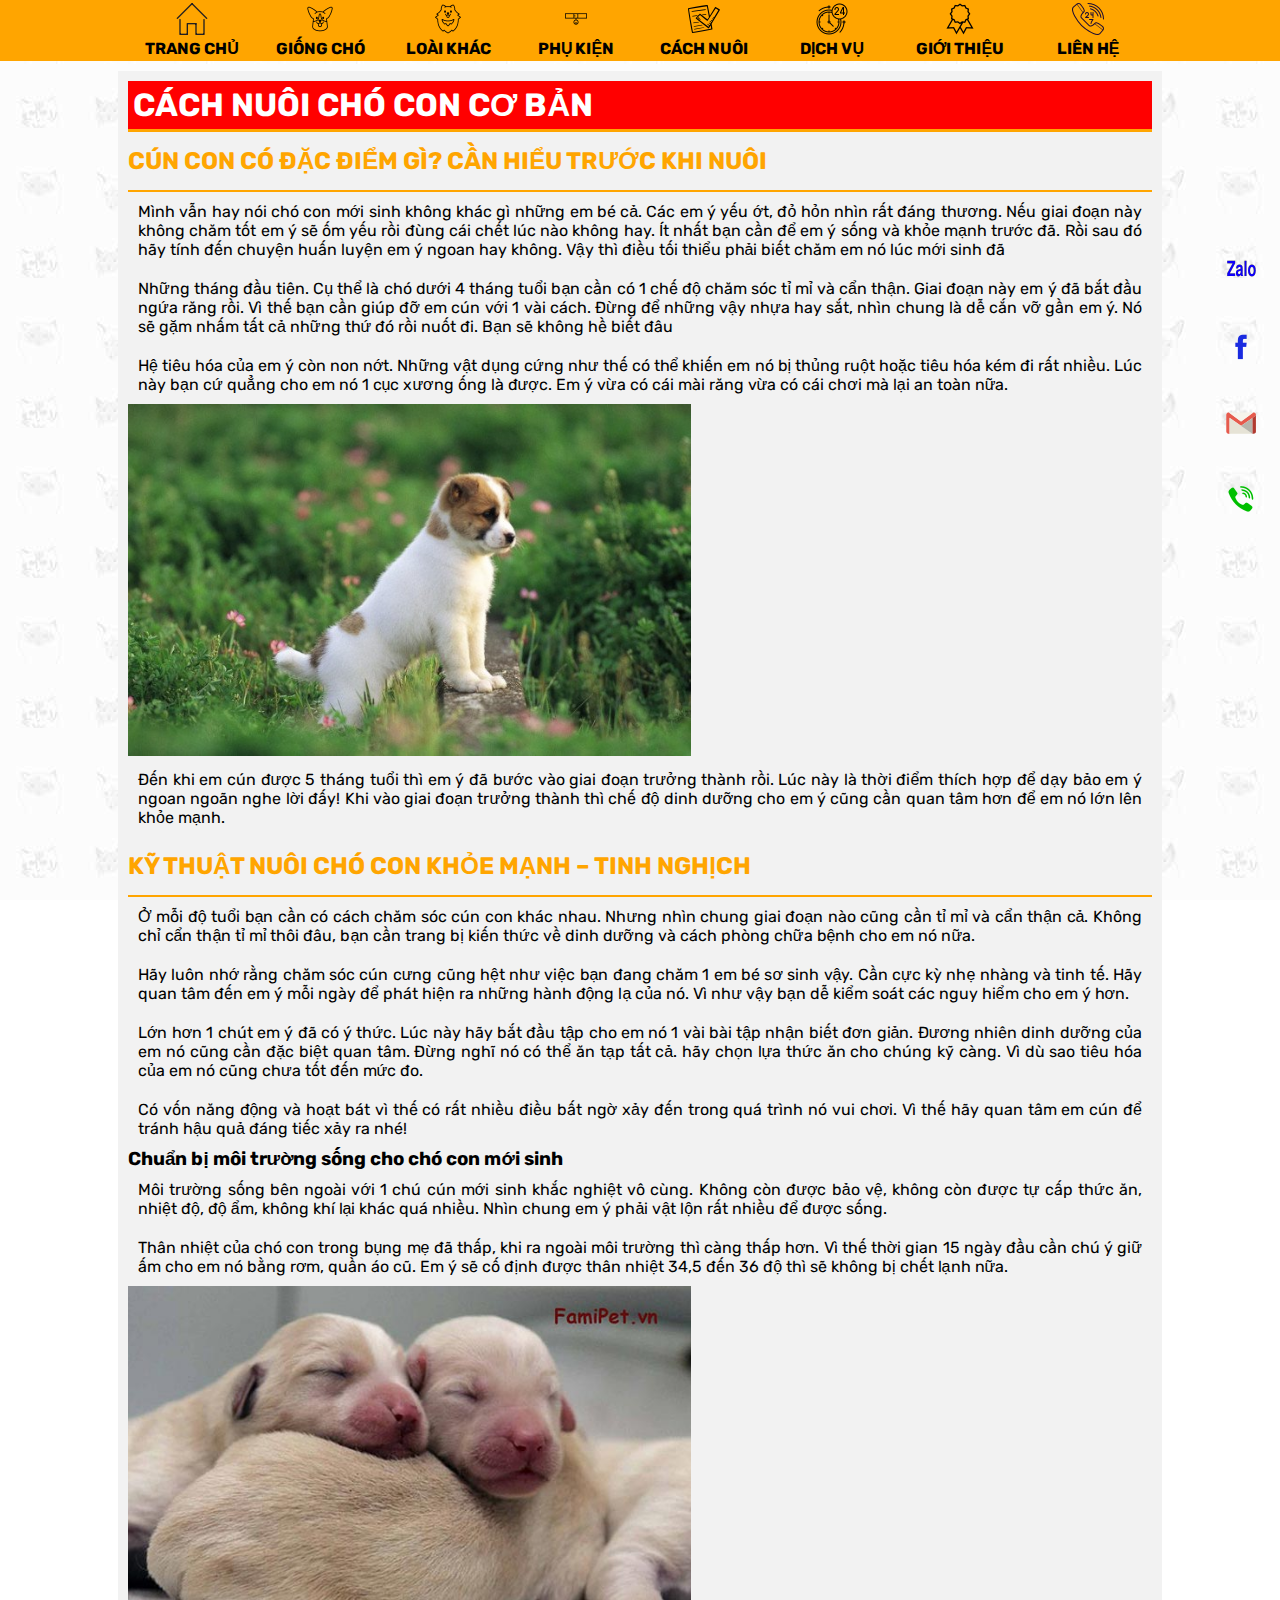
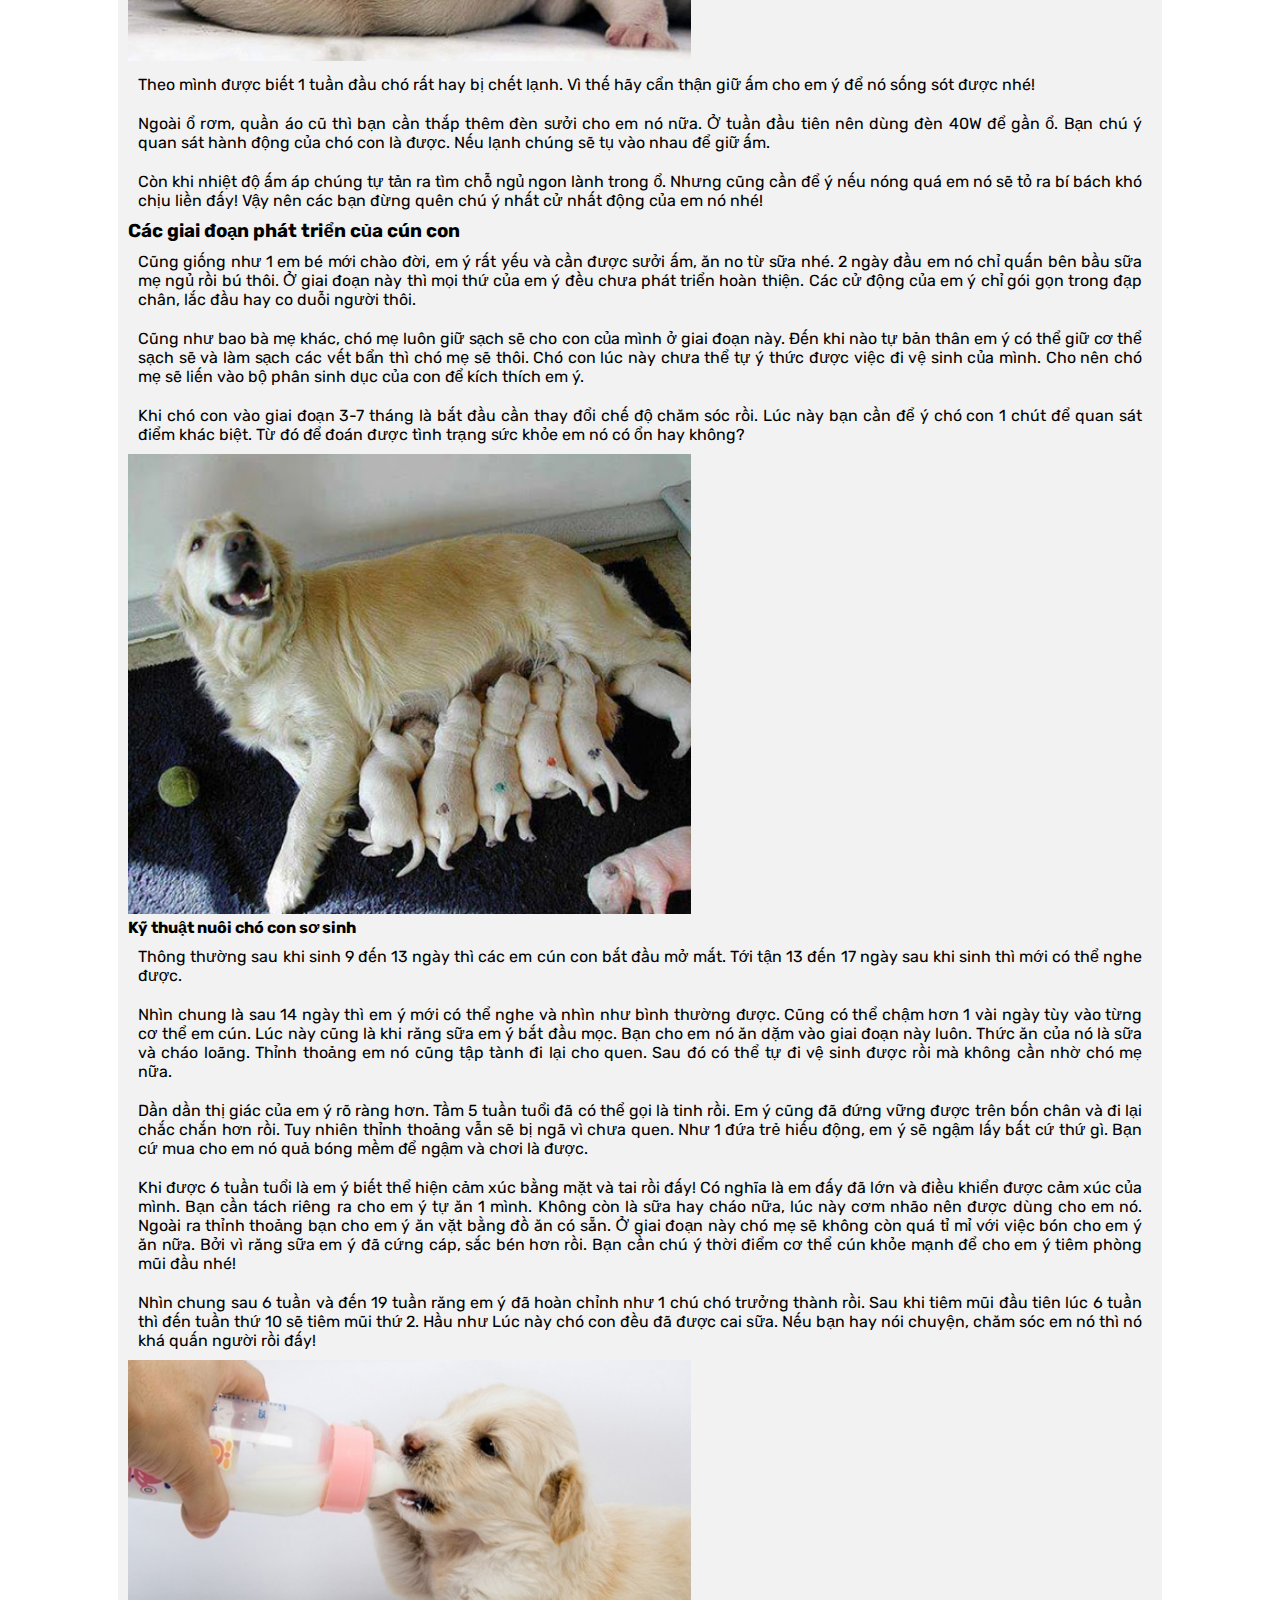
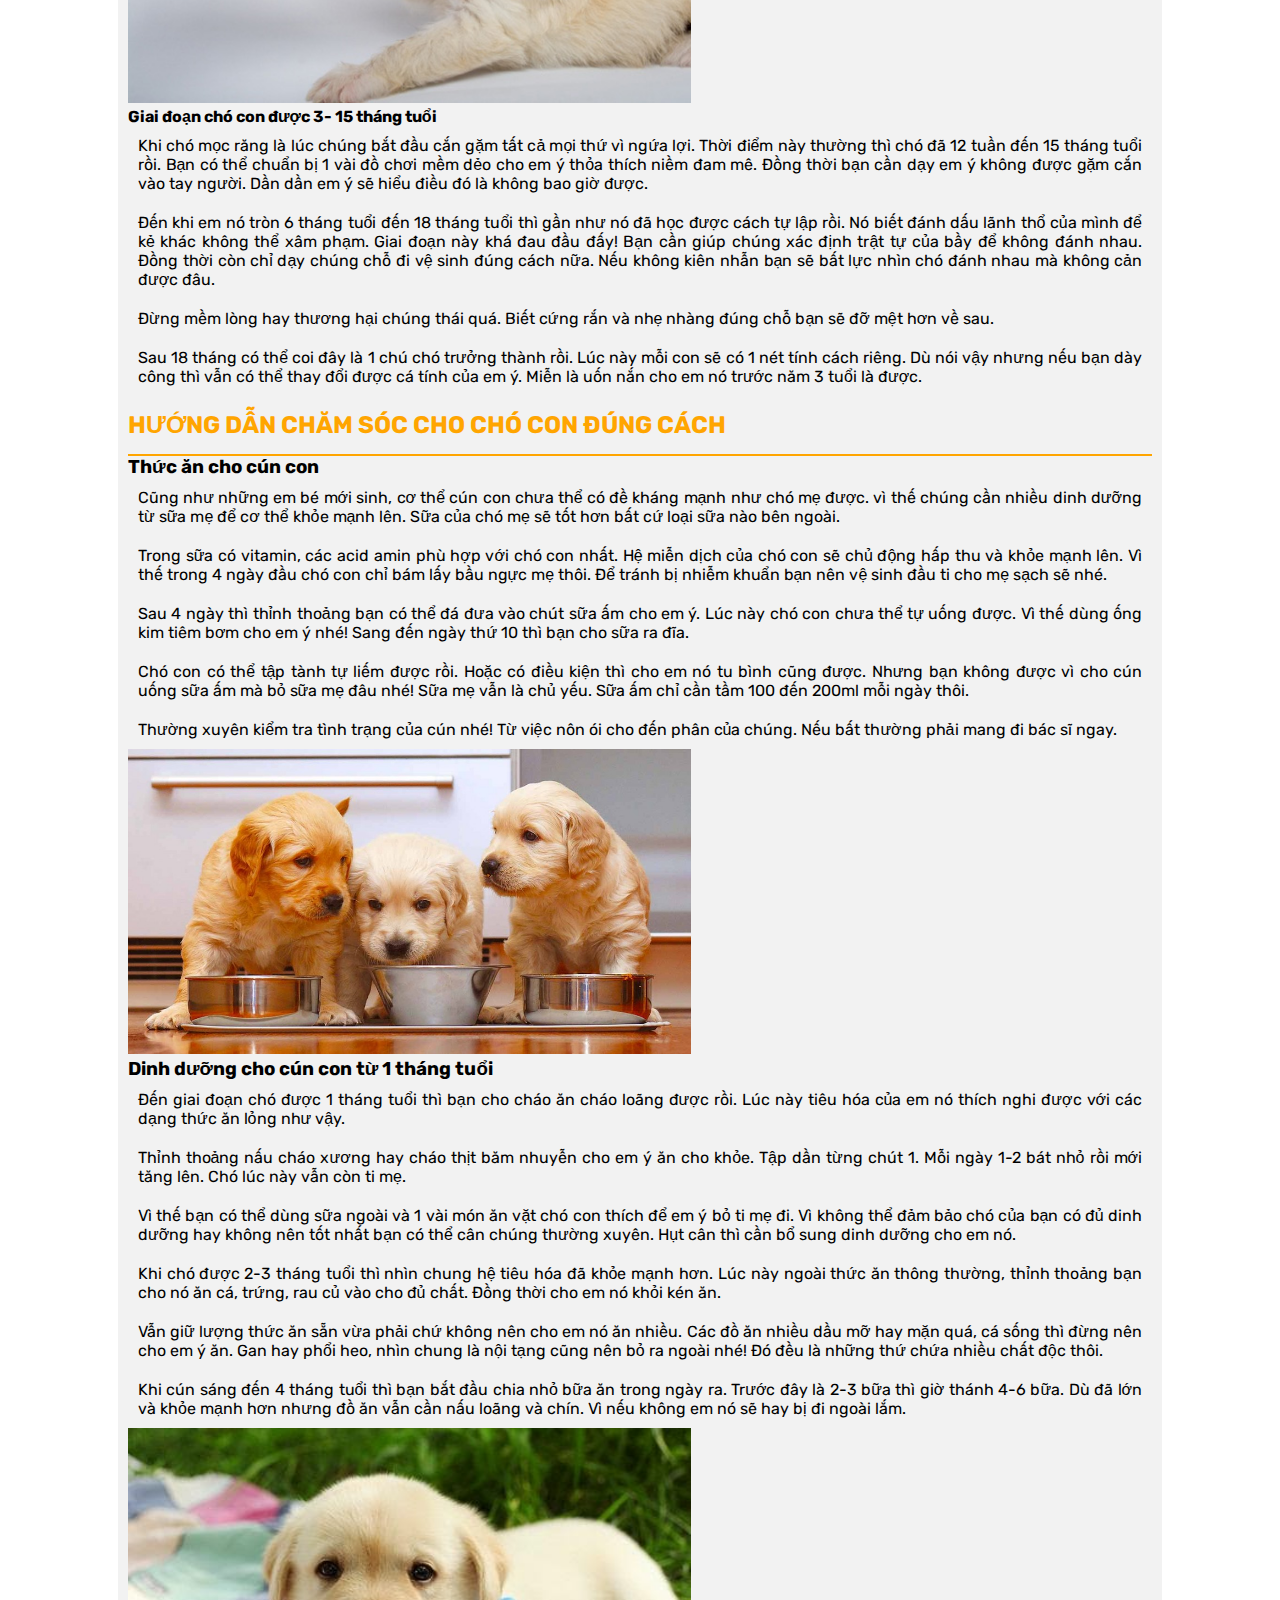
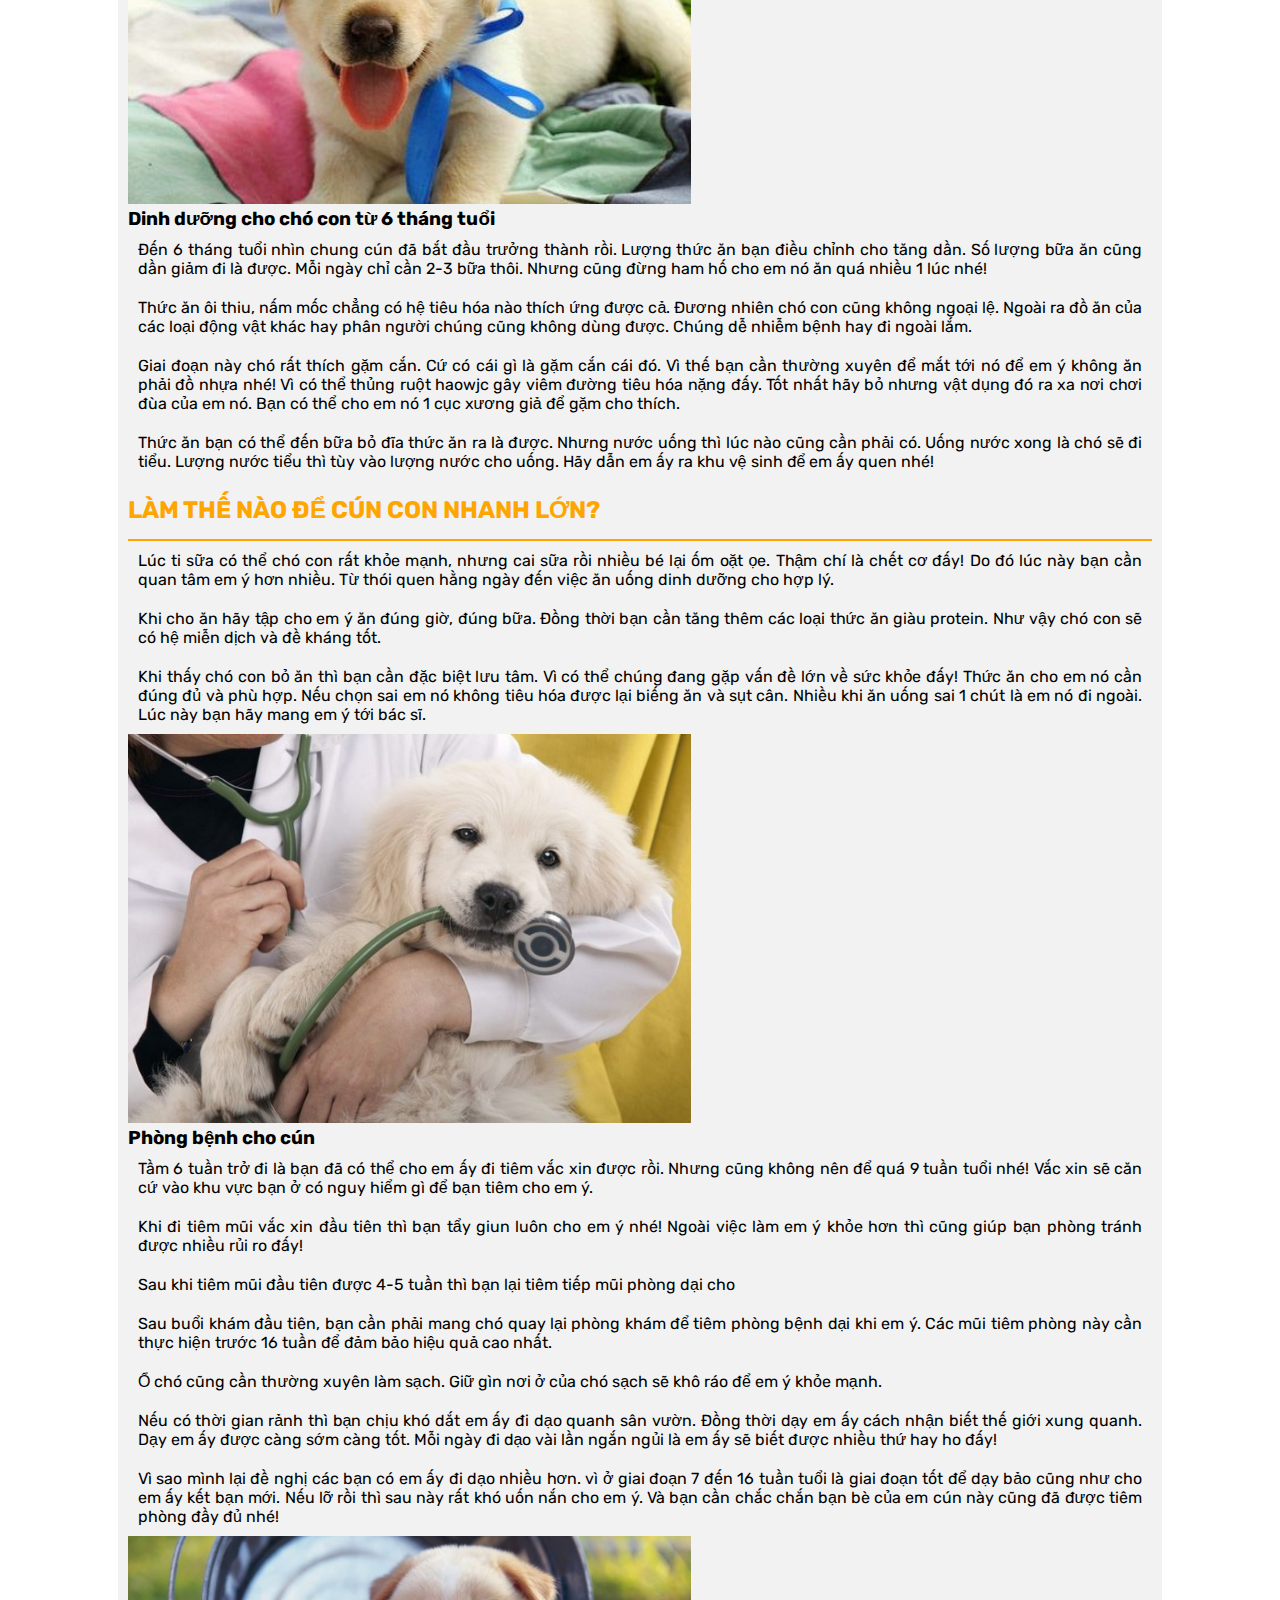
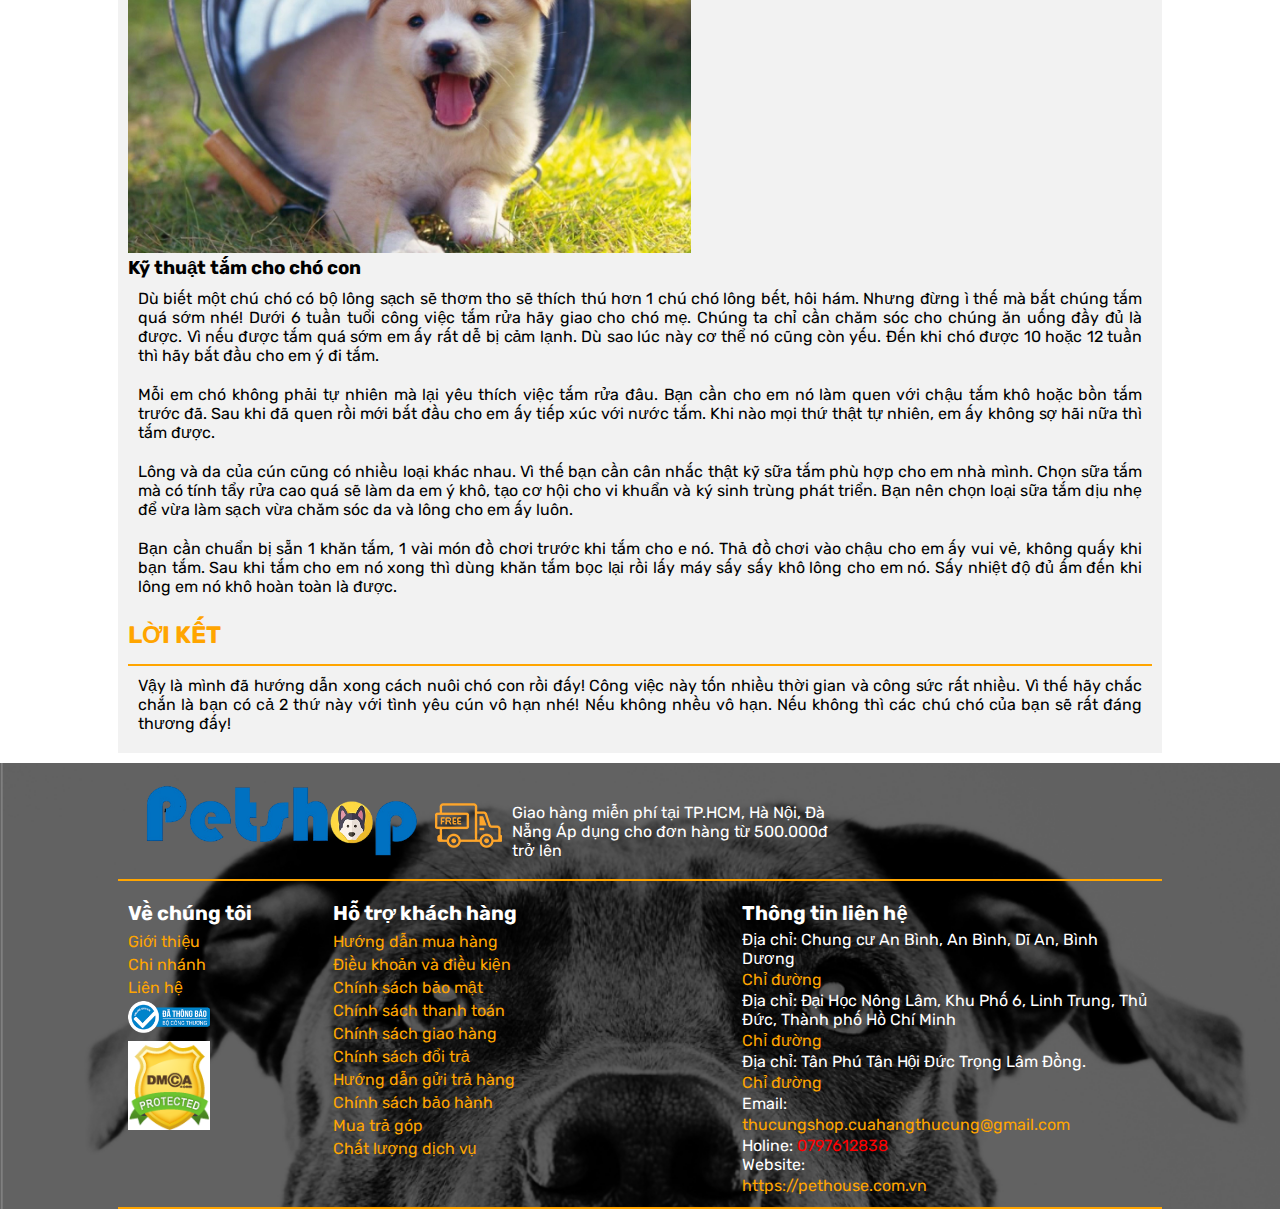
<file: cachnuoi.html>
<!DOCTYPE html>
<html>

<head>
    <title>Pet Shop|Cách nuôi</title>
    <meta name="keywords" content="Chó cảnh, pet, cách nuôi chó, mua thú cưng">
    <meta name="description" content="Mua bán chó cảnh">
    <meta http-equiv="refresh" content="3600">
    <meta name="viewport" content="width=device-width, initial-scale=1.0">
    <link href="css/cachnuoi.css" rel="stylesheet" />
    <link rel="stylesheet" href="https://pro.fontawesome.com/releases/v5.10.0/css/all.css" integrity="sha384-AYmEC3Yw5cVb3ZcuHtOA93w35dYTsvhLPVnYs9eStHfGJvOvKxVfELGroGkvsg+p" crossorigin="anonymous" />
    <link href="image/icon/icon-logo.PNG" rel="shortcut icon" />
    <!-- jQuery library -->
    <script src="https://ajax.googleapis.com/ajax/libs/jquery/3.5.1/jquery.min.js"></script>
    <script src="javascript/style_javascript.js"></script>
</head>

<body>
    <!--  nav -->
    <nav id="nav_menu">
        <ul class="menu">
            <li>
                <a href="index.html">
                    <img src="image/icon/home-icon.png" alt="trang chủ">
                    <span>TRANG CHỦ</span>
                </a>
            </li>
            <li>
                <a href="giongcho.html">
                    <img src="image/icon/giongcho-icon.png" alt="giống chó">
                    <span>GIỐNG CHÓ</span>

                </a>
            </li>
            <li>
                <a href="./loaikhac.html">
                    <img src="image/icon/cuncon-icon.png" alt="cún con">
                    <span>LOÀI KHÁC</span>
                </a>
            </li>
            <li>
                <a href="phukien.html">
                    <img src="image/icon/phukien-icon.png" alt="phụ kiện">
                    <span>PHỤ KIỆN</span>
                </a>
            </li>
            <li>
                <a href="cachnuoi.html">
                    <img src="image/icon/cachnuoi-icon.png" alt="cách nuôi">
                    <span>CÁCH NUÔI</span>
                </a>
            </li>
            <li>
                <a href="dichvu.html">
                    <img src="image/icon/dichvu-icon.png" alt="dịch vụ">
                    <span>DỊCH VỤ</span>
                </a>
            </li>
            <li>
                <a href="gioithieu.html">
                    <img src="image/icon/gioithieu-icon.png" alt="giới thiệu">
                    <span>GIỚI THIỆU</span>
                </a>
            </li>
            <li>
                <a href="lienhe.html">
                    <img src="image/icon/lienhe-icon.png" alt="liên hệ">
                    <span>LIÊN HỆ</span>
                </a>
            </li>
        </ul>
    </nav>

    <!--section-->
    <section class="main">
        <h1>Cách nuôi chó con cơ bản</h1>
        <ol class="list-way">
            <li>
                <h2>Cún con có đặc điểm gì? Cần hiểu trước khi nuôi</h2>
                <div>
                    <p>Mình vẫn hay nói chó con mới sinh không khác gì những em bé cả. Các em ý yếu ớt, đỏ hỏn nhìn rất đáng thương. Nếu giai đoạn này không chăm tốt em ý sẽ ốm yếu rồi đùng cái chết lúc nào không hay. Ít nhất bạn cần để em ý sống và khỏe
                        mạnh trước đã. Rồi sau đó hãy tính đến chuyện huấn luyện em ý ngoan hay không. Vậy thì điều tối thiểu phải biết chăm em nó lúc mới sinh đã</p>
                    <p>Những tháng đầu tiên. Cụ thể là chó dưới 4 tháng tuổi bạn cần có 1 chế độ chăm sóc tỉ mỉ và cẩn thận. Giai đoạn này em ý đã bắt đầu ngứa răng rồi. Vì thế bạn cần giúp đỡ em cún với 1 vài cách. Đừng để những vậy nhựa hay sắt, nhìn chung
                        là dễ cắn vỡ gần em ý. Nó sẽ gặm nhấm tất cả những thứ đó rồi nuốt đi. Bạn sẽ không hề biết đâu</p>
                    <p>Hệ tiêu hóa của em ý còn non nớt. Những vật dụng cứng như thế có thể khiến em nó bị thủng ruột hoặc tiêu hóa kém đi rất nhiều. Lúc này bạn cứ quẳng cho em nó 1 cục xương ống là được. Em ý vừa có cái mài răng vừa có cái chơi mà lại
                        an toàn nữa.</p>
                    <div class="image-dog">
                        <img src="image/anhhotro/hinh-nen-nhung-chu-cun-cho-may-tinh-20.jpg" alt="hình ảnh chó con" />
                    </div>
                    <p>Đến khi em cún được 5 tháng tuổi thì em ý đã bước vào giai đoạn trưởng thành rồi. Lúc này là thời điểm thích hợp để dạy bảo em ý ngoan ngoãn nghe lời đấy! Khi vào giai đoạn trưởng thành thì chế độ dinh dưỡng cho em ý cũng cần quan
                        tâm hơn để em nó lớn lên khỏe mạnh.</p>
                </div>
            </li>
            <li>
                <h2>Kỹ thuật nuôi chó con khỏe mạnh – tinh nghịch</h2>
                <div>
                    <p>Ở mỗi độ tuổi bạn cần có cách chăm sóc cún con khác nhau. Nhưng nhìn chung giai đoạn nào cũng cần tỉ mỉ và cẩn thận cả. Không chỉ cẩn thận tỉ mỉ thôi đâu, bạn cần trang bị kiến thức về dinh dưỡng và cách phòng chữa bệnh cho em nó nữa.</p>
                    <p>Hãy luôn nhớ rằng chăm sóc cún cưng cũng hệt như việc bạn đang chăm 1 em bé sơ sinh vậy. Cần cực kỳ nhẹ nhàng và tinh tế. Hãy quan tâm đến em ý mỗi ngày để phát hiện ra những hành động lạ của nó. Vì như vậy bạn dễ kiểm soát các nguy
                        hiểm cho em ý hơn.</p>
                    <p>Lớn hơn 1 chút em ý đã có ý thức. Lúc này hãy bắt đầu tập cho em nó 1 vài bài tập nhận biết đơn giản. Đương nhiên dinh dưỡng của em nó cũng cần đặc biệt quan tâm. Đừng nghĩ nó có thể ăn tạp tất cả. hãy chọn lựa thức ăn cho chúng kỹ
                        càng. Vì dù sao tiêu hóa của em nó cũng chưa tốt đến mức đo.</p>
                    <p>Có vốn năng động và hoạt bát vì thế có rất nhiều điều bất ngờ xảy đến trong quá trình nó vui chơi. Vì thế hãy quan tâm em cún để tránh hậu quả đáng tiếc xảy ra nhé!</p>
                    <h3>Chuẩn bị môi trường sống cho chó con mới sinh</h3>
                    <p>Môi trường sống bên ngoài với 1 chú cún mới sinh khắc nghiệt vô cùng. Không còn được bảo vệ, không còn được tự cấp thức ăn, nhiệt độ, độ ẩm, không khí lại khác quá nhiều. Nhìn chung em ý phải vật lộn rất nhiều để được sống.</p>
                    <p>Thân nhiệt của chó con trong bụng mẹ đã thấp, khi ra ngoài môi trường thì càng thấp hơn. Vì thế thời gian 15 ngày đầu cần chú ý giữ ấm cho em nó bằng rơm, quần áo cũ. Em ý sẽ cố định được thân nhiệt 34,5 đến 36 độ thì sẽ không bị chết
                        lạnh nữa.</p>
                    <div class="image-dog">
                        <img src="image/anhhotro/anh-chuan-bi-moi-truong-nuoi.jpg" alt="hình ảnh chó con" />
                    </div>
                    <p>Theo mình được biết 1 tuần đầu chó rất hay bị chết lạnh. Vì thế hãy cẩn thận giữ ấm cho em ý để nó sống sót được nhé!</p>
                    <p>Ngoài ổ rơm, quần áo cũ thì bạn cần thắp thêm đèn sưởi cho em nó nữa. Ở tuần đầu tiên nên dùng đèn 40W để gần ổ. Bạn chú ý quan sát hành động của chó con là được. Nếu lạnh chúng sẽ tụ vào nhau để giữ ấm.</p>
                    <p>Còn khi nhiệt độ ấm áp chúng tự tản ra tìm chỗ ngủ ngon lành trong ổ. Nhưng cũng cần để ý nếu nóng quá em nó sẽ tỏ ra bí bách khó chịu liền đấy! Vậy nên các bạn đừng quên chú ý nhất cử nhất động của em nó nhé!</p>
                    <h3>Các giai đoạn phát triển của cún con</h3>
                    <p>Cũng giống như 1 em bé mới chào đời, em ý rất yếu và cần được sưởi ấm, ăn no từ sữa nhé. 2 ngày đầu em nó chỉ quấn bên bầu sữa mẹ ngủ rồi bú thôi. Ở giai đoạn này thì mọi thứ của em ý đều chưa phát triển hoàn thiện. Các cử động của
                        em ý chỉ gói gọn trong đạp chân, lắc đầu hay co duỗi người thôi.</p>
                    <p>Cũng như bao bà mẹ khác, chó mẹ luôn giữ sạch sẽ cho con của mình ở giai đoạn này. Đến khi nào tự bản thân em ý có thể giữ cơ thể sạch sẽ và làm sạch các vết bẩn thì chó mẹ sẽ thôi. Chó con lúc này chưa thể tự ý thức được việc đi vệ
                        sinh của mình. Cho nên chó mẹ sẽ liến vào bộ phân sinh dục của con để kích thích em ý.</p>
                    <p>Khi chó con vào giai đoạn 3-7 tháng là bắt đầu cần thay đổi chế độ chăm sóc rồi. Lúc này bạn cần để ý chó con 1 chút để quan sát điểm khác biệt. Từ đó để đoán được tình trạng sức khỏe em nó có ổn hay không?</p>
                    <div class="image-dog">
                        <img src="image/anhhotro/cho-me-va-con.jpg" alt="hình ảnh chó con" />
                    </div>
                    <h4>Kỹ thuật nuôi chó con sơ sinh</h4>
                    <p>Thông thường sau khi sinh 9 đến 13 ngày thì các em cún con bắt đầu mở mắt. Tới tận 13 đến 17 ngày sau khi sinh thì mới có thể nghe được.</p>
                    <p>Nhìn chung là sau 14 ngày thì em ý mới có thể nghe và nhìn như bình thường được. Cũng có thể chậm hơn 1 vài ngày tùy vào từng cơ thể em cún. Lúc này cũng là khi răng sữa em ý bắt đầu mọc. Bạn cho em nó ăn dặm vào giai đoạn này luôn.
                        Thức ăn của nó là sữa và cháo loãng. Thỉnh thoảng em nó cũng tập tành đi lại cho quen. Sau đó có thể tự đi vệ sinh được rồi mà không cần nhờ chó mẹ nữa.</p>
                    <p>Dần dần thị giác của em ý rõ ràng hơn. Tầm 5 tuần tuổi đã có thể gọi là tinh rồi. Em ý cũng đã đứng vững được trên bốn chân và đi lại chắc chắn hơn rồi. Tuy nhiên thỉnh thoảng vẫn sẽ bị ngã vì chưa quen. Như 1 đứa trẻ hiếu động, em
                        ý sẽ ngậm lấy bất cứ thứ gì. Bạn cứ mua cho em nó quả bóng mềm để ngậm và chơi là được.</p>
                    <p>Khi được 6 tuần tuổi là em ý biết thể hiện cảm xúc bằng mặt và tai rồi đấy! Có nghĩa là em đấy đã lớn và điều khiển được cảm xúc của mình. Bạn cần tách riêng ra cho em ý tự ăn 1 mình. Không còn là sữa hay cháo nữa, lúc này cơm nhão
                        nên được dùng cho em nó. Ngoài ra thỉnh thoảng bạn cho em ý ăn vặt bằng đồ ăn có sẵn. Ở giai đoạn này chó mẹ sẽ không còn quá tỉ mỉ với việc bón cho em ý ăn nữa. Bởi vì răng sữa em ý đã cứng cáp, sắc bén hơn rồi. Bạn cần chú ý
                        thời điểm cơ thể cún khỏe mạnh để cho em ý tiêm phòng mũi đầu nhé!</p>
                    <p>Nhìn chung sau 6 tuần và đến 19 tuần răng em ý đã hoàn chỉnh như 1 chú chó trưởng thành rồi. Sau khi tiêm mũi đầu tiên lúc 6 tuần thì đến tuần thứ 10 sẽ tiêm mũi thứ 2. Hầu như Lúc này chó con đều đã được cai sữa. Nếu bạn hay nói chuyện,
                        chăm sóc em nó thì nó khá quấn người rồi đấy!</p>
                    <div class="image-dog">
                        <img src="image/anhhotro/cho-con-uong-sua.jpg" alt="hình ảnh chó con" />
                    </div>
                    <h4>Giai đoạn chó con được 3- 15 tháng tuổi</h4>
                    <p>Khi chó mọc răng là lúc chúng bắt đầu cắn gặm tất cả mọi thứ vì ngứa lợi. Thời điểm này thường thì chó đã 12 tuần đến 15 tháng tuổi rồi. Bạn có thể chuẩn bị 1 vài đồ chơi mềm dẻo cho em ý thỏa thích niềm đam mê. Đồng thời bạn cần dạy
                        em ý không được gặm cắn vào tay người. Dần dần em ý sẽ hiểu điều đó là không bao giờ được.</p>
                    <p>Đến khi em nó tròn 6 tháng tuổi đến 18 tháng tuổi thì gần như nó đã học được cách tự lập rồi. Nó biết đánh dấu lãnh thổ của mình để kẻ khác không thể xâm phạm. Giai đoạn này khá đau đầu đấy! Bạn cần giúp chúng xác định trật tự của
                        bầy để không đánh nhau. Đồng thời còn chỉ dạy chúng chỗ đi vệ sinh đúng cách nữa. Nếu không kiên nhẫn bạn sẽ bất lực nhìn chó đánh nhau mà không cản được đâu.</p>
                    <p>Đừng mềm lòng hay thương hại chúng thái quá. Biết cứng rắn và nhẹ nhàng đúng chỗ bạn sẽ đỡ mệt hơn về sau.</p>
                    <p>Sau 18 tháng có thể coi đây là 1 chú chó trưởng thành rồi. Lúc này mỗi con sẽ có 1 nét tính cách riêng. Dù nói vậy nhưng nếu bạn dày công thì vẫn có thể thay đổi được cá tính của em ý. Miễn là uốn nắn cho em nó trước năm 3 tuổi là
                        được.
                    </p>
                </div>
            </li>
            <li>
                <h2>Hướng dẫn chăm sóc cho chó con đúng cách</h2>
                <div>
                    <h3>Thức ăn cho cún con</h3>
                    <p>Cũng như những em bé mới sinh, cơ thể cún con chưa thể có đề kháng mạnh như chó mẹ được. vì thế chúng cần nhiều dinh dưỡng từ sữa mẹ để cơ thể khỏe mạnh lên. Sữa của chó mẹ sẽ tốt hơn bất cứ loại sữa nào bên ngoài.</p>
                    <p>Trong sữa có vitamin, các acid amin phù hợp với chó con nhất. Hệ miễn dịch của chó con sẽ chủ động hấp thu và khỏe mạnh lên. Vì thế trong 4 ngày đầu chó con chỉ bám lấy bầu ngực mẹ thôi. Để tránh bị nhiễm khuẩn bạn nên vệ sinh đầu
                        ti cho mẹ sạch sẽ nhé.</p>
                    <p>Sau 4 ngày thì thỉnh thoảng bạn có thể đá đưa vào chút sữa ấm cho em ý. Lúc này chó con chưa thể tự uống được. Vì thế dùng ống kim tiêm bơm cho em ý nhé! Sang đến ngày thứ 10 thì bạn cho sữa ra đĩa.</p>
                    <p>Chó con có thể tập tành tự liếm được rồi. Hoặc có điều kiện thì cho em nó tu bình cũng được. Nhưng bạn không được vì cho cún uống sữa ấm mà bỏ sữa mẹ đâu nhé! Sữa mẹ vẫn là chủ yếu. Sữa ấm chỉ cần tầm 100 đến 200ml mỗi ngày thôi.</p>
                    <p>Thường xuyên kiểm tra tình trạng của cún nhé! Từ việc nôn ói cho đến phân của chúng. Nếu bất thường phải mang đi bác sĩ ngay.</p>
                    <div class="image-dog">
                        <img src="image/anhhotro/3-chu-cho.jpg" alt="hình ảnh chó con" />
                    </div>
                    <h3>Dinh dưỡng cho cún con từ 1 tháng tuổi</h3>
                    <p>Đến giai đoạn chó được 1 tháng tuổi thì bạn cho cháo ăn cháo loãng được rồi. Lúc này tiêu hóa của em nó thích nghi được với các dạng thức ăn lỏng như vậy.</p>
                    <p>Thỉnh thoảng nấu cháo xương hay cháo thịt băm nhuyễn cho em ý ăn cho khỏe. Tập dần từng chút 1. Mỗi ngày 1-2 bát nhỏ rồi mới tăng lên. Chó lúc này vẫn còn ti mẹ.</p>
                    <p>Vì thế bạn có thể dùng sữa ngoài và 1 vài món ăn vặt chó con thích để em ý bỏ ti mẹ đi. Vì không thể đảm bảo chó của bạn có đủ dinh dưỡng hay không nên tốt nhất bạn có thể cân chúng thường xuyên. Hụt cân thì cần bổ sung dinh dưỡng
                        cho em nó.</p>
                    <p>Khi chó được 2-3 tháng tuổi thì nhìn chung hệ tiêu hóa đã khỏe mạnh hơn. Lúc này ngoài thức ăn thông thường, thỉnh thoảng bạn cho nó ăn cá, trứng, rau củ vào cho đủ chất. Đồng thời cho em nó khỏi kén ăn.</p>
                    <p>Vẫn giữ lượng thức ăn sẵn vừa phải chứ không nên cho em nó ăn nhiều. Các đồ ăn nhiều dầu mỡ hay mặn quá, cá sống thì đừng nên cho em ý ăn. Gan hay phổi heo, nhìn chung là nội tạng cũng nên bỏ ra ngoài nhé! Đó đều là những thứ chứa
                        nhiều chất độc thôi.</p>
                    <p>Khi cún sáng đến 4 tháng tuổi thì bạn bắt đầu chia nhỏ bữa ăn trong ngày ra. Trước đây là 2-3 bữa thì giờ thánh 4-6 bữa. Dù đã lớn và khỏe mạnh hơn nhưng đồ ăn vẫn cần nấu loãng và chín. Vì nếu không em nó sẽ hay bị đi ngoài lắm.</p>
                    <div class="image-dog">
                        <img src="image/anhhotro/anh-chu-cun.jpg" alt="hình ảnh chó con" />
                    </div>
                    <h3>Dinh dưỡng cho chó con từ 6 tháng tuổi</h3>
                    <p>Đến 6 tháng tuổi nhìn chung cún đã bắt đầu trưởng thành rồi. Lượng thức ăn bạn điều chỉnh cho tăng dần. Số lượng bữa ăn cũng dần giảm đi là được. Mỗi ngày chỉ cần 2-3 bữa thôi. Nhưng cũng đừng ham hố cho em nó ăn quá nhiều 1 lúc nhé!</p>
                    <p>Thức ăn ôi thiu, nấm mốc chẳng có hệ tiêu hóa nào thích ứng được cả. Đương nhiên chó con cũng không ngoại lệ. Ngoài ra đồ ăn của các loại động vật khác hay phân người chúng cũng không dùng được. Chúng dễ nhiễm bệnh hay đi ngoài lắm.</p>
                    <p>Giai đoạn này chó rất thích gặm cắn. Cứ có cái gì là gặm cắn cái đó. Vì thế bạn cần thường xuyên để mắt tới nó để em ý không ăn phải đồ nhựa nhé! Vì có thể thủng ruột haowjc gây viêm đường tiêu hóa nặng đấy. Tốt nhất hãy bỏ nhưng vật
                        dụng đó ra xa nơi chơi đùa của em nó. Bạn có thể cho em nó 1 cục xương giả để gặm cho thích.</p>
                    <p>Thức ăn bạn có thể đến bữa bỏ đĩa thức ăn ra là được. Nhưng nước uống thì lúc nào cũng cần phải có. Uống nước xong là chó sẽ đi tiểu. Lượng nước tiểu thì tùy vào lượng nước cho uống. Hãy dẫn em ấy ra khu vệ sinh để em ấy quen nhé!</p>
                </div>
            </li>
            <li>
                <h2>Làm thế nào để cún con nhanh lớn?</h2>
                <div>
                    <p>Lúc ti sữa có thể chó con rất khỏe mạnh, nhưng cai sữa rồi nhiều bé lại ốm oặt ọe. Thậm chí là chết cơ đấy! Do đó lúc này bạn cần quan tâm em ý hơn nhiều. Từ thói quen hằng ngày đến việc ăn uống dinh dưỡng cho hợp lý.</p>
                    <p>Khi cho ăn hãy tập cho em ý ăn đúng giờ, đúng bữa. Đồng thời bạn cần tăng thêm các loại thức ăn giàu protein. Như vậy chó con sẽ có hệ miễn dịch và đề kháng tốt.</p>
                    <p>Khi thấy chó con bỏ ăn thì bạn cần đặc biệt lưu tâm. Vì có thể chúng đang gặp vấn đề lớn về sức khỏe đấy! Thức ăn cho em nó cần đúng đủ và phù hợp. Nếu chọn sai em nó không tiêu hóa được lại biếng ăn và sụt cân. Nhiều khi ăn uống sai
                        1 chút là em nó đi ngoài. Lúc này bạn hãy mang em ý tới bác sĩ. </p>
                    <div class="image-dog">
                        <img src="image/anhhotro/chu-cun-den-bac-sy.jpg" alt="hình ảnh chó con" />
                    </div>
                    <h3>Phòng bệnh cho cún</h3>
                    <p>Tầm 6 tuần trở đi là bạn đã có thể cho em ấy đi tiêm vắc xin được rồi. Nhưng cũng không nên để quá 9 tuần tuổi nhé! Vắc xin sẽ căn cứ vào khu vực bạn ở có nguy hiểm gì để bạn tiêm cho em ý.</p>
                    <p>Khi đi tiêm mũi vắc xin đầu tiên thì bạn tẩy giun luôn cho em ý nhé! Ngoài việc làm em ý khỏe hơn thì cũng giúp bạn phòng tránh được nhiều rủi ro đấy!</p>
                    <p>Sau khi tiêm mũi đầu tiên được 4-5 tuần thì bạn lại tiêm tiếp mũi phòng dại cho</p>
                    <p>Sau buổi khám đầu tiên, bạn cần phải mang chó quay lại phòng khám để tiêm phòng bệnh dại khi em ý. Các mũi tiêm phòng này cần thực hiện trước 16 tuần để đảm bảo hiệu quả cao nhất.</p>
                    <p>Ổ chó cũng cần thường xuyên làm sạch. Giữ gìn nơi ở của chó sạch sẽ khô ráo để em ý khỏe mạnh.</p>
                    <p>Nếu có thời gian rảnh thì bạn chịu khó dắt em ấy đi dạo quanh sân vườn. Đồng thời dạy em ấy cách nhận biết thế giới xung quanh. Dạy em ấy được càng sớm càng tốt. Mỗi ngày đi dạo vài lần ngắn ngủi là em ấy sẽ biết được nhiều thứ hay
                        ho đấy!</p>
                    <p>Vì sao mình lại đề nghị các bạn có em ấy đi dạo nhiều hơn. vì ở giai đoạn 7 đến 16 tuần tuổi là giai đoạn tốt để dạy bảo cũng như cho em ấy kết bạn mới. Nếu lỡ rồi thì sau này rất khó uốn nắn cho em ý. Và bạn cần chắc chắn bạn bè của
                        em cún này cũng đã được tiêm phòng đầy đủ nhé!</p>
                    <div class="image-dog">
                        <img src="image/anhhotro/anh-cun-1.jpg" alt="hình ảnh chó con" />
                    </div>
                    <h3>Kỹ thuật tắm cho chó con</h3>
                    <p>Dù biết một chú chó có bộ lông sạch sẽ thơm tho sẽ thích thú hơn 1 chú chó lông bết, hôi hám. Nhưng đừng ì thế mà bắt chúng tắm quá sớm nhé! Dưới 6 tuần tuổi công việc tắm rửa hãy giao cho chó mẹ. Chúng ta chỉ cần chăm sóc cho chúng
                        ăn uống đầy đủ là được. Vì nếu được tắm quá sớm em ấy rất dễ bị cảm lạnh. Dù sao lúc này cơ thể nó cũng còn yếu. Đến khi chó được 10 hoặc 12 tuần thì hãy bắt đầu cho em ý đi tắm.</p>
                    <p>Mỗi em chó không phải tự nhiên mà lại yêu thích việc tắm rửa đâu. Bạn cần cho em nó làm quen với chậu tắm khô hoặc bồn tắm trước đã. Sau khi đã quen rồi mới bắt đầu cho em ấy tiếp xúc với nước tắm. Khi nào mọi thứ thật tự nhiên, em
                        ấy không sợ hãi nữa thì tắm được.</p>
                    <p>Lông và da của cún cũng có nhiều loại khác nhau. Vì thế bạn cần cân nhắc thật kỹ sữa tắm phù hợp cho em nhà mình. Chọn sữa tắm mà có tính tẩy rửa cao quá sẽ làm da em ý khô, tạo cơ hội cho vi khuẩn và ký sinh trùng phát triển. Bạn
                        nên chọn loại sữa tắm dịu nhẹ để vừa làm sạch vừa chăm sóc da và lông cho em ấy luôn.</p>
                    <p>Bạn cần chuẩn bị sẵn 1 khăn tắm, 1 vài món đồ chơi trước khi tắm cho e nó. Thả đồ chơi vào chậu cho em ấy vui vẻ, không quấy khi bạn tắm. Sau khi tắm cho em nó xong thì dùng khăn tắm bọc lại rồi lấy máy sấy sấy khô lông cho em nó.
                        Sấy nhiệt độ đủ ấm đến khi lông em nó khô hoàn toàn là được.</p>
                </div>
            </li>
            <li>
                <h2>Lời kết</h2>
                <div>
                    <p>
                        Vậy là mình đã hướng dẫn xong cách nuôi chó con rồi đấy! Công việc này tốn nhiều thời gian và công sức rất nhiều. Vì thế hãy chắc chắn là bạn có cả 2 thứ này với tình yêu cún vô hạn nhé! Nếu không nhều vô hạn. Nếu không thì các chú chó của bạn sẽ rất
                        đáng thương đấy!</p>
                </div>
            </li>
        </ol>
    </section>
    <div class="back-to-top" id="backtop">
        <a href="">
            <img src="image/icon/icon-backtotop.png" alt="back to top" />
        </a>
    </div>
    <!-- thong tin lien he -->
    <div class="contact-bubbles">
        <div class="bubbles-zalo">

            <a target="_blank" href="zalo.html"><img src="image/icon/zalo-icon.png" alt="icon" /></a>
        </div>
        <div class="bubbles-mesenge">

            <a target="_blank" href="https://www.facebook.com/Petshop-112119790614434"><img src="image/icon/facebook-icon.png" alt="icon" /></a>

        </div>
        <div class="bubbles-mail">

            <a href="mailto:petshop.cuahangmuabanthucung@gmail.com"><img src="image/icon/mail-icon.png" alt="icon" /></a>

        </div>
        <div class="bubbles-phone">

            <a target="_blank" href="lienhe.html"><img src="image/icon/phone-con-thongtin.png" alt="icon" /></a>

        </div>

    </div>

    <!--footer-->
    <footer>
        <div class="footer">
            <div class="col30 footer-logo">
                <img src="image/icon/logo-shop.png" alt="logoshop" />
            </div>
            <div class="col40 freeship">
                <div><img src="image/icon/icon-shipping.png" alt="shipping" /></div>
                <div>Giao hàng miễn phí tại TP.HCM, Hà Nội, Đà Nẵng Áp dụng cho đơn hàng từ 500.000đ trở lên</div>
            </div>

        </div>
        <div class="footer">
            <div class="col20 footer-info">
                <h6>Về chúng tôi</h6>
                <ul>
                    <li><a href="#">Giới thiệu</a></li>
                    <li><a href="#">Chi nhánh</a></li>
                    <li><a href="#">Liên hệ</a></li>
                    <li>
                        <a target="_blank" href="http://online.gov.vn/"><img src="image/icon/icon-bocongthuong.png" alt="bộ công thương"></a>
                    </li>
                    <li>
                        <a target="_blank" href="https://www.dmca.com/Protection/Status.aspx?ID=1bf3f65e-4ac8-457e-8400-9d299263f727"><img src="image/icon/_dmca_premi_badge_7.png" alt="chứng nhận"></a>
                    </li>
                </ul>
            </div>
            <div class="col40 footer-support">
                <h6>Hỗ trợ khách hàng</h6>
                <ul>
                    <li><a href="#">Hướng dẫn mua hàng</a></li>
                    <li><a href="#">Điều khoản và điều kiện</a></li>
                    <li><a href="#">Chính sách bảo mật</a></li>
                    <li><a href="#">Chính sách thanh toán</a></li>
                    <li><a href="#">Chính sách giao hàng</a></li>
                    <li><a href="#">Chính sách đổi trả</a></li>
                    <li><a href="#">Hướng dẫn gửi trả hàng</a></li>
                    <li><a href="#">Chính sách bảo hành</a></li>
                    <li><a href="#">Mua trả góp</a></li>
                    <li><a href="#">Chất lượng dịch vụ</a></li>
                </ul>
            </div>
            <div class="col40 footer-contact">
                <h6>Thông tin liên hệ</h6>
                <ul>
                    <li>Địa chỉ: Chung cư An Bình, An Bình, Dĩ An, Bình Dương <a target="_blank" href="https://www.google.com/maps/search/dai+hoc+mo+tphcmnguyen+kiem/@10.776026,106.6873724,16.58z?hl=vi-VN">Chỉ đường</a></li>
                    <li>Địa chỉ: Đại Học Nông Lâm, Khu Phố 6, Linh Trung, Thủ Đức, Thành phố Hồ Chí Minh <a target="_blank" href="https://www.google.com/maps/place/Tr%C6%B0%E1%BB%9Dng+%C4%90H+M%E1%BB%9F+
                        TP.+H%E1%BB%93+Ch%C3%AD+Minh/@10.7762811,106.6860528,16.58z/data=!4m5!3m4!1s0x31752f3ae35e3725:0x20c5174a
                        47f97be3!8m2!3d10.776266!4d106.6904628?hl=vi-VN">Chỉ đường</a></li>
                    <li>Địa chỉ:  Tân Phú Tân Hội Đức Trọng Lâm Đồng. <a target="_blank" href="https://www.google.com/maps/place/Tr%C6%B0%E1%BB%9Dng+THPT
                        +L%C6%B0%C6%A1ng+Th%E1%BA%BF+Vinh/@9.9069258,106.5655095,17z/data=!4m5!3m4!1s0x319ff5bf4d219b61:0xc1d836c355101725!8m2!3d9.9069469!4d106.5642804?hl=vi
                        -VN">Chỉ đường</a></li>
                    <li>
                        Email: <a href="mailto:petshop.cuahangthucung@gmail.com">thucungshop.cuahangthucung@gmail.com</a>
                    </li>
                    <li>
                        Holine: <span class="mauholine">0797612838</span>
                    </li>
                    <li>
                        Website: <a href="http://127.0.0.1:5500/index.html">https://pethouse.com.vn</a>
                    </li>
                </ul>
            </div>
        </div>
    </footer>
</body>

</html>
</file>
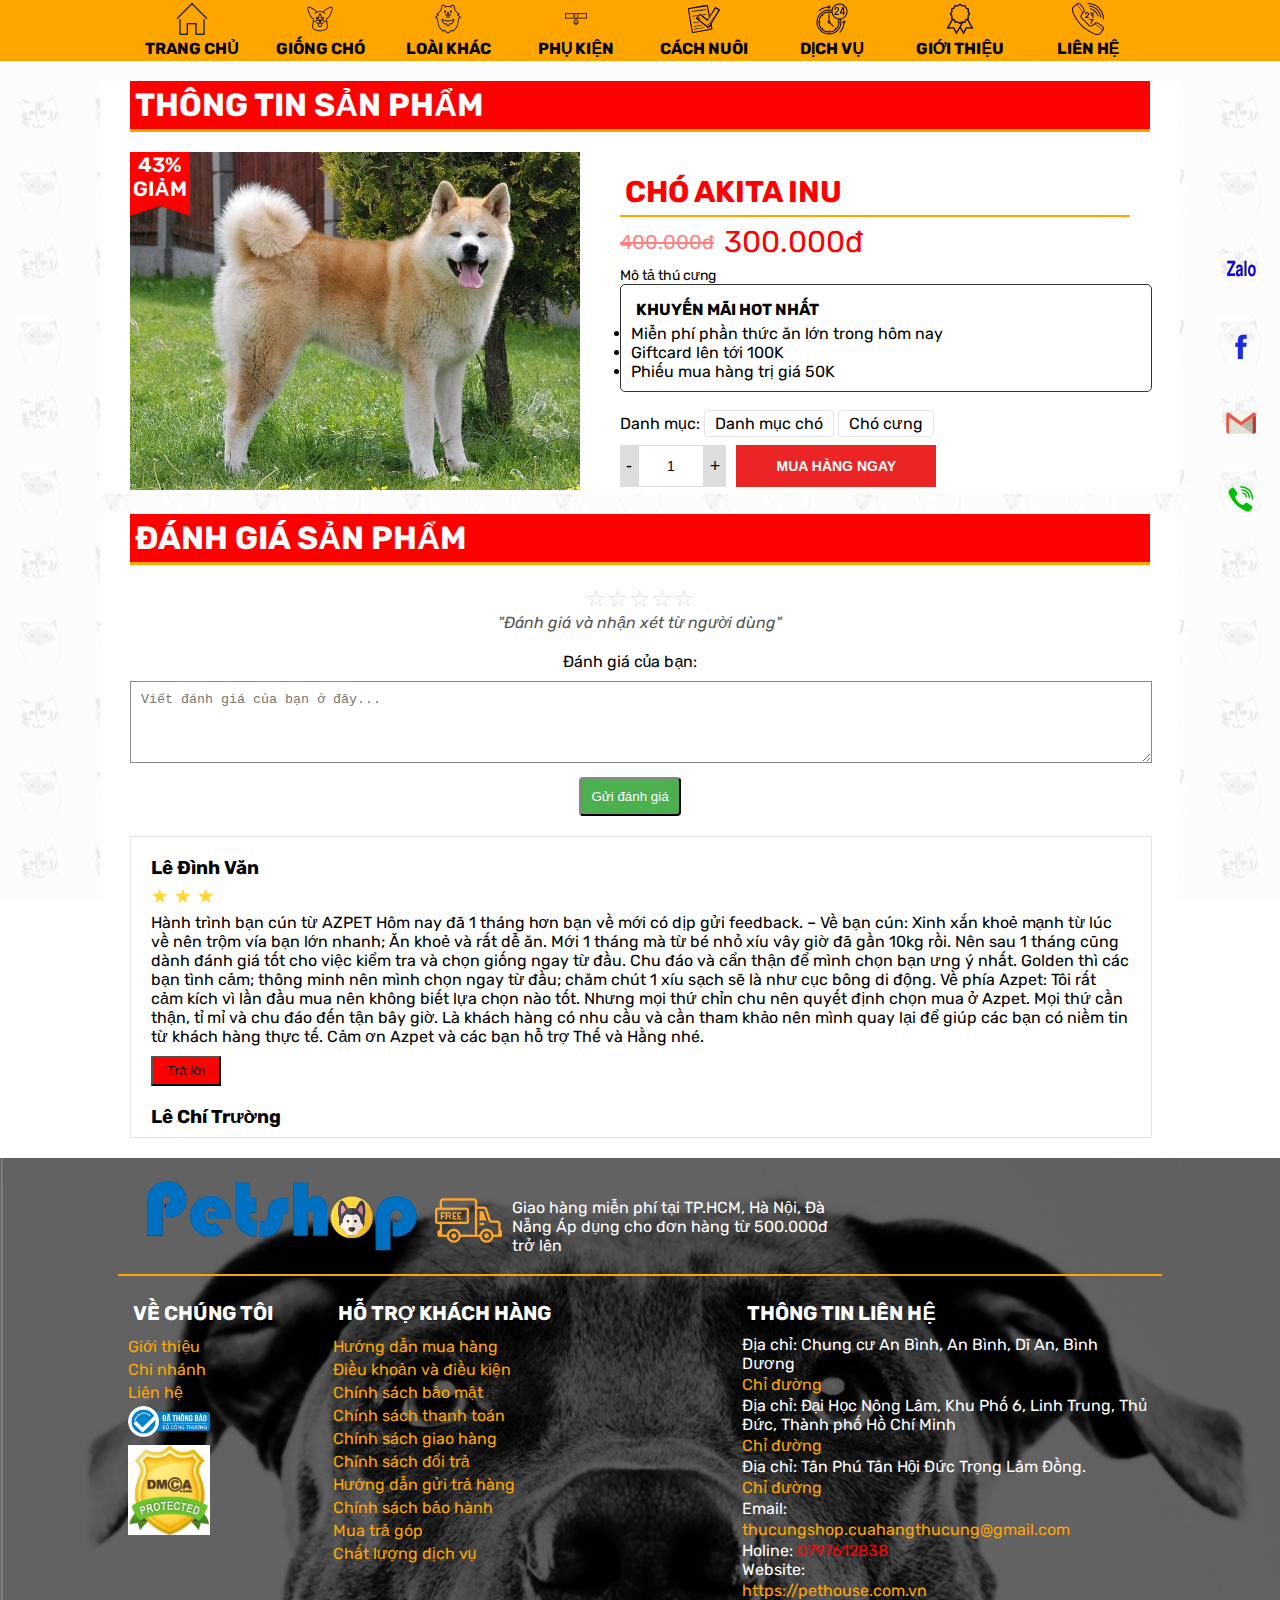
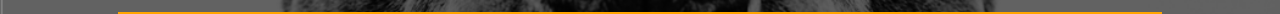
<file: chitiet.html>
<!DOCTYPE html>
<html lang="en">
<head>
    <title>Pet Shop|Chi tiết</title>
    <meta name="keywords" content="Chó cảnh, pet, cách nuôi chó, mua thú cưng">
    <meta name="description" content="Mua bán chó cảnh">
    <meta http-equiv="refresh" content="3600">
    <meta name="viewport" content="width=device-width, initial-scale=1.0">
    <link rel="stylesheet" href="./css/index-style.css">
    <link href="css/chitiet.css" rel="stylesheet" />
    <link href="image/icon/icon-logo.PNG" rel="shortcut icon" />
    <!-- icon -->
    <link rel="stylesheet" href="https://pro.fontawesome.com/releases/v5.10.0/css/all.css" integrity="sha384-AYmEC3Yw5cVb3ZcuHtOA93w35dYTsvhLPVnYs9eStHfGJvOvKxVfELGroGkvsg+p" crossorigin="anonymous" />
    <!-- jQuery library -->
    <script src="https://ajax.googleapis.com/ajax/libs/jquery/3.5.1/jquery.min.js"></script>
    <script src="javascript/style_javascript.js"></script>
</head>
<body>
    <!--  nav -->
    <nav id="nav_menu">
        <ul class="menu">
            <li>
                <a href="index.html">
                    <img src="image/icon/home-icon.png" alt="trang chủ">
                    <span>TRANG CHỦ</span>
                </a>
            </li>
            <li>
                <a href="giongcho.html">
                    <img src="image/icon/giongcho-icon.png" alt="giống chó">
                    <span>GIỐNG CHÓ</span>

                </a>
            </li>
            <li>
                <a href="./loaikhac.html">
                    <img src="image/icon/cuncon-icon.png" alt="cún con">
                    <span>LOÀI KHÁC</span>
                </a>
            </li>
            <li>
                <a href="phukien.html">
                    <img src="image/icon/phukien-icon.png" alt="phụ kiện">
                    <span>PHỤ KIỆN</span>
                </a>
            </li>
            <li>
                <a href="cachnuoi.html">
                    <img src="image/icon/cachnuoi-icon.png" alt="cách nuôi">
                    <span>CÁCH NUÔI</span>
                </a>
            </li>
            <li>
                <a href="dichvu.html">
                    <img src="image/icon/dichvu-icon.png" alt="dịch vụ">
                    <span>DỊCH VỤ</span>
                </a>
            </li>
            <li>
                <a href="gioithieu.html">
                    <img src="image/icon/gioithieu-icon.png" alt="giới thiệu">
                    <span>GIỚI THIỆU</span>
                </a>
            </li>
            <li>
                <a href="lienhe.html">
                    <img src="image/icon/lienhe-icon.png" alt="liên hệ">
                    <span>LIÊN HỆ</span>
                </a>
            </li>
        </ul>
    </nav>
    <!-- product -->
    <div class="product__detail">
        <div class="product__title">
          <h1>
            Thông tin sản phẩm
          </h1>
        </div>
          <div class="product-container">
            <div class="grid-2">
              <img id="mainAvatar" src="image/giongcho/akita-inu.jpg" alt="AKITA INU" />
              <div class="home-product-item__sale-off">
                <span class="home-product-item__sale-off--percent">43%</span> 
                <span class="home-product-item__sale-off--label">GIẢM</span> 
               </div>
            </div>
            <div class="grid-2 product-information">   
            <h2 class="product-name">CHÓ AKITA INU</h2>
            <div class="product__money">
              <p class="product__money--old">400.000đ</p>
              <p class="product__money--new">300.000đ</p>
            </div>
            <div class="product__describe">
              <p>Mô tả thú cưng</p>
            </div>
            <div class="product__promotion">
              <h4 class="product__promotion--title">Khuyến mãi hot nhất</h4>
                <li>Miễn phí phần thức ăn lớn trong hôm nay</li>
                <li>Giftcard lên tới 100K</li>
                <li>Phiếu mua hàng trị giá 50K</li>
            </div>
            <div class="product__category">
                <label for="">Danh mục: </label>
                <span>Danh mục chó</span>
                <span>Chó cưng</span>
              </div>
            <form class="cart" method="post">
              <div class="quanlity">
                <input type="button" value="-" class="button minus" onclick="decreaseQuantity()">
                <input type="text" class="input-text" step="1" min="1" max="9999" name="quanlity" value="1" title="SL" size="4" pattern="[0-9]*" inputmode="numeric">
                <input type="button" value="+" class="button plus" onclick="increaseQuantity()">
              </div>
              <button type="submit" name="addCart" class="addCartButton">
                <i class="fa-solid fa-cart-plus"></i>
                MUA HÀNG NGAY
              </button>
            </form>
          </div>
        </div>
    </div>
   <!-- danh gia -->
   <div class="product__feedback">
    <div class="product__title">
        <h1>Đánh giá sản phẩm</h1>
    </div>
    <div class="review-section">
        <div class="rating">
            <input type="checkbox" id="star1" class="star" onclick="handleStarClick(1)">
            <label for="star1" class="star-label">&#9734;</label>
        
            <input type="checkbox" id="star2" class="star" onclick="handleStarClick(2)">
            <label for="star2" class="star-label">&#9734;</label>
        
            <input type="checkbox" id="star3" class="star" onclick="handleStarClick(3)">
            <label for="star3" class="star-label">&#9734;</label>
        
            <input type="checkbox" id="star4" class="star" onclick="handleStarClick(4)">
            <label for="star4" class="star-label">&#9734;</label>
        
            <input type="checkbox" id="star5" class="star" onclick="handleStarClick(5)">
            <label for="star5" class="star-label">&#9734;</label>
        </div>
        <p class="review " id="reviewText">"Đánh giá và nhận xét từ người dùng"</p>
        <form class="reviewForm" onsubmit="addComment(); return false;">
            <input type="hidden" id="selectedStar" value="0">
            <label for="userReview">Đánh giá của bạn:</label>
            <textarea id="userReview" name="userReview" rows="4" placeholder="Viết đánh giá của bạn ở đây..."></textarea>
            <button type="submit">Gửi đánh giá</button>
        </form>
        <div class="comment-list" id="comment-list">
            <!-- Existing comments will be dynamically added here -->
            <div class="comment">
                <div class="comment-info">
                        <h3>Lê Đình Văn</h3>
                    <div class="rating">
                        <span>&#9733;</span>
                        <span>&#9733;</span>
                        <span>&#9733;</span>
                    </div>
                <p class="comment-text">Hành trình bạn cún từ AZPET Hôm nay đã 1 tháng hơn bạn về mới có dịp gửi feedback. – Về bạn cún: Xinh xắn khoẻ mạnh từ lúc về nên trộm vía bạn lớn nhanh; Ăn khoẻ và rất dễ ăn. Mới 1 tháng mà từ bé nhỏ xíu vây giờ đã gần 10kg rồi. Nên sau 1 tháng cũng dành đánh giá tốt cho việc kiểm tra và chọn giống ngay từ đầu. Chu đáo và cẩn thận để mình chọn bạn ưng ý nhất. Golden thì các bạn tình cảm; thông minh nên mình chọn ngay từ đầu; chăm chút 1 xíu sạch sẽ là như cục bông di động.
                    Về phía Azpet: Tôi rất cảm kích vì lần đầu mua nên không biết lựa chọn nào tốt. Nhưng mọi thứ chỉn chu nên quyết định chọn mua ở Azpet. Mọi thứ cần thận, tỉ mỉ và chu đáo đến tận bây giờ. Là khách hàng có nhu cầu và cần tham khảo nên mình quay lại để giúp các bạn có niềm tin từ khách hàng thực tế. Cảm ơn Azpet và các bạn hỗ trợ Thế và Hằng nhé.</p>
                    <button onclick="alert('Chức năng trả lời sẽ được thêm ở đây.');">Trả lời</button>
            </div>
            </div>   
            <div class="comment">
                <div class="comment-info">
                        <h3>Lê Chí Trường</h3>
                    <div class="rating">
                            <span>&#9733;</span>
                            <span>&#9733;</span>
                            <span>&#9733;</span>
                            <span>&#9733;</span>
                            <span>&#9733;</span>
                    </div>
                <p class="comment-text">Hành trình bạn cún từ AZPET Hôm nay đã 1 tháng hơn bạn về mới có dịp gửi feedback. – Về bạn cún: Xinh xắn khoẻ mạnh từ lúc về nên trộm vía bạn lớn nhanh; Ăn khoẻ và rất dễ ăn. Mới 1 tháng mà từ bé nhỏ xíu vây giờ đã gần 10kg rồi. Nên sau 1 tháng cũng dành đánh giá tốt cho việc kiểm tra và chọn giống ngay từ đầu. Chu đáo và cẩn thận để mình chọn bạn ưng ý nhất. Golden thì các bạn tình cảm; thông minh nên mình chọn ngay từ đầu; chăm chút 1 xíu sạch sẽ là như cục bông di động.
                    Về phía Azpet: Tôi rất cảm kích vì lần đầu mua nên không biết lựa chọn nào tốt. Nhưng mọi thứ chỉn chu nên quyết định chọn mua ở Azpet. Mọi thứ cần thận, tỉ mỉ và chu đáo đến tận bây giờ. Là khách hàng có nhu cầu và cần tham khảo nên mình quay lại để giúp các bạn có niềm tin từ khách hàng thực tế. Cảm ơn Azpet và các bạn hỗ trợ Thế và Hằng nhé.</p>
                    <button onclick="alert('Chức năng trả lời sẽ được thêm ở đây.');">Trả lời</button>
            </div>
            </div>  
            <div class="comment">
                <div class="comment-info">
                        <h3>Trần Thanh Trí</h3>
                    <div class="rating">
                            <span>&#9733;</span>
                            <span>&#9733;</span>
                            <span>&#9733;</span>
                            <span>&#9733;</span>
                    </div>
                <p class="comment-text">Hành trình bạn cún từ AZPET Hôm nay đã 1 tháng hơn bạn về mới có dịp gửi feedback. – Về bạn cún: Xinh xắn khoẻ mạnh từ lúc về nên trộm vía bạn lớn nhanh; Ăn khoẻ và rất dễ ăn. Mới 1 tháng mà từ bé nhỏ xíu vây giờ đã gần 10kg rồi. Nên sau 1 tháng cũng dành đánh giá tốt cho việc kiểm tra và chọn giống ngay từ đầu. Chu đáo và cẩn thận để mình chọn bạn ưng ý nhất. Golden thì các bạn tình cảm; thông minh nên mình chọn ngay từ đầu; chăm chút 1 xíu sạch sẽ là như cục bông di động.
                    Về phía Azpet: Tôi rất cảm kích vì lần đầu mua nên không biết lựa chọn nào tốt. Nhưng mọi thứ chỉn chu nên quyết định chọn mua ở Azpet. Mọi thứ cần thận, tỉ mỉ và chu đáo đến tận bây giờ. Là khách hàng có nhu cầu và cần tham khảo nên mình quay lại để giúp các bạn có niềm tin từ khách hàng thực tế. Cảm ơn Azpet và các bạn hỗ trợ Thế và Hằng nhé.</p>
                    <button onclick="alert('Chức năng trả lời sẽ được thêm ở đây.');">Trả lời</button>
            </div>
            </div>  
        </div>
    </div>
   </div>
   
<!-- nut go to back -->
<div class="back-to-top" id="backtop">
    <a href="">
        <img src="image/icon/icon-backtotop.png" alt="back to top" />
    </a>
</div>
<!-- thong tin lien he -->
<div class="contact-bubbles">
    <div class="bubbles-zalo">

        <a target="_blank" href="zalo.html"><img src="image/icon/zalo-icon.png" alt="icon" /></a>
    </div>
    <div class="bubbles-mesenge">

        <a target="_blank" href="https://www.facebook.com/Petshop-112119790614434"><img src="image/icon/facebook-icon.png" alt="icon" /></a>

    </div>
    <div class="bubbles-mail">

        <a href="mailto:petshop.cuahangmuabanthucung@gmail.com"><img src="image/icon/mail-icon.png" alt="icon" /></a>

    </div>
    <div class="bubbles-phone">

        <a target="_blank" href="lienhe.html"><img src="image/icon/phone-con-thongtin.png" alt="icon" /></a>

    </div>

</div>
<!-- form ho tro -->
<div class="form-support">
    <div>
        <h1>
            HỖ TRỢ
        </h1>
    </div>
    <div>
        <img src="image/icon/user-name.png" /><input type="text" placeholder="Nhập họ và tên..." />
    </div>
    <div>
        <img src="image/icon/number-phone.png" /><input type="text" placeholder="Nhập số điện thoại..." />
    </div>

    <div>
        <img src="image/icon/mail-name.png" /><input type="text" placeholder="Nhập email của bạn..." />
    </div>
    <div class="question">
        <textarea placeholder="Nhập nội dung" rows="5">
Nhập nội dung
    </textarea>
        <div>
            <input type="button" value="Gửi đi" />
        </div>
    </div>
    <div id="knot">
        <img src="image/icon/botton-out.png">
    </div>
</div>


<!--footer-->
<footer>
    <div class="footer">
        <div class="col30 footer-logo">
            <img src="image/icon/logo-shop.png" alt="logoshop" />
        </div>
        <div class="col40 freeship">
            <div><img src="image/icon/icon-shipping.png" alt="shipping" /></div>
            <div>Giao hàng miễn phí tại TP.HCM, Hà Nội, Đà Nẵng Áp dụng cho đơn hàng từ 500.000đ trở lên</div>
        </div>

    </div>
    <div class="footer">
        <div class="col20 footer-info">
            <h6>Về chúng tôi</h6>
            <ul>
                <li><a href="#">Giới thiệu</a></li>
                <li><a href="#">Chi nhánh</a></li>
                <li><a href="#">Liên hệ</a></li>
                <li>
                    <a target="_blank" href="http://online.gov.vn/"><img src="image/icon/icon-bocongthuong.png" alt="bộ công thương"></a>
                </li>
                <li>
                    <a target="_blank" href="https://www.dmca.com/Protection/Status.aspx?ID=1bf3f65e-4ac8-457e-8400-9d299263f727"><img src="image/icon/_dmca_premi_badge_7.png" alt="chứng nhận"></a>
                </li>
            </ul>
        </div>
        <div class="col40 footer-support">
            <h6>Hỗ trợ khách hàng</h6>
            <ul>
                <li><a href="#">Hướng dẫn mua hàng</a></li>
                <li><a href="#">Điều khoản và điều kiện</a></li>
                <li><a href="#">Chính sách bảo mật</a></li>
                <li><a href="#">Chính sách thanh toán</a></li>
                <li><a href="#">Chính sách giao hàng</a></li>
                <li><a href="#">Chính sách đổi trả</a></li>
                <li><a href="#">Hướng dẫn gửi trả hàng</a></li>
                <li><a href="#">Chính sách bảo hành</a></li>
                <li><a href="#">Mua trả góp</a></li>
                <li><a href="#">Chất lượng dịch vụ</a></li>
            </ul>
        </div>
        <div class="col40 footer-contact">
            <h6>Thông tin liên hệ</h6>
            <ul>
                <li>Địa chỉ: Chung cư An Bình, An Bình, Dĩ An, Bình Dương <a target="_blank" href="https://www.google.com/maps/search/dai+hoc+mo+tphcmnguyen+kiem/@10.776026,106.6873724,16.58z?hl=vi-VN">Chỉ đường</a></li>
                <li>Địa chỉ: Đại Học Nông Lâm, Khu Phố 6, Linh Trung, Thủ Đức, Thành phố Hồ Chí Minh <a target="_blank" href="https://www.google.com/maps/place/Tr%C6%B0%E1%BB%9Dng+%C4%90H+M%E1%BB%9F+
                    TP.+H%E1%BB%93+Ch%C3%AD+Minh/@10.7762811,106.6860528,16.58z/data=!4m5!3m4!1s0x31752f3ae35e3725:0x20c5174a
                    47f97be3!8m2!3d10.776266!4d106.6904628?hl=vi-VN">Chỉ đường</a></li>
                <li>Địa chỉ:  Tân Phú Tân Hội Đức Trọng Lâm Đồng. <a target="_blank" href="https://www.google.com/maps/place/Tr%C6%B0%E1%BB%9Dng+THPT
                    +L%C6%B0%C6%A1ng+Th%E1%BA%BF+Vinh/@9.9069258,106.5655095,17z/data=!4m5!3m4!1s0x319ff5bf4d219b61:0xc1d836c355101725!8m2!3d9.9069469!4d106.5642804?hl=vi
                    -VN">Chỉ đường</a></li>
                <li>
                    Email: <a href="mailto:petshop.cuahangthucung@gmail.com">thucungshop.cuahangthucung@gmail.com</a>
                </li>
                <li>
                    Holine: <span class="mauholine">0797612838</span>
                </li>
                <li>
                    Website: <a href="http://127.0.0.1:5500/index.html">https://pethouse.com.vn</a>
                </li>
            </ul>
        </div>
    </div>
</footer>
</body>

</html>
</file>
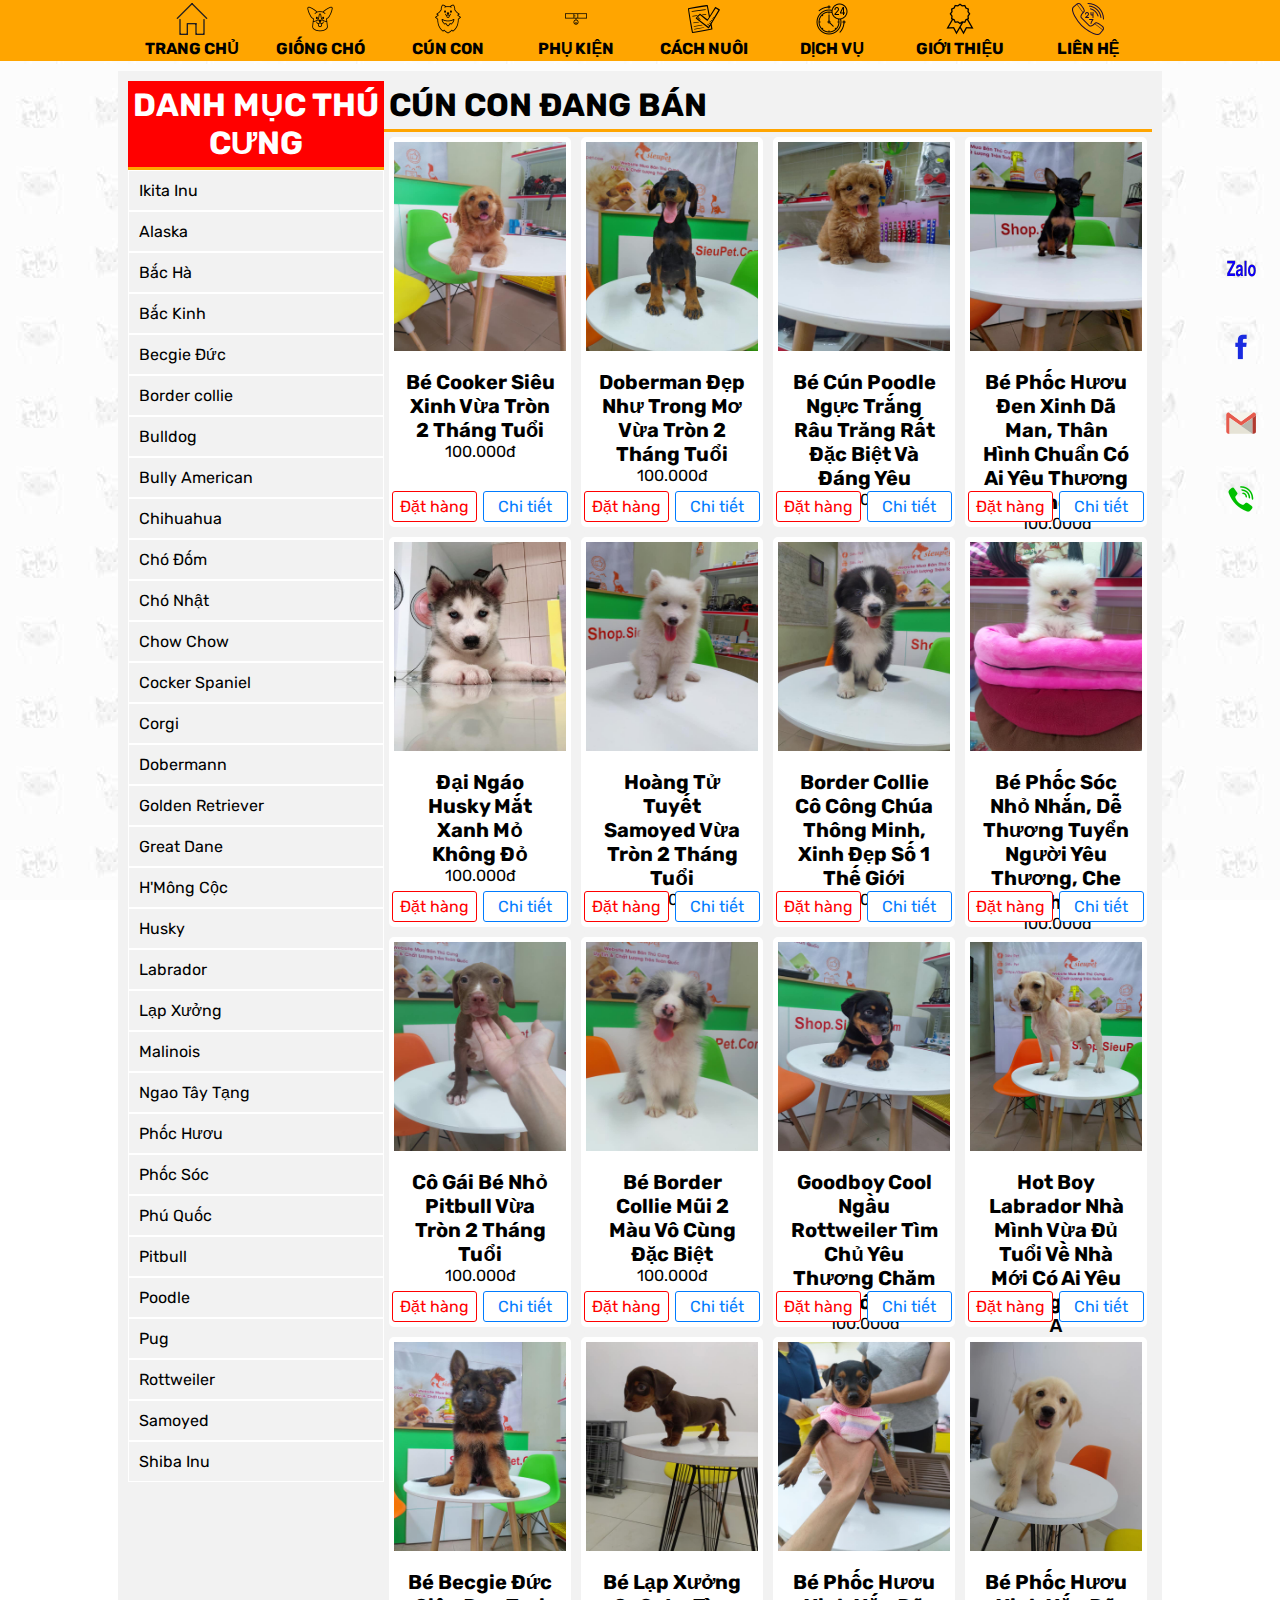
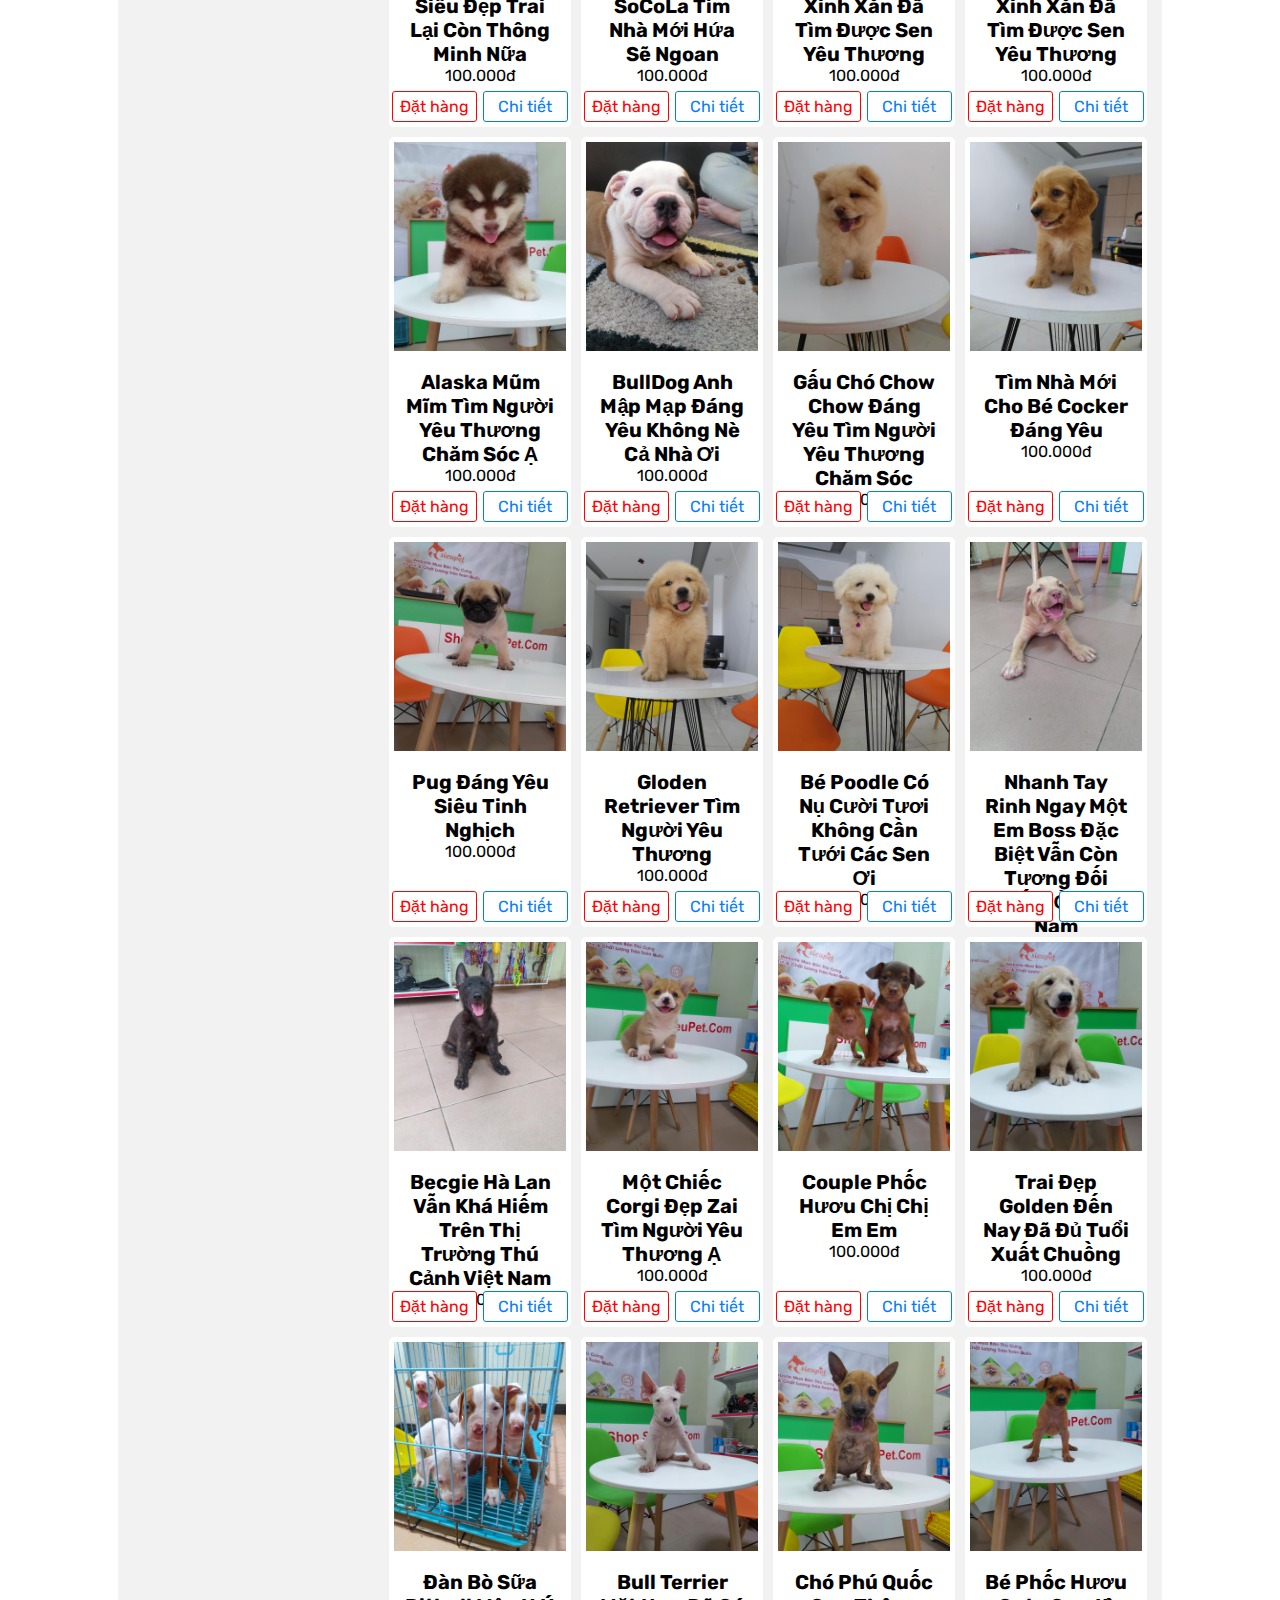
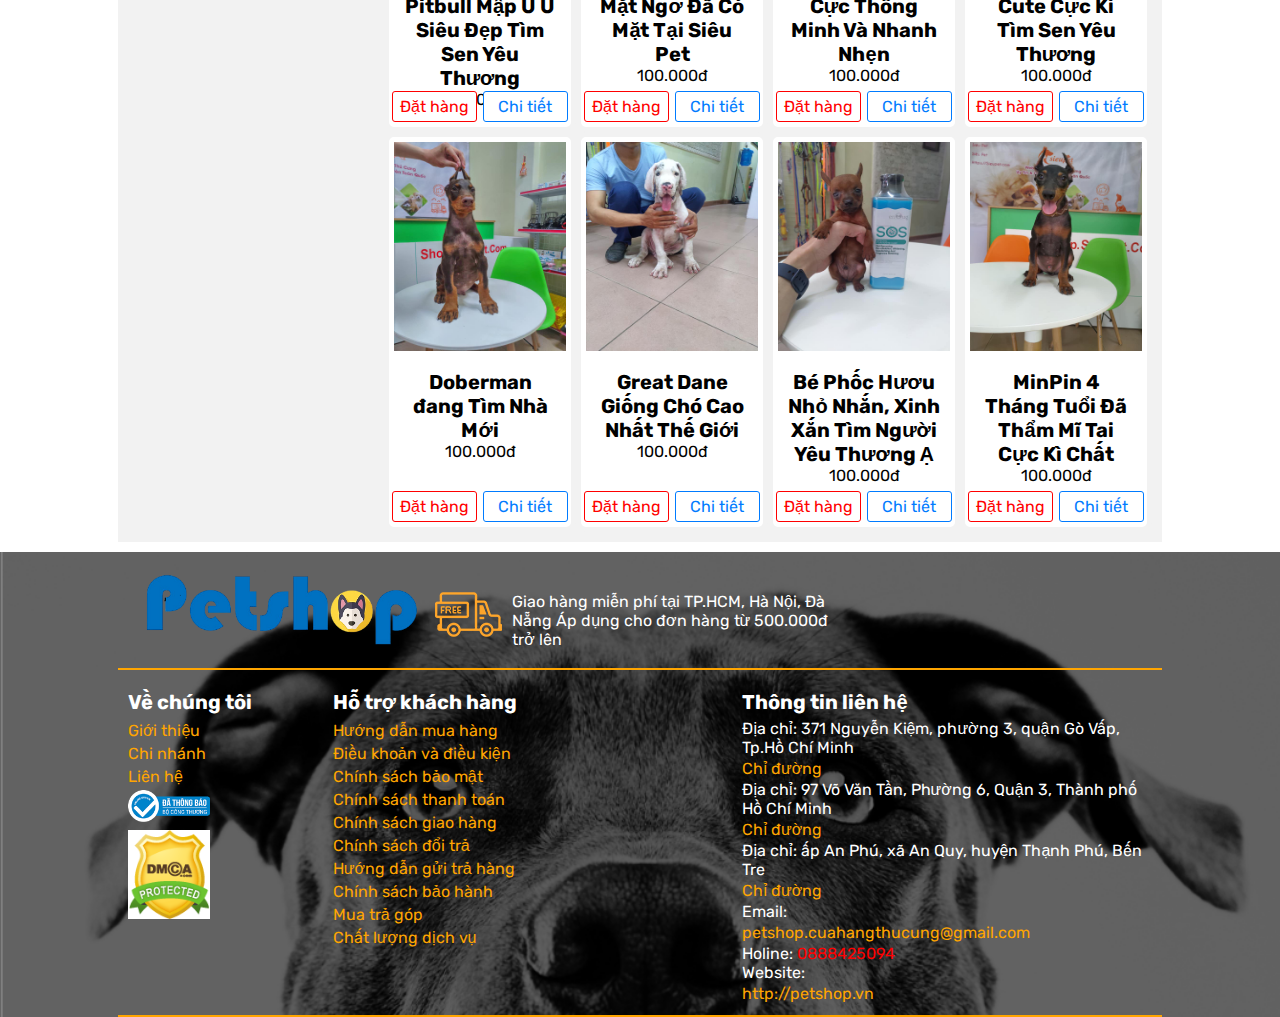
<file: cuncon.html>
<!DOCTYPE html>
<html>

<head>
    <title>Pet Shop|Cún con</title>
    <meta name="keywords" content="Chó cảnh, pet, cách nuôi chó, mua thú cưng">
    <meta name="description" content="Mua bán chó cảnh">
    <meta http-equiv="refresh" content="3600">
    <meta name="viewport" content="width=device-width, initial-scale=1.0">
    <link href="css/phukien.css" rel="stylesheet" />
    <link rel="stylesheet" href="https://pro.fontawesome.com/releases/v5.10.0/css/all.css" integrity="sha384-AYmEC3Yw5cVb3ZcuHtOA93w35dYTsvhLPVnYs9eStHfGJvOvKxVfELGroGkvsg+p" crossorigin="anonymous" />
    <link href="image/icon/icon-logo.PNG" rel="shortcut icon" />
    <!-- jQuery library -->
    <script src="https://ajax.googleapis.com/ajax/libs/jquery/3.5.1/jquery.min.js"></script>
    <script src="javascript/style_javascript.js"></script>
</head>

<body>
    <!--  nav -->
    <nav id="nav_menu">
        <ul class="menu">
            <li>
                <a href="index.html">
                    <img src="image/icon/home-icon.png" alt="trang chủ">
                    <span>TRANG CHỦ</span>
                </a>
            </li>
            <li>
                <a href="giongcho.html">
                    <img src="image/icon/giongcho-icon.png" alt="giống chó">
                    <span>GIỐNG CHÓ</span>

                </a>
                <ul class="sub-menu">
                    <li>
                        <ul class="menu-list">
                            <li> <a href="">Akita Inu</a></li>
                            <li><a href="">Alabai</a></li>
                            <li><a href="">Alaska</a></li>
                            <li><a href="">Alaska Giant</a></li>
                        </ul>
                    </li>
                    <li>
                        <ul class="menu-list">
                            <li><a href="">Basset Hound</a></li>
                            <li><a href="">Bắc Hà</a></li>
                            <li><a href="">Bắc Kinh</a></li>
                            <li><a href="">Beagle</a></li>
                        </ul>
                    </li>
                    <li>
                        <ul class="menu-list">

                            <li><a href="">Becgie Bỉ</a></li>
                            <li><a href="">Becgie Đức</a></li>
                            <li><a href="">Becgie Hà Lan</a></li>
                            <li> <a href="">Becgie Pháp</a> </li>
                        </ul>
                    </li>
                    <li>
                        <ul class="menu-list">
                            <li><a href="">Bichon Frise</a></li>
                            <li><a href="">Border Collie</a></li>
                            <li><a href="">Boston</a></li>
                            <li><a href="">Bull Pháp</a></li>
                        </ul>
                    </li>
                    <li>
                        <ul class="menu-list">
                            <li><a href="">Bulldog</a></li>
                            <li><a href="">Bully American</a></li>
                            <li><a href="">Caucasian</a></li>
                            <li><a href="">Chihuahua</a></li>
                        </ul>
                    </li>
                    <li>
                        <ul class="menu-list">
                            <li><a href="">Chó Ai Cập</a></li>
                            <li><a href="">Chó Bướm</a></li>
                            <li><a href="">Chó Đốm</a></li>
                            <li><a href="">Chó Lai Sói</a></li>
                        </ul>
                    </li>
                    <li>
                        <ul class="menu-list">
                            <li><a href="">Chó Nhật</a></li>
                            <li><a href="">Chó Sục Bò</a></li>
                            <li><a href="">Chó Tam Sắc</a></li>
                            <li><a href="">Chó Võ Sĩ</a></li>
                        </ul>
                    </li>
                    <li>
                        <ul class="menu-list">
                            <li><a href="">Chó Xoáy Thái</a></li>
                            <li><a href="">Chow Chow</a></li>
                            <li><a href="">Great Dane</a></li>
                            <li><a href="">H’Mông Cộc</a></li>
                        </ul>
                    </li>
                    <li>
                        <ul class="menu-list">
                            <li><a href="">Husky</a></li>
                            <li><a href="">Labrador</a></li>
                            <li><a href="">Lạp Xưởng</a></li>
                            <li><a href="">Ngao Tây Tạng</a></li>
                        </ul>
                    </li>
                    <li>
                        <ul class="menu-list">
                            <li><a href="">Phốc Hươu</a></li>
                            <li><a href="">Phốc Sóc</a></li>
                            <li><a href="">Phú Quốc</a></li>
                            <li><a href="">Pitbull</a></li>
                        </ul>
                    </li>
                    <li>
                        <ul class="menu-list">
                            <li><a href="">Poodle</a></li>
                            <li><a href="">Rottweiler</a></li>
                            <li><a href="">Pug</a></li>
                            <li><a href="">Samoyed</a></li>
                        </ul>
                    </li>
                    <li>
                        <ul class="menu-list">
                            <li><a href="">Shiba Inu</a></li>
                        </ul>
                    </li>
                </ul>
            </li>
            <li>
                <a href="cuncon.html">
                    <img src="image/icon/cuncon-icon.png" alt="cún con">
                    <span>CÚN CON</span>
                </a>
                <ul class="sub-menu">
                    <li>
                        <ul class="menu-list">
                            <li>
                                <a href="#">Ikita Inu</a>
                            </li>
                            <li>
                                <a href="#">Alaska</a>
                            </li>
                            <li>
                                <a href="#">Bắc Hà</a>
                            </li>
                            <li>
                                <a href="#">Bắc Kinh</a>
                            </li>
                        </ul>
                    </li>
                    <li>
                        <ul class="menu-list">
                            <li>
                                <a href="#">Becgie Đức</a>
                            </li>
                            <li>
                                <a href="#">Border collie</a>
                            </li>
                            <li>
                                <a href="#">Bulldog</a>
                            </li>
                            <li>
                                <a href="#">Bully American</a>
                            </li>
                        </ul>
                    </li>
                    <li>
                        <ul class="menu-list">
                            <li>
                                <a href="#">Chihuahua</a>
                            </li>
                            <li>
                                <a href="#">Chó Đốm</a>
                            </li>
                            <li>
                                <a href="#">Chó Nhật</a>
                            </li>
                            <li>
                                <a href="#">Chow Chow</a>
                            </li>
                        </ul>
                    </li>
                    <li>
                        <ul class="menu-list">
                            <li>
                                <a href="#">Cocker Spaniel</a>
                            </li>
                            <li>
                                <a href="#">Corgi</a>
                            </li>
                            <li>
                                <a href="#">Dobermann</a>
                            </li>
                            <li>
                                <a href="#">Golden Retriever</a>
                            </li>
                        </ul>
                    </li>
                    <li>
                        <ul class="menu-list">
                            <li>
                                <a href="#">Great Dane</a>
                            </li>
                            <li>
                                <a href="#">H'Mông Cộc</a>
                            </li>
                            <li>
                                <a href="#">Husky</a>
                            </li>
                            <li>
                                <a href="#">Labrador</a>
                            </li>
                        </ul>
                    </li>
                    <li>
                        <ul class="menu-list">
                            <li>
                                <a href="#">Lạp Xưởng</a>
                            </li>
                            <li>
                                <a href="#">Malinois</a>
                            </li>
                            <li>
                                <a href="#">Ngao Tây Tạng</a>
                            </li>
                            <li>
                                <a href="#">Phốc Hươu</a>
                            </li>
                        </ul>
                    </li>
                    <li>
                        <ul class="menu-list">
                            <li>
                                <a href="#">Phốc Sóc</a>
                            </li>
                            <li>
                                <a href="#">Phú Quốc</a>
                            </li>
                            <li>
                                <a href="#">Pitbull</a>
                            </li>
                            <li>
                                <a href="#">Poodle</a>
                            </li>
                        </ul>
                    </li>
                    <li>
                        <ul class="menu-list">
                            <li>
                                <a href="#">Pug</a>
                            </li>
                            <li>
                                <a href="#">Rottweiler</a>
                            </li>
                            <li>
                                <a href="#">Samoyed</a>
                            </li>
                            <li>
                                <a href="#">Shiba Inu</a>
                            </li>
                        </ul>
                    </li>
                </ul>
            </li>
            <li>
                <a href="phukien.html">
                    <img src="image/icon/phukien-icon.png" alt="phụ kiện">
                    <span>PHỤ KIỆN</span>
                </a>
                <ul class="sub-menu">
                    <li>
                        <ul class="menu-list">
                            <li><a href="#">Đồ Dùng Thú Cưng</a></li>
                            <li><a href="#">Thức Ăn Thú Cưng</a></li>
                            <li><a href="#">Chuồng Lồng Thú Cưng</a></li>
                            <li><a href="#">Đồ Chơi Thú Cưng</a></li>

                        </ul>
                    </li>
                    <li>
                        <ul class="menu-list">
                            <li><a href="#">Phụ Kiện Làm Đẹp</a></li>
                            <li><a href="#">Quần Áo Thú Cưng</a></li>
                            <li><a href="#">Thực Phẩm Dinh Dưỡng</a></li>
                            <li><a href="#">Thuốc & Sản Phẩm Chức Năng</a></li>
                        </ul>
                    </li>
                </ul>
            </li>
            <li>
                <a href="cachnuoi.html">
                    <img src="image/icon/cachnuoi-icon.png" alt="cách nuôi">
                    <span>CÁCH NUÔI</span>
                </a>
            </li>
            <li>
                <a href="dichvu.html">
                    <img src="image/icon/dichvu-icon.png" alt="dịch vụ">
                    <span>DỊCH VỤ</span>
                </a>
            </li>
            <li>
                <a href="gioithieu.html">
                    <img src="image/icon/gioithieu-icon.png" alt="giới thiệu">
                    <span>GIỚI THIỆU</span>
                </a>
            </li>
            <li>
                <a href="lienhe.html">
                    <img src="image/icon/lienhe-icon.png" alt="liên hệ">
                    <span>LIÊN HỆ</span>
                </a>
            </li>
        </ul>
    </nav>

    <!--section-->
    <section class="main">
        <section class="menu_main">
            <h1>DANH MỤC THÚ CƯNG</h1>
            <ul>
                <li>
                    <a href="#">Ikita Inu</a>
                </li>
                <li>
                    <a href="#">Alaska</a>
                </li>
                <li>
                    <a href="#">Bắc Hà</a>
                </li>
                <li>
                    <a href="#">Bắc Kinh</a>
                </li>
                <li>
                    <a href="#">Becgie Đức</a>
                </li>
                <li>
                    <a href="#">Border collie</a>
                </li>
                <li>
                    <a href="#">Bulldog</a>
                </li>
                <li>
                    <a href="#">Bully American</a>
                </li>
                <li>
                    <a href="#">Chihuahua</a>
                </li>
                <li>
                    <a href="#">Chó Đốm</a>
                </li>
                <li>
                    <a href="#">Chó Nhật</a>
                </li>
                <li>
                    <a href="#">Chow Chow</a>
                </li>
                <li>
                    <a href="#">Cocker Spaniel</a>
                </li>
                <li>
                    <a href="#">Corgi</a>
                </li>
                <li>
                    <a href="#">Dobermann</a>
                </li>
                <li>
                    <a href="#">Golden Retriever</a>
                </li>
                <li>
                    <a href="#">Great Dane</a>
                </li>
                <li>
                    <a href="#">H'Mông Cộc</a>
                </li>
                <li>
                    <a href="#">Husky</a>
                </li>
                <li>
                    <a href="#">Labrador</a>
                </li>
                <li>
                    <a href="#">Lạp Xưởng</a>
                </li>
                <li>
                    <a href="#">Malinois</a>
                </li>
                <li>
                    <a href="#">Ngao Tây Tạng</a>
                </li>
                <li>
                    <a href="#">Phốc Hươu</a>
                </li>
                <li>
                    <a href="#">Phốc Sóc</a>
                </li>
                <li>
                    <a href="#">Phú Quốc</a>
                </li>
                <li>
                    <a href="#">Pitbull</a>
                </li>
                <li>
                    <a href="#">Poodle</a>
                </li>
                <li>
                    <a href="#">Pug</a>
                </li>
                <li>
                    <a href="#">Rottweiler</a>
                </li>
                <li>
                    <a href="#">Samoyed</a>
                </li>
                <li>
                    <a href="#">Shiba Inu</a>
                </li>
            </ul>
        </section>
        <section class="info_main">
            <h1>CÚN CON ĐANG BÁN</h1>
            <section class="info">
                <div class="info_product">
                    <img src="image/cuncon/cuncon-cooker.jpg" alt="hinhanh" />
                    <h6>Bé Cooker Siêu Xinh Vừa Tròn 2 Tháng Tuổi</h6>
                    <div>
                        <i class="fas fa-star star1"></i>
                        <i class="fas fa-star star2"></i>
                        <i class="fas fa-star star3 "></i>
                        <i class="fas fa-star star4"> </i>
                        <i class="fas fa-star star5"></i>
                    </div>
                    <p>100.000đ</p>
                    <div class="choose">
                        <a href="#" class="dathang">Đặt hàng</a>
                        <a href="#" class="chitiet">Chi tiết</a>
                    </div>
                </div>
                <div class="info_product">
                    <img src="image/cuncon/cuncon-dobermann-2thang.jpg" alt="hinhanh" />
                    <h6>Doberman Đẹp Như Trong Mơ Vừa Tròn 2 Tháng Tuổi</h6>
                    <div>
                        <i class="fas fa-star star1"></i>
                        <i class="fas fa-star star2"></i>
                        <i class="fas fa-star star3 "></i>
                        <i class="fas fa-star star4"> </i>
                        <i class="fas fa-star star5"></i>
                    </div>
                    <p>100.000đ</p>
                    <div class="choose">
                        <a href="#" class="dathang">Đặt hàng</a>
                        <a href="#" class="chitiet">Chi tiết</a>
                    </div>
                </div>
                <div class="info_product">
                    <img src="image/cuncon/cuncon-poodle-rautrang.jpg" alt="hinhanh" />
                    <h6>Bé Cún Poodle Ngực Trắng Râu Trăng Rất Đặc Biệt Và Đáng Yêu</h6>
                    <div>
                        <i class="fas fa-star star1"></i>
                        <i class="fas fa-star star2"></i>
                        <i class="fas fa-star star3 "></i>
                        <i class="fas fa-star star4"> </i>
                        <i class="fas fa-star star5"></i>
                    </div>
                    <p>100.000đ</p>
                    <div class="choose">
                        <a href="#" class="dathang">Đặt hàng</a>
                        <a href="#" class="chitiet">Chi tiết</a>
                    </div>
                </div>
                <div class="info_product">
                    <img src="image/cuncon/cuncon-phochuouden.jpg" alt="hinhanh" />
                    <h6>Bé Phốc Hươu Đen Xinh Dã Man, Thân Hình Chuẩn Có Ai Yêu Thương Em Không Ạ</h6>
                    <div>
                        <i class="fas fa-star star1"></i>
                        <i class="fas fa-star star2"></i>
                        <i class="fas fa-star star3 "></i>
                        <i class="fas fa-star star4"> </i>
                        <i class="fas fa-star star5"></i>
                    </div>
                    <p>100.000đ</p>
                    <div class="choose">
                        <a href="#" class="dathang">Đặt hàng</a>
                        <a href="#" class="chitiet">Chi tiết</a>
                    </div>
                </div>
                <div class="info_product">
                    <img src="image/cuncon/cuncon-daingaohusky.jpg" alt="hinhanh" />
                    <h6>Đại Ngáo Husky Mắt Xanh Mỏ Không Đỏ</h6>
                    <div>
                        <i class="fas fa-star star1"></i>
                        <i class="fas fa-star star2"></i>
                        <i class="fas fa-star star3 "></i>
                        <i class="fas fa-star star4"> </i>
                        <i class="fas fa-star star5"></i>
                    </div>
                    <p>100.000đ</p>
                    <div class="choose">
                        <a href="#" class="dathang">Đặt hàng</a>
                        <a href="#" class="chitiet">Chi tiết</a>
                    </div>
                </div>
                <div class="info_product">
                    <img src="image/cuncon/cuncon-hoangtutuyetsamoyed.jpg" alt="hinhanh" />
                    <h6>Hoàng Tử Tuyết Samoyed Vừa Tròn 2 Tháng Tuổi</h6>
                    <div>
                        <i class="fas fa-star star1"></i>
                        <i class="fas fa-star star2"></i>
                        <i class="fas fa-star star3 "></i>
                        <i class="fas fa-star star4"> </i>
                        <i class="fas fa-star star5"></i>
                    </div>
                    <p>100.000đ</p>
                    <div class="choose">
                        <a href="#" class="dathang">Đặt hàng</a>
                        <a href="#" class="chitiet">Chi tiết</a>
                    </div>
                </div>
                <div class="info_product">
                    <img src="image/cuncon/cuncon-bordercolliecongchua.jpg" alt="hinhanh" />
                    <h6>Border Collie Cô Công Chúa Thông Minh, Xinh Đẹp Số 1 Thế Giới</h6>
                    <div>
                        <i class="fas fa-star star1"></i>
                        <i class="fas fa-star star2"></i>
                        <i class="fas fa-star star3 "></i>
                        <i class="fas fa-star star4"> </i>
                        <i class="fas fa-star star5"></i>
                    </div>
                    <p>100.000đ</p>
                    <div class="choose">
                        <a href="#" class="dathang">Đặt hàng</a>
                        <a href="#" class="chitiet">Chi tiết</a>
                    </div>
                </div>
                <div class="info_product">
                    <img src="image/cuncon/cuncon-phosocnhonhan.jpg" alt="hinhanh" />
                    <h6>Bé Phốc Sóc Nhỏ Nhắn, Dễ Thương Tuyển Người Yêu Thương, Che Chở</h6>
                    <div>
                        <i class="fas fa-star star1"></i>
                        <i class="fas fa-star star2"></i>
                        <i class="fas fa-star star3 "></i>
                        <i class="fas fa-star star4"> </i>
                        <i class="fas fa-star star5"></i>
                    </div>
                    <p>100.000đ</p>
                    <div class="choose">
                        <a href="#" class="dathang">Đặt hàng</a>
                        <a href="#" class="chitiet">Chi tiết</a>
                    </div>
                </div>
                <div class="info_product">
                    <img src="image/cuncon/cuncon-cogaipitbull.jpg" alt="hinhanh" />
                    <h6>Cô Gái Bé Nhỏ Pitbull Vừa Tròn 2 Tháng Tuổi</h6>
                    <div>
                        <i class="fas fa-star star1"></i>
                        <i class="fas fa-star star2"></i>
                        <i class="fas fa-star star3 "></i>
                        <i class="fas fa-star star4"> </i>
                        <i class="fas fa-star star5"></i>
                    </div>
                    <p>100.000đ</p>
                    <div class="choose">
                        <a href="#" class="dathang">Đặt hàng</a>
                        <a href="#" class="chitiet">Chi tiết</a>
                    </div>
                </div>
                <div class="info_product">
                    <img src="image/cuncon/cuncon-bordercolliemui2.jpg" alt="hinhanh" />
                    <h6>Bé Border Collie Mũi 2 Màu Vô Cùng Đặc Biệt</h6>
                    <div>
                        <i class="fas fa-star star1"></i>
                        <i class="fas fa-star star2"></i>
                        <i class="fas fa-star star3 "></i>
                        <i class="fas fa-star star4"> </i>
                        <i class="fas fa-star star5"></i>
                    </div>
                    <p>100.000đ</p>
                    <div class="choose">
                        <a href="#" class="dathang">Đặt hàng</a>
                        <a href="#" class="chitiet">Chi tiết</a>
                    </div>
                </div>
                <div class="info_product">
                    <img src="image/cuncon/cuncon-goodboyrottweiler.jpg" alt="hinhanh" />
                    <h6>Goodboy Cool Ngầu Rottweiler Tìm Chủ Yêu Thương Chăm Sóc</h6>
                    <div>
                        <i class="fas fa-star star1"></i>
                        <i class="fas fa-star star2"></i>
                        <i class="fas fa-star star3 "></i>
                        <i class="fas fa-star star4"> </i>
                        <i class="fas fa-star star5"></i>
                    </div>
                    <p>100.000đ</p>
                    <div class="choose">
                        <a href="#" class="dathang">Đặt hàng</a>
                        <a href="#" class="chitiet">Chi tiết</a>
                    </div>
                </div>
                <div class="info_product">
                    <img src="image/cuncon/cuncon-hotboylabrador.jpg" alt="hinhanh" />
                    <h6>Hot Boy Labrador Nhà Mình Vừa Đủ Tuổi Về Nhà Mới Có Ai Yêu Thương Không Ạ</h6>
                    <div>
                        <i class="fas fa-star star1"></i>
                        <i class="fas fa-star star2"></i>
                        <i class="fas fa-star star3 "></i>
                        <i class="fas fa-star star4"> </i>
                        <i class="fas fa-star star5"></i>
                    </div>
                    <p>100.000đ</p>
                    <div class="choose">
                        <a href="#" class="dathang">Đặt hàng</a>
                        <a href="#" class="chitiet">Chi tiết</a>
                    </div>
                </div>
                <div class="info_product">
                    <img src="image/cuncon/cuncon-becgieduc.jpg" alt="hinhanh" />
                    <h6>Bé Becgie Đức Siêu Đẹp Trai Lại Còn Thông Minh Nữa</h6>
                    <div>
                        <i class="fas fa-star star1"></i>
                        <i class="fas fa-star star2"></i>
                        <i class="fas fa-star star3 "></i>
                        <i class="fas fa-star star4"> </i>
                        <i class="fas fa-star star5"></i>
                    </div>
                    <p>100.000đ</p>
                    <div class="choose">
                        <a href="#" class="dathang">Đặt hàng</a>
                        <a href="#" class="chitiet">Chi tiết</a>
                    </div>
                </div>

                <div class="info_product">
                    <img src="image/cuncon/cuncon-lapxuongsocola.jpg" alt="hinhanh" />
                    <h6>Bé Lạp Xưởng SoCoLa Tìm Nhà Mới Hứa Sẽ Ngoan</h6>
                    <div>
                        <i class="fas fa-star star1"></i>
                        <i class="fas fa-star star2"></i>
                        <i class="fas fa-star star3 "></i>
                        <i class="fas fa-star star4"> </i>
                        <i class="fas fa-star star5"></i>
                    </div>
                    <p>100.000đ</p>
                    <div class="choose">
                        <a href="#" class="dathang">Đặt hàng</a>
                        <a href="#" class="chitiet">Chi tiết</a>
                    </div>
                </div>

                <div class="info_product">
                    <img src="image/cuncon/cuncon-phochuoutimsen.jpg" alt="hinhanh" />
                    <h6>Bé Phốc Hươu Xinh Xắn Đã Tìm Được Sen Yêu Thương</h6>
                    <div>
                        <i class="fas fa-star star1"></i>
                        <i class="fas fa-star star2"></i>
                        <i class="fas fa-star star3 "></i>
                        <i class="fas fa-star star4"> </i>
                        <i class="fas fa-star star5"></i>
                    </div>
                    <p>100.000đ</p>
                    <div class="choose">
                        <a href="#" class="dathang">Đặt hàng</a>
                        <a href="#" class="chitiet">Chi tiết</a>
                    </div>
                </div>

                <div class="info_product">
                    <img src="image/cuncon/cuncon-goldenretriever.jpg" alt="hinhanh" />
                    <h6>Bé Phốc Hươu Xinh Xắn Đã Tìm Được Sen Yêu Thương</h6>
                    <div>
                        <i class="fas fa-star star1"></i>
                        <i class="fas fa-star star2"></i>
                        <i class="fas fa-star star3 "></i>
                        <i class="fas fa-star star4"> </i>
                        <i class="fas fa-star star5"></i>
                    </div>
                    <p>100.000đ</p>
                    <div class="choose">
                        <a href="#" class="dathang">Đặt hàng</a>
                        <a href="#" class="chitiet">Chi tiết</a>
                    </div>
                </div>

                <div class="info_product">
                    <img src="image/cuncon/cuncon-alaskamummim.jpg" alt="hinhanh" />
                    <h6>Alaska Mũm Mĩm Tìm Người Yêu Thương Chăm Sóc Ạ</h6>
                    <div>
                        <i class="fas fa-star star1"></i>
                        <i class="fas fa-star star2"></i>
                        <i class="fas fa-star star3 "></i>
                        <i class="fas fa-star star4"> </i>
                        <i class="fas fa-star star5"></i>
                    </div>
                    <p>100.000đ</p>
                    <div class="choose">
                        <a href="#" class="dathang">Đặt hàng</a>
                        <a href="#" class="chitiet">Chi tiết</a>
                    </div>
                </div>

                <div class="info_product">
                    <img src="image/cuncon/cuncon-bulldogmapmapa.jpg" alt="hinhanh" />
                    <h6>BullDog Anh Mập Mạp Đáng Yêu Không Nè Cả Nhà Ơi
                    </h6>
                    <div>
                        <i class="fas fa-star star1"></i>
                        <i class="fas fa-star star2"></i>
                        <i class="fas fa-star star3 "></i>
                        <i class="fas fa-star star4"> </i>
                        <i class="fas fa-star star5"></i>
                    </div>
                    <p>100.000đ</p>
                    <div class="choose">
                        <a href="#" class="dathang">Đặt hàng</a>
                        <a href="#" class="chitiet">Chi tiết</a>
                    </div>
                </div>

                <div class="info_product">
                    <img src="image/cuncon/cuncon-chowchow.jpg" alt="hinhanh" />
                    <h6>Gấu Chó Chow Chow Đáng Yêu Tìm Người Yêu Thương Chăm Sóc</h6>
                    <div>
                        <i class="fas fa-star star1"></i>
                        <i class="fas fa-star star2"></i>
                        <i class="fas fa-star star3 "></i>
                        <i class="fas fa-star star4"> </i>
                        <i class="fas fa-star star5"></i>
                    </div>
                    <p>100.000đ</p>
                    <div class="choose">
                        <a href="#" class="dathang">Đặt hàng</a>
                        <a href="#" class="chitiet">Chi tiết</a>
                    </div>
                </div>

                <div class="info_product">
                    <img src="image/cuncon/cuncon-cocker.jpg" alt="hinhanh" />
                    <h6>Tìm Nhà Mới Cho Bé Cocker Đáng Yêu</h6>
                    <div>
                        <i class="fas fa-star star1"></i>
                        <i class="fas fa-star star2"></i>
                        <i class="fas fa-star star3 "></i>
                        <i class="fas fa-star star4"> </i>
                        <i class="fas fa-star star5"></i>
                    </div>
                    <p>100.000đ</p>
                    <div class="choose">
                        <a href="#" class="dathang">Đặt hàng</a>
                        <a href="#" class="chitiet">Chi tiết</a>
                    </div>
                </div>

                <div class="info_product">
                    <img src="image/cuncon/cuncon-pugdangyeu.jpg" alt="hinhanh" />
                    <h6>Pug Đáng Yêu Siêu Tinh Nghịch</h6>
                    <div>
                        <i class="fas fa-star star1"></i>
                        <i class="fas fa-star star2"></i>
                        <i class="fas fa-star star3 "></i>
                        <i class="fas fa-star star4"> </i>
                        <i class="fas fa-star star5"></i>
                    </div>
                    <p>100.000đ</p>
                    <div class="choose">
                        <a href="#" class="dathang">Đặt hàng</a>
                        <a href="#" class="chitiet">Chi tiết</a>
                    </div>
                </div>

                <div class="info_product">
                    <img src="image/cuncon/cuncon-golden1.jpg" alt="hinhanh" />
                    <h6>Gloden Retriever Tìm Người Yêu Thương</h6>
                    <div>
                        <i class="fas fa-star star1"></i>
                        <i class="fas fa-star star2"></i>
                        <i class="fas fa-star star3 "></i>
                        <i class="fas fa-star star4"> </i>
                        <i class="fas fa-star star5"></i>
                    </div>
                    <p>100.000đ</p>
                    <div class="choose">
                        <a href="#" class="dathang">Đặt hàng</a>
                        <a href="#" class="chitiet">Chi tiết</a>
                    </div>
                </div>

                <div class="info_product">
                    <img src="image/cuncon/cuncon-poodlecuoituoi.jpg" alt="hinhanh" />
                    <h6>Bé Poodle Có Nụ Cười Tươi Không Cần Tưới Các Sen Ơi</h6>
                    <div>
                        <i class="fas fa-star star1"></i>
                        <i class="fas fa-star star2"></i>
                        <i class="fas fa-star star3 "></i>
                        <i class="fas fa-star star4"> </i>
                        <i class="fas fa-star star5"></i>
                    </div>
                    <p>100.000đ</p>
                    <div class="choose">
                        <a href="#" class="dathang">Đặt hàng</a>
                        <a href="#" class="chitiet">Chi tiết</a>
                    </div>
                </div>
                <div class="info_product">
                    <img src="image/cuncon/cuncon-chuboss.jpg" alt="hinhanh" />
                    <h6>Nhanh Tay Rinh Ngay Một Em Boss Đặc Biệt Vẫn Còn Tương Đối Hiếm Ở Việt Nam</h6>
                    <div>
                        <i class="fas fa-star star1"></i>
                        <i class="fas fa-star star2"></i>
                        <i class="fas fa-star star3 "></i>
                        <i class="fas fa-star star4"> </i>
                        <i class="fas fa-star star5"></i>
                    </div>
                    <p>100.000đ</p>
                    <div class="choose">
                        <a href="#" class="dathang">Đặt hàng</a>
                        <a href="#" class="chitiet">Chi tiết</a>
                    </div>
                </div>
                <div class="info_product">
                    <img src="image/cuncon/cuncon-becgiehalan.jpg" alt="hinhanh" />
                    <h6>Becgie Hà Lan Vẫn Khá Hiếm Trên Thị Trường Thú Cảnh Việt Nam</h6>
                    <div>
                        <i class="fas fa-star star1"></i>
                        <i class="fas fa-star star2"></i>
                        <i class="fas fa-star star3 "></i>
                        <i class="fas fa-star star4"> </i>
                        <i class="fas fa-star star5"></i>
                    </div>
                    <p>100.000đ</p>
                    <div class="choose">
                        <a href="#" class="dathang">Đặt hàng</a>
                        <a href="#" class="chitiet">Chi tiết</a>
                    </div>
                </div>
                <div class="info_product">
                    <img src="image/cuncon/cuncon-corgi.jpg" alt="hinhanh" />
                    <h6>Một Chiếc Corgi Đẹp Zai Tìm Người Yêu Thương Ạ</h6>
                    <div>
                        <i class="fas fa-star star1"></i>
                        <i class="fas fa-star star2"></i>
                        <i class="fas fa-star star3 "></i>
                        <i class="fas fa-star star4"> </i>
                        <i class="fas fa-star star5"></i>
                    </div>
                    <p>100.000đ</p>
                    <div class="choose">
                        <a href="#" class="dathang">Đặt hàng</a>
                        <a href="#" class="chitiet">Chi tiết</a>
                    </div>
                </div>
                <div class="info_product">
                    <img src="image/cuncon/cuncon-phochuou.jpg" alt="hinhanh" />
                    <h6>Couple Phốc Hươu Chị Chị Em Em</h6>
                    <div>
                        <i class="fas fa-star star1"></i>
                        <i class="fas fa-star star2"></i>
                        <i class="fas fa-star star3 "></i>
                        <i class="fas fa-star star4"> </i>
                        <i class="fas fa-star star5"></i>
                    </div>
                    <p>100.000đ</p>
                    <div class="choose">
                        <a href="#" class="dathang">Đặt hàng</a>
                        <a href="#" class="chitiet">Chi tiết</a>
                    </div>
                </div>
                <div class="info_product">
                    <img src="image/cuncon/cuncon-golden.jpg" alt="hinhanh" />
                    <h6>Trai Đẹp Golden Đến Nay Đã Đủ Tuổi Xuất Chuồng</h6>
                    <div>
                        <i class="fas fa-star star1"></i>
                        <i class="fas fa-star star2"></i>
                        <i class="fas fa-star star3 "></i>
                        <i class="fas fa-star star4"> </i>
                        <i class="fas fa-star star5"></i>
                    </div>
                    <p>100.000đ</p>
                    <div class="choose">
                        <a href="#" class="dathang">Đặt hàng</a>
                        <a href="#" class="chitiet">Chi tiết</a>
                    </div>
                </div>
                <div class="info_product">
                    <img src="image/cuncon/cuncon-pitbull.jpg" alt="hinhanh" />
                    <h6>Đàn Bò Sữa Pitbull Mập U Ú Siêu Đẹp Tìm Sen Yêu Thương</h6>
                    <div>
                        <i class="fas fa-star star1"></i>
                        <i class="fas fa-star star2"></i>
                        <i class="fas fa-star star3 "></i>
                        <i class="fas fa-star star4"> </i>
                        <i class="fas fa-star star5"></i>
                    </div>
                    <p>100.000đ</p>
                    <div class="choose">
                        <a href="#" class="dathang">Đặt hàng</a>
                        <a href="#" class="chitiet">Chi tiết</a>
                    </div>
                </div>
                <div class="info_product">
                    <img src="image/cuncon/cuncon-bullterrier.jpg" alt="hinhanh" />
                    <h6>Bull Terrier Mặt Ngơ Đã Có Mặt Tại Siêu Pet</h6>
                    <div>
                        <i class="fas fa-star star1"></i>
                        <i class="fas fa-star star2"></i>
                        <i class="fas fa-star star3 "></i>
                        <i class="fas fa-star star4"> </i>
                        <i class="fas fa-star star5"></i>
                    </div>
                    <p>100.000đ</p>
                    <div class="choose">
                        <a href="#" class="dathang">Đặt hàng</a>
                        <a href="#" class="chitiet">Chi tiết</a>
                    </div>
                </div>
                <div class="info_product">
                    <img src="image/cuncon/cuncon-phuquoc.jpg" alt="hinhanh" />
                    <h6>Chó Phú Quốc Cực Thông Minh Và Nhanh Nhẹn</h6>
                    <div>
                        <i class="fas fa-star star1"></i>
                        <i class="fas fa-star star2"></i>
                        <i class="fas fa-star star3 "></i>
                        <i class="fas fa-star star4"> </i>
                        <i class="fas fa-star star5"></i>
                    </div>
                    <p>100.000đ</p>
                    <div class="choose">
                        <a href="#" class="dathang">Đặt hàng</a>
                        <a href="#" class="chitiet">Chi tiết</a>
                    </div>
                </div>
                <div class="info_product">
                    <img src="image/cuncon/cuncon-phochuoucute.jpg" alt="hinhanh" />
                    <h6>Bé Phốc Hươu Cute Cực Kì Tìm Sen Yêu Thương</h6>
                    <div>
                        <i class="fas fa-star star1"></i>
                        <i class="fas fa-star star2"></i>
                        <i class="fas fa-star star3 "></i>
                        <i class="fas fa-star star4"> </i>
                        <i class="fas fa-star star5"></i>
                    </div>
                    <p>100.000đ</p>
                    <div class="choose">
                        <a href="#" class="dathang">Đặt hàng</a>
                        <a href="#" class="chitiet">Chi tiết</a>
                    </div>
                </div>
                <div class="info_product">
                    <img src="image/cuncon/cuncon-dobermann.jpg" alt="hinhanh" />
                    <h6>Doberman đang Tìm Nhà Mới</h6>
                    <div>
                        <i class="fas fa-star star1"></i>
                        <i class="fas fa-star star2"></i>
                        <i class="fas fa-star star3 "></i>
                        <i class="fas fa-star star4"> </i>
                        <i class="fas fa-star star5"></i>
                    </div>
                    <p>100.000đ</p>
                    <div class="choose">
                        <a href="#" class="dathang">Đặt hàng</a>
                        <a href="#" class="chitiet">Chi tiết</a>
                    </div>
                </div>
                <div class="info_product">
                    <img src="image/cuncon/cuncon-greatdane.jpg" alt="hinhanh" />
                    <h6>Great Dane Giống Chó Cao Nhất Thế Giới</h6>
                    <div>
                        <i class="fas fa-star star1"></i>
                        <i class="fas fa-star star2"></i>
                        <i class="fas fa-star star3 "></i>
                        <i class="fas fa-star star4"> </i>
                        <i class="fas fa-star star5"></i>
                    </div>
                    <p>100.000đ</p>
                    <div class="choose">
                        <a href="#" class="dathang">Đặt hàng</a>
                        <a href="#" class="chitiet">Chi tiết</a>
                    </div>
                </div>
                <div class="info_product">
                    <img src="image/cuncon/cuncon-phochuounhosinh.jpg" alt="hinhanh" />
                    <h6>Bé Phốc Hươu Nhỏ Nhắn, Xinh Xắn Tìm Người Yêu Thương Ạ</h6>
                    <div>
                        <i class="fas fa-star star1"></i>
                        <i class="fas fa-star star2"></i>
                        <i class="fas fa-star star3 "></i>
                        <i class="fas fa-star star4"> </i>
                        <i class="fas fa-star star5"></i>
                    </div>
                    <p>100.000đ</p>
                    <div class="choose">
                        <a href="#" class="dathang">Đặt hàng</a>
                        <a href="#" class="chitiet">Chi tiết</a>
                    </div>
                </div>
                <div class="info_product">
                    <img src="image/cuncon/cuncon-minpin.jpg" alt="hinhanh" />
                    <h6>MinPin 4 Tháng Tuổi Đã Thẩm Mĩ Tai Cực Kì Chất</h6>
                    <div>
                        <i class="fas fa-star star1"></i>
                        <i class="fas fa-star star2"></i>
                        <i class="fas fa-star star3 "></i>
                        <i class="fas fa-star star4"> </i>
                        <i class="fas fa-star star5"></i>
                    </div>
                    <p>100.000đ</p>
                    <div class="choose">
                        <a href="#" class="dathang">Đặt hàng</a>
                        <a href="#" class="chitiet">Chi tiết</a>
                    </div>
                </div>
            </section>

        </section>
    </section>
    <div class="back-to-top" id="backtop">
        <a href="">
            <img src="image/icon/icon-backtotop.png" alt="back to top" />
        </a>
    </div>
    <!-- thong tin lien he -->
    <div class="contact-bubbles">
        <div class="bubbles-zalo">

            <a target="_blank" href="zalo.html"><img src="image/icon/zalo-icon.png" alt="icon" /></a>
        </div>
        <div class="bubbles-mesenge">

            <a target="_blank" href="https://www.facebook.com/Petshop-112119790614434"><img src="image/icon/facebook-icon.png" alt="icon" /></a>

        </div>
        <div class="bubbles-mail">

            <a href="mailto:petshop.cuahangmuabanthucung@gmail.com"><img src="image/icon/mail-icon.png" alt="icon" /></a>

        </div>
        <div class="bubbles-phone">

            <a target="_blank" href="lienhe.html"><img src="image/icon/phone-con-thongtin.png" alt="icon" /></a>

        </div>

    </div>

    <!--footer-->
    <footer>
        <div class="footer">
            <div class="col30 footer-logo">
                <img src="image/icon/logo-shop.png" alt="logoshop" />
            </div>
            <div class="col40 freeship">
                <div><img src="image/icon/icon-shipping.png" alt="shipping" /></div>
                <div>Giao hàng miễn phí tại TP.HCM, Hà Nội, Đà Nẵng Áp dụng cho đơn hàng từ 500.000đ trở lên</div>
            </div>

        </div>
        <div class="footer">
            <div class="col20 footer-info">
                <h6>Về chúng tôi</h6>
                <ul>
                    <li><a href="#">Giới thiệu</a></li>
                    <li><a href="#">Chi nhánh</a></li>
                    <li><a href="#">Liên hệ</a></li>
                    <li>
                        <a target="_blank" href="http://http://online.gov.vn/"><img src="image/icon/icon-bocongthuong.png" alt="bộ công thương"></a>
                    </li>
                    <li>
                        <a target="_blank" href="https://www.dmca.com/Protection/Status.aspx?ID=1bf3f65e-4ac8-457e-8400-9d299263f727"><img src="image/icon/_dmca_premi_badge_7.png" alt="chứng nhận"></a>
                    </li>
                </ul>
            </div>
            <div class="col40 footer-support">
                <h6>Hỗ trợ khách hàng</h6>
                <ul>
                    <li><a href="#">Hướng dẫn mua hàng</a></li>
                    <li><a href="#">Điều khoản và điều kiện</a></li>
                    <li><a href="#">Chính sách bảo mật</a></li>
                    <li><a href="#">Chính sách thanh toán</a></li>
                    <li><a href="#">Chính sách giao hàng</a></li>
                    <li><a href="#">Chính sách đổi trả</a></li>
                    <li><a href="#">Hướng dẫn gửi trả hàng</a></li>
                    <li><a href="#">Chính sách bảo hành</a></li>
                    <li><a href="#">Mua trả góp</a></li>
                    <li><a href="#">Chất lượng dịch vụ</a></li>
                </ul>
            </div>
            <div class="col40 footer-contact">
                <h6>Thông tin liên hệ</h6>
                <ul>
                    <li>Địa chỉ: 371 Nguyễn Kiệm, phường 3, quận Gò Vấp, Tp.Hồ Chí Minh <a target="_blank" href="https://www.google.com/maps/search/dai+hoc+mo+tphcmnguyen+kiem/@10.776026,106.6873724,16.58z?hl=vi-VN">Chỉ đường</a></li>
                    <li>Địa chỉ: 97 Võ Văn Tần, Phường 6, Quận 3, Thành phố Hồ Chí Minh <a target="_blank" href="https://www.google.com/maps/place/Tr%C6%B0%E1%BB%9Dng+%C4%90H+M%E1%BB%9F+
                        TP.+H%E1%BB%93+Ch%C3%AD+Minh/@10.7762811,106.6860528,16.58z/data=!4m5!3m4!1s0x31752f3ae35e3725:0x20c5174a
                        47f97be3!8m2!3d10.776266!4d106.6904628?hl=vi-VN">Chỉ đường</a></li>
                    <li>Địa chỉ: ấp An Phú, xã An Quy, huyện Thạnh Phú, Bến Tre <a target="_blank" href="https://www.google.com/maps/place/Tr%C6%B0%E1%BB%9Dng+THPT
                        +L%C6%B0%C6%A1ng+Th%E1%BA%BF+Vinh/@9.9069258,106.5655095,17z/data=!4m5!3m4!1s0x319ff5bf4d219b61:0xc1d836c355101725!8m2!3d9.9069469!4d106.5642804?hl=vi
                        -VN">Chỉ đường</a></li>
                    <li>
                        Email: <a href="mailto:petshop.cuahangthucung@gmail.com">petshop.cuahangthucung@gmail.com</a>
                    </li>
                    <li>
                        Holine: <span class="mauholine">0888425094</span>
                    </li>
                    <li>
                        Website: <a href="http://127.0.0.1:5500/index.html">http://petshop.vn</a>
                    </li>
                </ul>
            </div>
        </div>
    </footer>
</body>

</html>
</file>
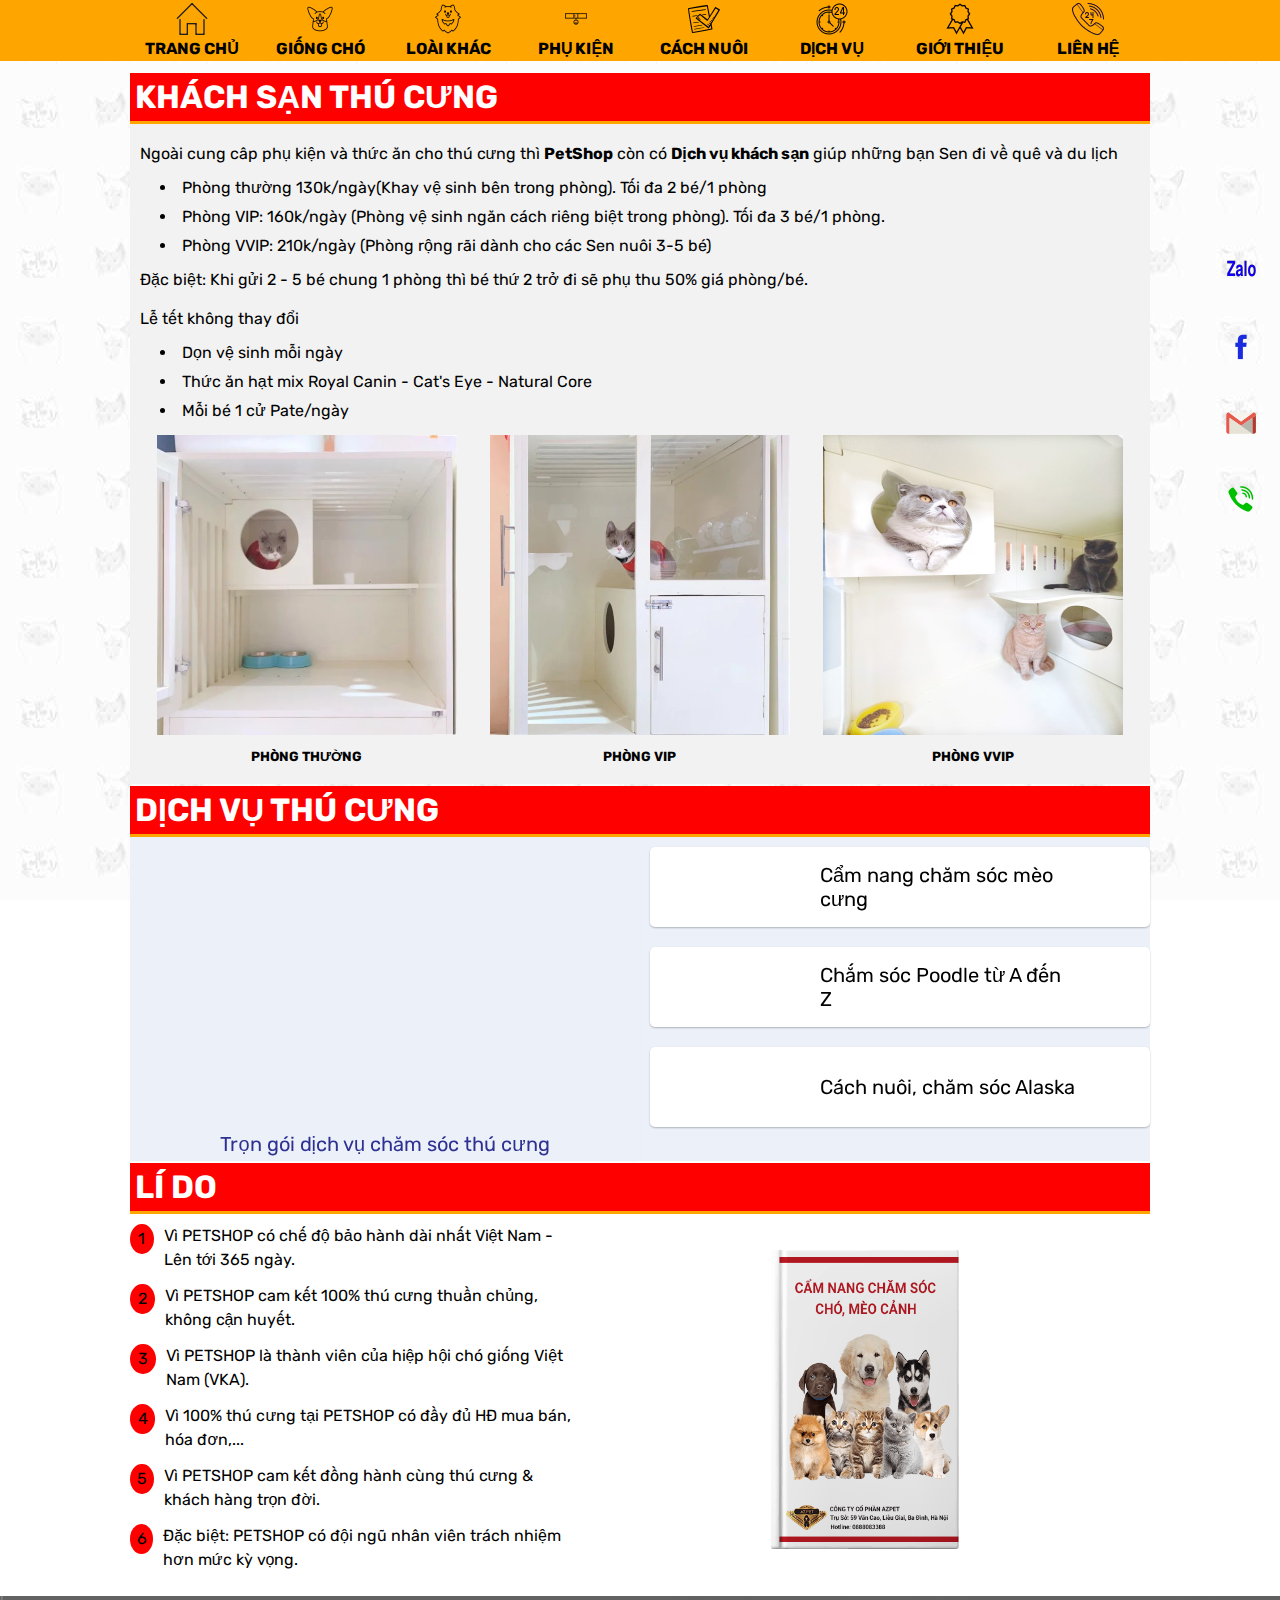
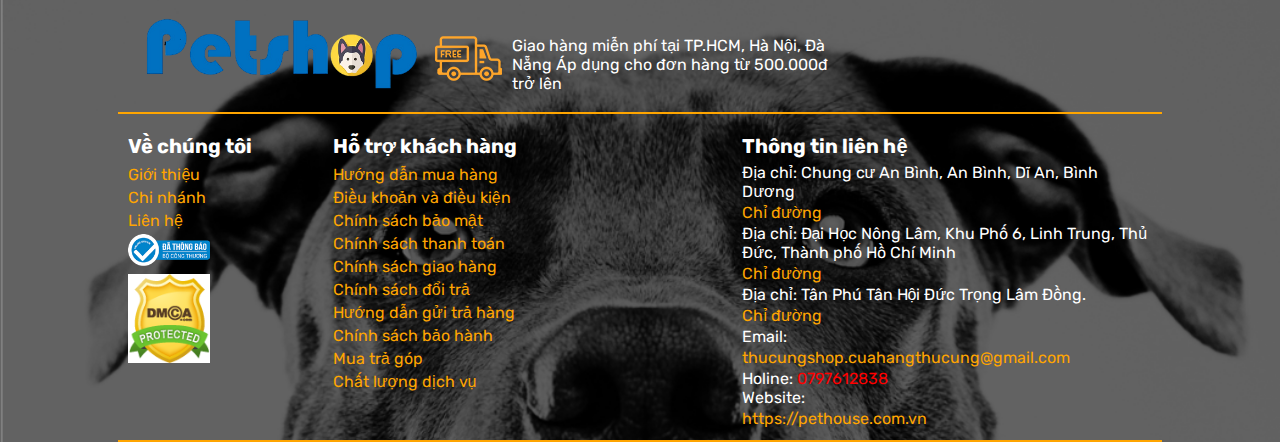
<file: dichvu.html>
<!DOCTYPE html>
<html>

<head>
    <title>Pet Shop|Dịch vụ</title>
    <meta name="keywords" content="Chó cảnh, pet, cách nuôi chó, mua thú cưng">
    <meta name="description" content="Mua bán chó cảnh">
    <meta http-equiv="refresh" content="3600">
    <meta name="viewport" content="width=device-width, initial-scale=1.0">
    <link href="css/dichvu.css" rel="stylesheet" />
    <link rel="stylesheet" href="https://pro.fontawesome.com/releases/v5.10.0/css/all.css" integrity="sha384-AYmEC3Yw5cVb3ZcuHtOA93w35dYTsvhLPVnYs9eStHfGJvOvKxVfELGroGkvsg+p" crossorigin="anonymous" />
    <link href="image/icon/icon-logo.PNG" rel="shortcut icon" />
    <!-- jQuery library -->
    <script src="https://ajax.googleapis.com/ajax/libs/jquery/3.5.1/jquery.min.js"></script>
    <link rel="stylesheet" href="https://cdnjs.cloudflare.com/ajax/libs/font-awesome/6.4.2/css/all.min.css" integrity="sha512-z3gLpd7yknf1YoNbCzqRKc4qyor8gaKU1qmn+CShxbuBusANI9QpRohGBreCFkKxLhei6S9CQXFEbbKuqLg0DA==" crossorigin="anonymous" referrerpolicy="no-referrer" />
    <script src="javascript/style_javascript.js"></script>
</head>

<body>
    <!--  nav -->
    <nav id="nav_menu">
        <ul class="menu">
            <li>
                <a href="index.html">
                    <img src="image/icon/home-icon.png" alt="trang chủ">
                    <span>TRANG CHỦ</span>
                </a>
            </li>
            <li>
                <a href="giongcho.html">
                    <img src="image/icon/giongcho-icon.png" alt="giống chó">
                    <span>GIỐNG CHÓ</span>

                </a>
            </li>
            <li>
                <a href="./loaikhac.html">
                    <img src="image/icon/cuncon-icon.png" alt="cún con">
                    <span>LOÀI KHÁC</span>
                </a>
            </li>
            <li>
                <a href="phukien.html">
                    <img src="image/icon/phukien-icon.png" alt="phụ kiện">
                    <span>PHỤ KIỆN</span>
                </a>
            </li>
            <li>
                <a href="cachnuoi.html">
                    <img src="image/icon/cachnuoi-icon.png" alt="cách nuôi">
                    <span>CÁCH NUÔI</span>
                </a>
            </li>
            <li>
                <a href="dichvu.html">
                    <img src="image/icon/dichvu-icon.png" alt="dịch vụ">
                    <span>DỊCH VỤ</span>
                </a>
            </li>
            <li>
                <a href="gioithieu.html">
                    <img src="image/icon/gioithieu-icon.png" alt="giới thiệu">
                    <span>GIỚI THIỆU</span>
                </a>
            </li>
            <li>
                <a href="lienhe.html">
                    <img src="image/icon/lienhe-icon.png" alt="liên hệ">
                    <span>LIÊN HỆ</span>
                </a>
            </li>
        </ul>
    </nav>

    <!--section-->
    <section class="main">
        <section class="service">
            <h1 class="type-service">KHÁCH SẠN THÚ CƯNG</h1>
            <ul class="list-service">
                <li>
                        <p>Ngoài cung câp phụ kiện và thức ăn cho thú cưng thì 
                            <strong>PetShop</strong> còn có
                            <strong>Dịch vụ khách sạn</strong>
                            giúp những bạn Sen đi về quê và du lịch
                        </p>
                        <ul class="info-service">
                            <li>Phòng thường 130k/ngày(Khay vệ sinh bên trong phòng). Tối đa 2 bé/1 phòng</li>
                            <li>Phòng VIP: 160k/ngày (Phòng vệ sinh ngăn cách riêng biệt trong phòng). Tối đa 3 bé/1 phòng.</li>
                            <li>Phòng VVIP: 210k/ngày (Phòng rộng rãi dành cho các Sen nuôi 3-5 bé)</li>
                        </ul>
                </li>
                <li>
                        <p> <i class="fa-solid fa-gift" style="color: red;"></i>
                            Đặc biệt: Khi gửi 2 - 5 bé chung 1 phòng thì bé thứ 2 trở đi sẽ phụ thu 50% giá phòng/bé.</p>
                        <p>Lễ tết không thay đổi</p>
                        <ul class="info-service">
                            <li>Dọn vệ sinh mỗi ngày</li>
                            <li>Thức ăn hạt mix Royal Canin - Cat's Eye - Natural Core</li>
                            <li>Mỗi bé 1 cử Pate/ngày</li>
                        </ul>
                </li>
                        <div class="info-service-list">
                            <div class="info-service-item">
                                <img src="./image/dichvu/phongthuong.webp" alt="Phòng thường">
                                <h5>PHÒNG THƯỜNG</h5>
                            </div>
                            <div class="info-service-item">
                                <img src="./image/dichvu/phongvip.webp" alt="Phòng Vip">
                                <h5>PHÒNG VIP</h5>
                            </div>
                            <div class="info-service-item">
                                <img src="./image/dichvu/phongvvip.jpg" alt="Phòng Vvip">
                                <h5>PHÒNG VVIP</h5>
                            </div>
                        </div>
                    </ul>
        </section>

        <section class="service box-list-image">
            <h1 class="type-service">Dịch vụ thú cưng</h1>
        <div class="box-list">
            <div class="box-item-image grid-2">
                <div class="box-image">
                    <iframe width="500" height="280" src="https://www.youtube.com/embed/6vzidCcvdik?si=R7zLHQcD3TnXeSmk" title="YouTube video player" frameborder="0" allow="accelerometer; autoplay; clipboard-write; encrypted-media; gyroscope; picture-in-picture; web-share" allowfullscreen></iframe>	
                </div>
                <span class="box-text" style="color:#2e3192; padding: 20px 0;">Trọn gói dịch vụ chăm sóc thú cưng</span>
            </div> 
            <div class="grid-2">
                <ul class="box-list-inner">
                    <li class="box-item-inner">
                        <iframe width="150" height="80" src="https://www.youtube.com/embed/XOITn1vW-6c?si=p1mC6bH_b3Ef-ZfA" title="YouTube video player" frameborder="0" allow="accelerometer; autoplay; clipboard-write; encrypted-media; gyroscope; picture-in-picture; web-share" allowfullscreen></iframe>
                        <span><a href="https://www.youtube.com/embed/XOITn1vW-6c?si=p1mC6bH_b3Ef-ZfA">
                            Cẩm nang chăm sóc mèo cưng
                            </a>
                        </span>
                    </li>
                    <li class="box-item-inner">
                        <iframe width="150" height="80" src="https://www.youtube.com/embed/M7-9lI4JUpc?si=1mgwhctP0GGHp7Cu" title="YouTube video player" frameborder="0" allow="accelerometer; autoplay; clipboard-write; encrypted-media; gyroscope; picture-in-picture; web-share" allowfullscreen></iframe>
                        <span><a href="https://www.youtube.com/embed/XOITn1vW-6c?si=p1mC6bH_b3Ef-ZfA">
                            Chắm sóc Poodle từ A đến Z
                            </a>
                        </span>
                    </li>
                    <li class="box-item-inner">
                        <iframe width="150" height="80" src="https://www.youtube.com/embed/HVZ-Mtaly0E?si=RqPf7kD6QpX_-Xc-" title="YouTube video player" frameborder="0" allow="accelerometer; autoplay; clipboard-write; encrypted-media; gyroscope; picture-in-picture; web-share" allowfullscreen></iframe>
                        <span><a href="https://www.youtube.com/embed/XOITn1vW-6c?si=p1mC6bH_b3Ef-ZfA">
                            Cách nuôi, chăm sóc Alaska
                            </a>
                        </span>
                    </li>             
                </ul>
            </div>
        </div>
        </section>
        <section class="service">
            <h1 class="type-service">Lí do</h1>
            <div class="box-reason">
                <div class="grid-2">
                    <ul class="list-reason">
                        <li class="item-reason">
                            <span>1</span>
                            <p>Vì PETSHOP có chế độ bảo hành dài nhất Việt Nam - Lên tới 365 ngày.</p>
                        </li>
                        <li class="item-reason">
                            <span>2</span>
                            <p>Vì PETSHOP cam kết 100% thú cưng thuần chủng, không cận huyết.</p>
                        </li>
                        <li class="item-reason">
                            <span>3</span>
                            <p>Vì PETSHOP là thành viên của hiệp hội chó giống Việt Nam (VKA).</p>
                        </li>
                        <li class="item-reason">
                            <span>4</span>
                            <p>Vì 100% thú cưng tại PETSHOP có đầy đủ HĐ mua bán, hóa đơn,...</p>
                        </li>
                        <li class="item-reason">
                            <span>5</span>
                            <p>Vì PETSHOP cam kết đồng hành cùng thú cưng & khách hàng trọn đời.</p>
                        </li>
                        <li class="item-reason">
                            <span>6</span>
                            <p>Đặc biệt: PETSHOP có đội ngũ nhân viên trách nhiệm hơn mức kỳ vọng.</p>
                        </li>
                    </ul>     
                </div>
                <div class="grid-2">
                    <img src="./image/dichvu/Cam-nang.png" alt="">
                </div>
            </div>  
        </section>
    </section>
    <div class="back-to-top" id="backtop">
        <a href="">
            <img src="image/icon/icon-backtotop.png" alt="back to top" />
        </a>
    </div>
    <!-- thong tin lien he -->
    <div class="contact-bubbles">
        <div class="bubbles-zalo">

            <a target="_blank" href="zalo.html"><img src="image/icon/zalo-icon.png" alt="icon" /></a>
        </div>
        <div class="bubbles-mesenge">

            <a target="_blank" href="https://www.facebook.com/Petshop-112119790614434"><img src="image/icon/facebook-icon.png" alt="icon" /></a>

        </div>
        <div class="bubbles-mail">

            <a href="mailto:petshop.cuahangmuabanthucung@gmail.com"><img src="image/icon/mail-icon.png" alt="icon" /></a>

        </div>
        <div class="bubbles-phone">

            <a target="_blank" href="lienhe.html"><img src="image/icon/phone-con-thongtin.png" alt="icon" /></a>

        </div>

    </div>

    <!--footer-->
    <footer>
        <div class="footer">
            <div class="col30 footer-logo">
                <img src="image/icon/logo-shop.png" alt="logoshop" />
            </div>
            <div class="col40 freeship">
                <div><img src="image/icon/icon-shipping.png" alt="shipping" /></div>
                <div>Giao hàng miễn phí tại TP.HCM, Hà Nội, Đà Nẵng Áp dụng cho đơn hàng từ 500.000đ trở lên</div>
            </div>

        </div>
        <div class="footer">
            <div class="col20 footer-info">
                <h6>Về chúng tôi</h6>
                <ul>
                    <li><a href="#">Giới thiệu</a></li>
                    <li><a href="#">Chi nhánh</a></li>
                    <li><a href="#">Liên hệ</a></li>
                    <li>
                        <a target="_blank" href="http://online.gov.vn/"><img src="image/icon/icon-bocongthuong.png" alt="bộ công thương"></a>
                    </li>
                    <li>
                        <a target="_blank" href="https://www.dmca.com/Protection/Status.aspx?ID=1bf3f65e-4ac8-457e-8400-9d299263f727"><img src="image/icon/_dmca_premi_badge_7.png" alt="chứng nhận"></a>
                    </li>
                </ul>
            </div>
            <div class="col40 footer-support">
                <h6>Hỗ trợ khách hàng</h6>
                <ul>
                    <li><a href="#">Hướng dẫn mua hàng</a></li>
                    <li><a href="#">Điều khoản và điều kiện</a></li>
                    <li><a href="#">Chính sách bảo mật</a></li>
                    <li><a href="#">Chính sách thanh toán</a></li>
                    <li><a href="#">Chính sách giao hàng</a></li>
                    <li><a href="#">Chính sách đổi trả</a></li>
                    <li><a href="#">Hướng dẫn gửi trả hàng</a></li>
                    <li><a href="#">Chính sách bảo hành</a></li>
                    <li><a href="#">Mua trả góp</a></li>
                    <li><a href="#">Chất lượng dịch vụ</a></li>
                </ul>
            </div>
            <div class="col40 footer-contact">
                <h6>Thông tin liên hệ</h6>
                <ul>
                    <li>Địa chỉ: Chung cư An Bình, An Bình, Dĩ An, Bình Dương <a target="_blank" href="https://www.google.com/maps/search/dai+hoc+mo+tphcmnguyen+kiem/@10.776026,106.6873724,16.58z?hl=vi-VN">Chỉ đường</a></li>
                    <li>Địa chỉ: Đại Học Nông Lâm, Khu Phố 6, Linh Trung, Thủ Đức, Thành phố Hồ Chí Minh <a target="_blank" href="https://www.google.com/maps/place/Tr%C6%B0%E1%BB%9Dng+%C4%90H+M%E1%BB%9F+
                        TP.+H%E1%BB%93+Ch%C3%AD+Minh/@10.7762811,106.6860528,16.58z/data=!4m5!3m4!1s0x31752f3ae35e3725:0x20c5174a
                        47f97be3!8m2!3d10.776266!4d106.6904628?hl=vi-VN">Chỉ đường</a></li>
                    <li>Địa chỉ:  Tân Phú Tân Hội Đức Trọng Lâm Đồng. <a target="_blank" href="https://www.google.com/maps/place/Tr%C6%B0%E1%BB%9Dng+THPT
                        +L%C6%B0%C6%A1ng+Th%E1%BA%BF+Vinh/@9.9069258,106.5655095,17z/data=!4m5!3m4!1s0x319ff5bf4d219b61:0xc1d836c355101725!8m2!3d9.9069469!4d106.5642804?hl=vi
                        -VN">Chỉ đường</a></li>
                    <li>
                        Email: <a href="mailto:petshop.cuahangthucung@gmail.com">thucungshop.cuahangthucung@gmail.com</a>
                    </li>
                    <li>
                        Holine: <span class="mauholine">0797612838</span>
                    </li>
                    <li>
                        Website: <a href="http://127.0.0.1:5500/index.html">https://pethouse.com.vn</a>
                    </li>
                </ul>
            </div>
        </div>
    </footer>
</body>

</html>
</file>
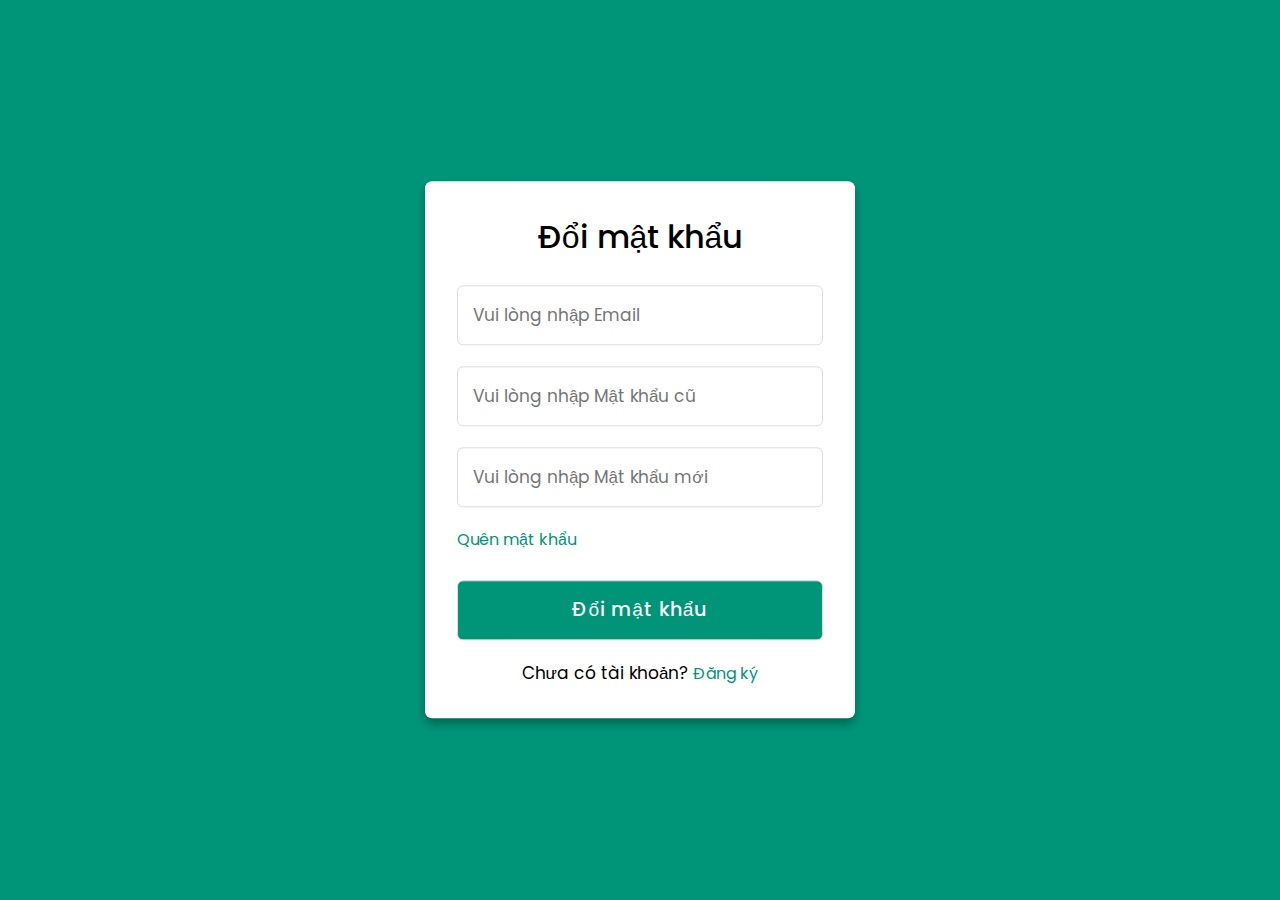
<file: doimatkhau.html>
<!DOCTYPE html>
<html lang="en">
<head>
    <meta charset="UTF-8">
    <meta name="viewport" content="width=device-width, initial-scale=1.0">
    <link rel="stylesheet" href="./css/login__register.css">
    <title>Pet Shop|Đổi mật khẩu</title>
</head>
<body>
    <div class="overlay__pass hidden"></div>
    <div class="container">
    <div class="login form">
      <header>Đổi mật khẩu</header>
      <form action="#">
        <input type="text" placeholder="Vui lòng nhập Email">
        <input type="password" placeholder="Vui lòng nhập Mật khẩu cũ">
        <input type="password" placeholder="Vui lòng nhập Mật khẩu mới">
        <a href="./forget_password.html">Quên mật khẩu</a>
        <input type="button" class="button change_password" value="Đổi mật khẩu">
      </form>
      <div class="signup">
        <span class="signup">Chưa có tài khoản?
         <a href="./register.html">Đăng ký</a>
        </span>
      </div>
    </div>
</div>

<div class="pass-notify hidden">
    <span class="signup">Đổi mật khẩu thành công!
    <input type="button" class="button login_button" value="Đăng nhập">
</div>
    <script>
        // su kien doi mat khau
  const changePasswordButton = document.querySelector('.change_password');
  const passNotify = document.querySelector('.pass-notify');
  const overlayPass = document.querySelector('.overlay__pass');
  const loginButton = document.querySelector('.login_button');

  // Sự kiện click nút "Đổi mật khẩu"
  changePasswordButton.addEventListener('click', function() {
    // Ẩn form đổi mật khẩu và hiển thị thông báo
    passNotify.style.display = 'block';
    overlayPass.style.display = 'block';
  });

  // Sự kiện click nút "Đăng nhập" trên thông báo
  loginButton.addEventListener('click', function() {
    // Chuyển đến màn hình đăng nhập
    location.href = './login.html';
  });
    </script>
</body>
</html>
</file>
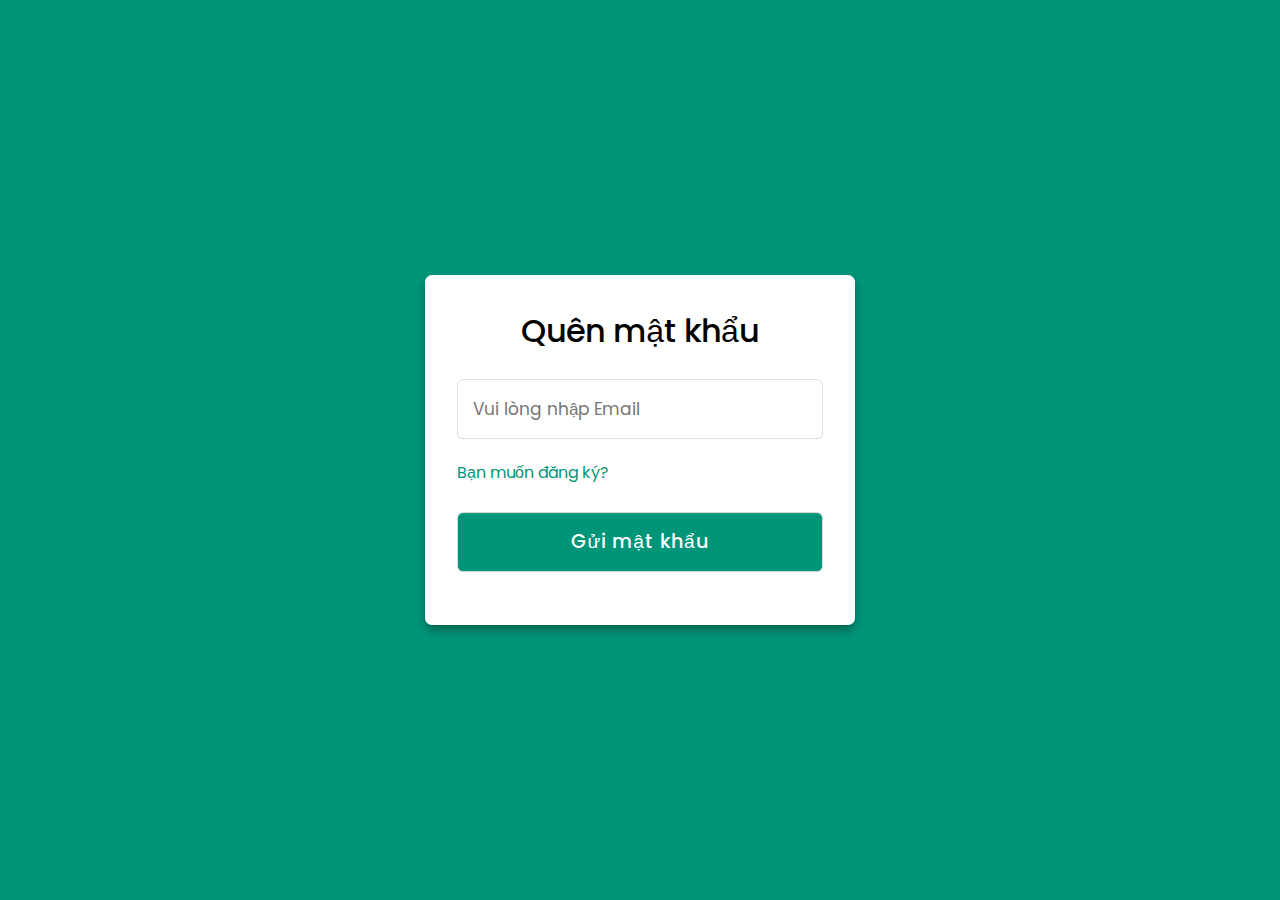
<file: forget_password.html>
<!DOCTYPE html>
<html lang="en">
<head>
    <meta charset="UTF-8">
    <meta name="viewport" content="width=device-width, initial-scale=1.0">
    <link rel="stylesheet" href="./css/login__register.css">
    <title>Petshop|Quên mật khẩu</title>
</head>
<body>
    <div class="container">
        <div class="login form">
          <header>Quên mật khẩu</header>
          <form action="#">
            <input type="text" placeholder="Vui lòng nhập Email">
            <a href="./register.html">Bạn muốn đăng ký?</a>
            <input type="button" class="button" value="Gửi mật khẩu">
          </form>
        </div>
      </div>
</body>
</html>
</file>
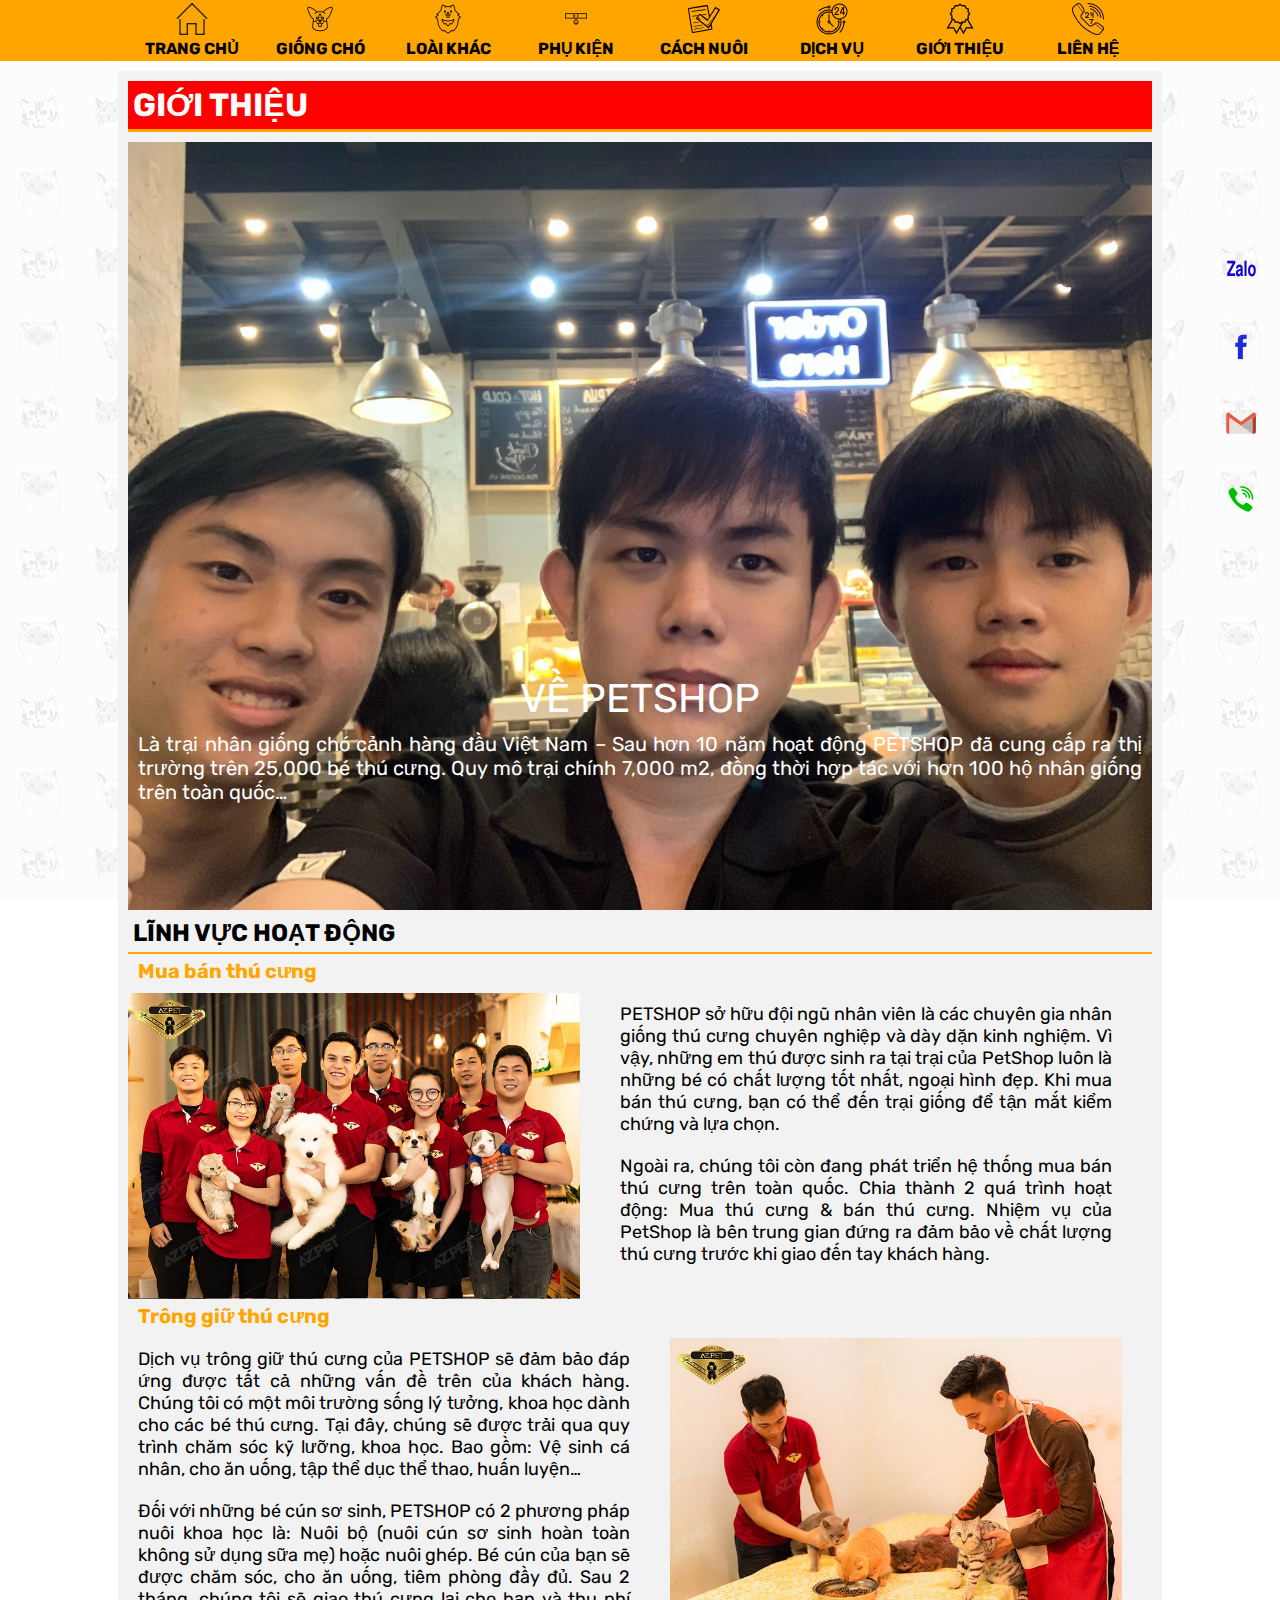
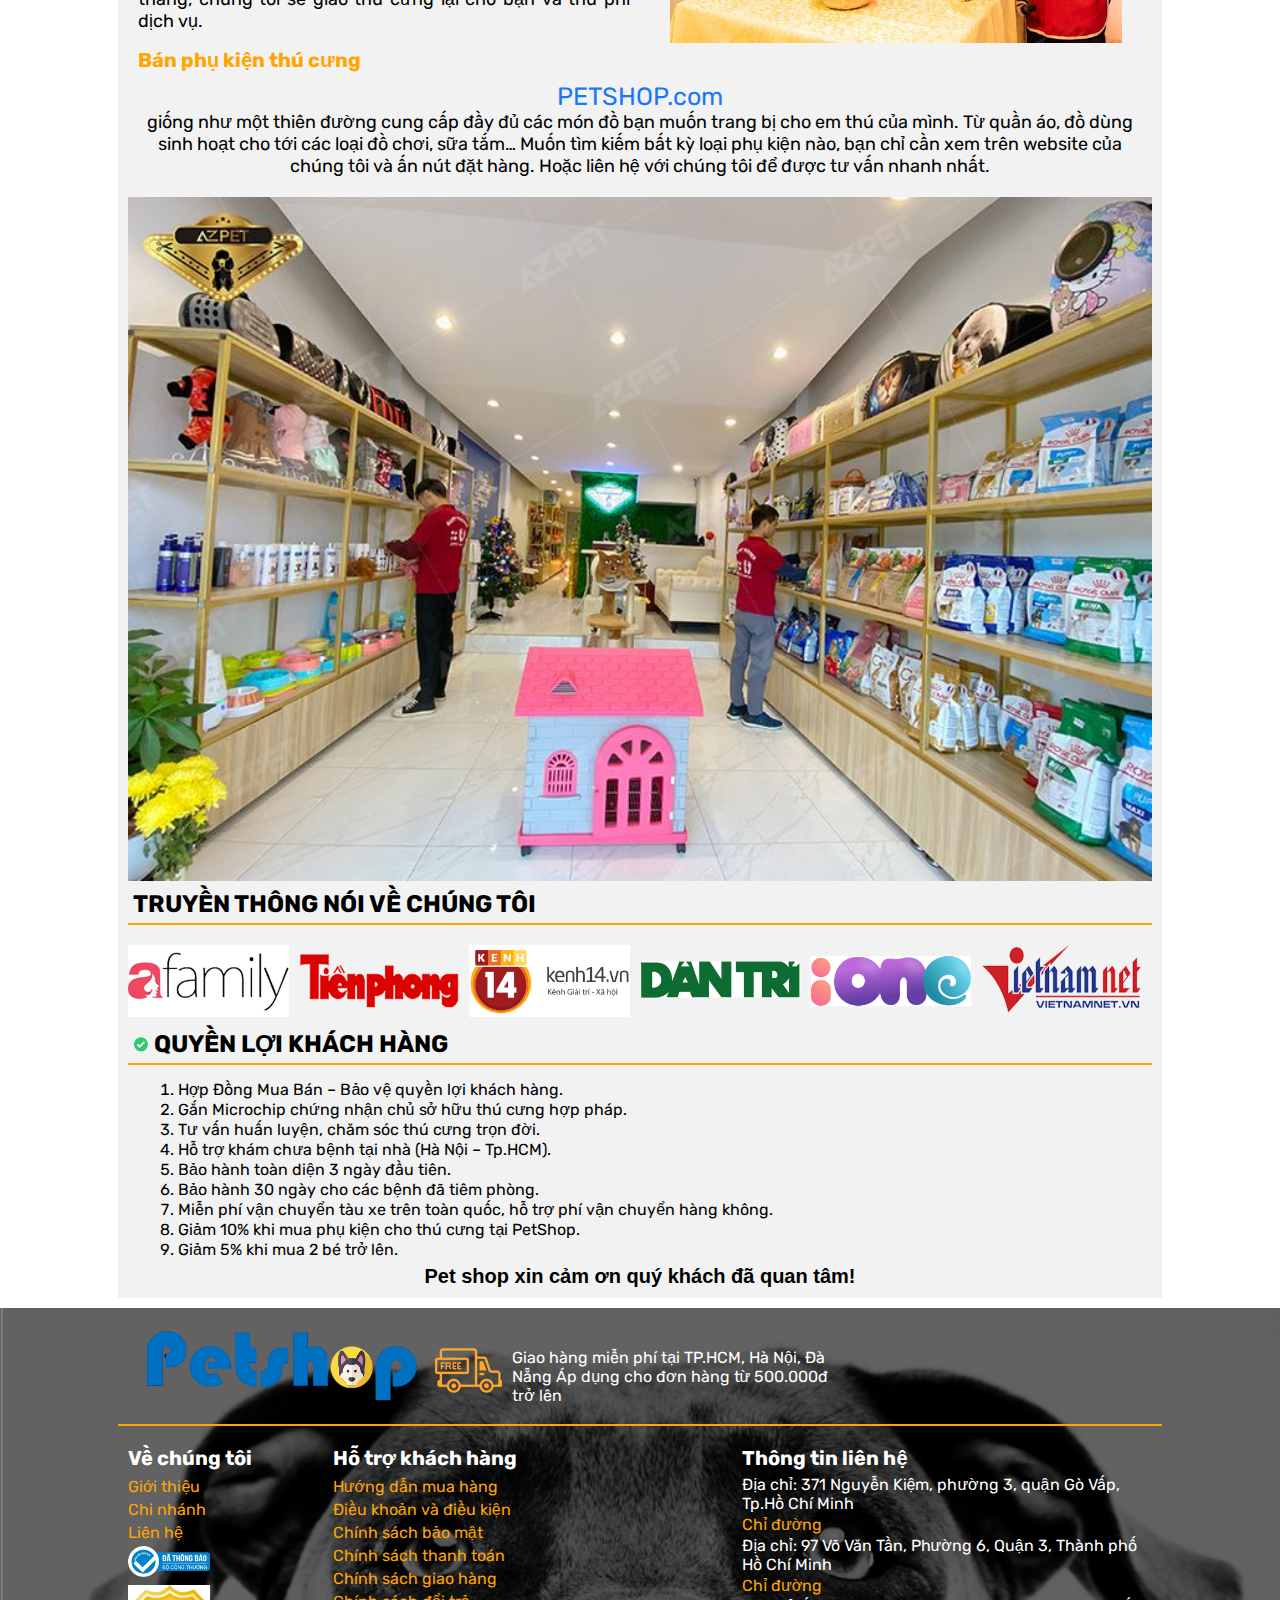
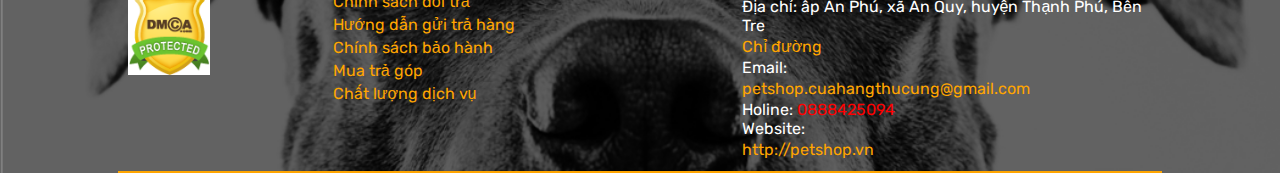
<file: gioithieu.html>
<!DOCTYPE html>
<html>

<head>
    <title>Pet Shop|Giới thiệu</title>
    <meta name="keywords" content="Chó cảnh, pet, cách nuôi chó, mua thú cưng">
    <meta name="description" content="Mua bán chó cảnh">
    <meta http-equiv="refresh" content="3600">
    <meta name="viewport" content="width=device-width, initial-scale=1.0">
    <link href="css/gioithieu.css" rel="stylesheet" />
    <link rel="stylesheet" href="https://pro.fontawesome.com/releases/v5.10.0/css/all.css" integrity="sha384-AYmEC3Yw5cVb3ZcuHtOA93w35dYTsvhLPVnYs9eStHfGJvOvKxVfELGroGkvsg+p" crossorigin="anonymous" />
    <link href="image/icon/icon-logo.PNG" rel="shortcut icon" />
    <link href="image/icon/icon-logo.PNG" rel="shortcut icon" />
    <link rel="stylesheet" href="https://cdnjs.cloudflare.com/ajax/libs/font-awesome/6.4.2/css/all.min.css" integrity="sha512-z3gLpd7yknf1YoNbCzqRKc4qyor8gaKU1qmn+CShxbuBusANI9QpRohGBreCFkKxLhei6S9CQXFEbbKuqLg0DA==" crossorigin="anonymous" referrerpolicy="no-referrer" />
    <!-- jQuery library -->
    <script src="https://ajax.googleapis.com/ajax/libs/jquery/3.5.1/jquery.min.js"></script>
    <script src="javascript/style_javascript.js"></script>
</head>

<body>
    <!--  nav -->
    <nav id="nav_menu">
        <ul class="menu">
            <li>
                <a href="index.html">
                    <img src="image/icon/home-icon.png" alt="trang chủ">
                    <span>TRANG CHỦ</span>
                </a>
            </li>
            <li>
                <a href="giongcho.html">
                    <img src="image/icon/giongcho-icon.png" alt="giống chó">
                    <span>GIỐNG CHÓ</span>

                </a>
            </li>
            <li>
                <a href="./loaikhac.html">
                    <img src="image/icon/cuncon-icon.png" alt="cún con">
                    <span>LOÀI KHÁC</span>
                </a>
            </li>
            <li>
                <a href="phukien.html">
                    <img src="image/icon/phukien-icon.png" alt="phụ kiện">
                    <span>PHỤ KIỆN</span>
                </a>
            </li>
            <li>
                <a href="cachnuoi.html">
                    <img src="image/icon/cachnuoi-icon.png" alt="cách nuôi">
                    <span>CÁCH NUÔI</span>
                </a>
            </li>
            <li>
                <a href="dichvu.html">
                    <img src="image/icon/dichvu-icon.png" alt="dịch vụ">
                    <span>DỊCH VỤ</span>
                </a>
            </li>
            <li>
                <a href="gioithieu.html">
                    <img src="image/icon/gioithieu-icon.png" alt="giới thiệu">
                    <span>GIỚI THIỆU</span>
                </a>
            </li>
            <li>
                <a href="lienhe.html">
                    <img src="image/icon/lienhe-icon.png" alt="liên hệ">
                    <span>LIÊN HỆ</span>
                </a>
            </li>
        </ul>
    </nav>

    <!--section-->

    <section class="main">
        <h1>Giới thiệu</h1>
        <div class="main-team">
            <div class="main-team-text">
                <span>VỀ PETSHOP</span>
                <p>Là trại nhân giống chó cảnh hàng đầu Việt Nam – 
                    Sau hơn 10 năm hoạt động PETSHOP đã cung cấp ra thị trường trên 25,000 bé thú cưng. 
                    Quy mô trại chính 7,000 m2, đồng thời hợp tác với hơn 100 hộ nhân giống trên toàn quốc…</p>
            </div>
            <div class="main-team-bg">
                <img src="./image/thanhvien/5b5013787d5aab04f24b.jpg" alt="Team">
            </div>
        </div>
        <h2>Lĩnh vực hoạt động</h2>
        <ul class="list">
            <li>
                <h3>Mua bán thú cưng</h3>
                <div class="main-work">
                    <div class="grid-2">
                        <img src="./image/dichvu/vp5-20201231091159.jpg" alt="">
                     </div>
                     <div class="grid-2">
                         <p>PETSHOP sở hữu đội ngũ nhân viên là các chuyên gia nhân giống thú cưng chuyên nghiệp và dày dặn kinh nghiệm. Vì vậy, những em thú được sinh ra tại trại của PetShop luôn là những bé có chất lượng tốt nhất, ngoại hình đẹp. Khi mua bán thú
                             cưng, bạn có thể đến trại giống để tận mắt kiểm chứng và lựa chọn.</p>
                         <p>Ngoài ra, chúng tôi còn đang phát triển hệ thống mua bán thú cưng trên toàn quốc. Chia thành 2 quá trình hoạt động: Mua thú cưng & bán thú cưng. Nhiệm vụ của PetShop là bên trung gian đứng ra đảm bảo về chất lượng thú cưng trước khi giao
                             đến tay khách hàng.</p>
                     </div>
                </div>
                
                
            </li>
            <li>
                <h3>Trông giữ thú cưng</h3>
                <div class="main-work">
                    <div class="grid-2">
                        <p>Dịch vụ trông giữ thú cưng của PETSHOP sẽ đảm bảo đáp ứng được tất cả những vấn đề trên của khách hàng. Chúng tôi có một môi trường sống lý tưởng, khoa học dành cho các bé thú cưng. Tại đây, chúng sẽ được trải qua quy trình chăm sóc kỹ
                            lưỡng, khoa học. Bao gồm: Vệ sinh cá nhân, cho ăn uống, tập thể dục thể thao, huấn luyện…</p>
                        <p>Đối với những bé cún sơ sinh, PETSHOP có 2 phương pháp nuôi khoa học là: Nuôi bộ (nuôi cún sơ sinh hoàn toàn không sử dụng sữa mẹ) hoặc nuôi ghép. Bé cún của bạn sẽ được chăm sóc, cho ăn uống, tiêm phòng đầy đủ. Sau 2 tháng, chúng tôi
                            sẽ giao thú cưng lại cho bạn và thu phí dịch vụ.</p>
                    </div>
                    <div class="grid-2">
                        <img src="./image/dichvu/vp12-20201231091207-2.jpg" alt="">
                     </div>           
                </div>      
            </li>
            <li>     
                <h3>Bán phụ kiện thú cưng</h3>
                <div class="main-team">
                            <p style="font-size: 18px; text-align: center;"><a href="" style="font-size: 25px;">PETSHOP.com</a> giống như một thiên đường cung cấp đầy đủ các món đồ bạn muốn trang bị cho em thú của mình. Từ quần áo, đồ dùng sinh hoạt cho tới các loại đồ chơi, sữa tắm… Muốn tìm kiếm bất kỳ
                                loại phụ kiện nào, bạn chỉ cần xem trên website của chúng tôi và ấn nút đặt hàng. Hoặc liên hệ với chúng tôi để được tư vấn nhanh nhất.</p>
                            <div class="main-team-bg">
                                <img src="./image/dichvu/vp13-20201231091208.jpg" alt="Team">
                            </div>
                   </div>
                </div>
                
            </li>
        </ul>
        <h2>TRUYỀN THÔNG NÓI VỀ CHÚNG TÔI</h2>
        <div class="flex-box">
        <div class="flex-box-item">
            <a href="https://afamily.vn/dung-ngay-viec-cho-tre-dung-smartphone-neu-khong-muon-con-bi-tram-cam-2020010612281726.chn" class="flex-box-link">
                <img src="./image/dichvu/afamily.png" alt="">
            </a>
        </div>
        <div class="flex-box-item">
            <a href="https://afamily.vn/dung-ngay-viec-cho-tre-dung-smartphone-neu-khong-muon-con-bi-tram-cam-2020010612281726.chn" class="flex-box-link">
                <img src="./image/dichvu/tienphong.png" alt="">
            </a>
        </div>
        <div class="flex-box-item">
            <a href="https://afamily.vn/dung-ngay-viec-cho-tre-dung-smartphone-neu-khong-muon-con-bi-tram-cam-2020010612281726.chn" class="flex-box-link">
                <img src="./image/dichvu/kenh14.png" alt="">
            </a>
        </div>
        <div class="flex-box-item">
            <a href="https://afamily.vn/dung-ngay-viec-cho-tre-dung-smartphone-neu-khong-muon-con-bi-tram-cam-2020010612281726.chn" class="flex-box-link">
                <img src="./image/dichvu/dantri.png" alt="">
            </a>
        </div>
        <div class="flex-box-item">
            <a href="https://afamily.vn/dung-ngay-viec-cho-tre-dung-smartphone-neu-khong-muon-con-bi-tram-cam-2020010612281726.chn" class="flex-box-link">
                <img src="./image/dichvu/ione.png" alt="">
            </a>
        </div>
        <div class="flex-box-item">
            <a href="https://afamily.vn/dung-ngay-viec-cho-tre-dung-smartphone-neu-khong-muon-con-bi-tram-cam-2020010612281726.chn" class="flex-box-link">
                <img src="./image/dichvu/vnnet.png" alt="">
            </a>
        </div>
        </div>
        <h2><img src="image/icon/check-icon.png" alt="check icon" /> Quyền lợi khách hàng</h2>
        <ol class="list-child">
            <li>Hợp Đồng Mua Bán – Bảo vệ quyền lợi khách hàng.</li>
            <li>Gắn Microchip chứng nhận chủ sở hữu thú cưng hợp pháp.</li>
            <li>Tư vấn huấn luyện, chăm sóc thú cưng trọn đời.</li>
            <li>Hỗ trợ khám chưa bệnh tại nhà (Hà Nội – Tp.HCM).</li>
            <li>Bảo hành toàn diện 3 ngày đầu tiên.</li>
            <li>Bảo hành 30 ngày cho các bệnh đã tiêm phòng.</li>
            <li>Miễn phí vận chuyển tàu xe trên toàn quốc, hỗ trợ phí vận chuyển hàng không.</li>
            <li>Giảm 10% khi mua phụ kiện cho thú cưng tại PetShop.</li>
            <li>Giảm 5% khi mua 2 bé trở lên.</li>
        </ol>
        <h3 class="thank">Pet shop xin cảm ơn quý khách đã quan tâm!</h3>
    </section>
    <div class="back-to-top" id="backtop">
        <a href="">
            <img src="image/icon/icon-backtotop.png" alt="back to top" />
        </a>
    </div>
    <!-- thong tin lien he -->
    <div class="contact-bubbles">
        <div class="bubbles-zalo">

            <a target="_blank" href="zalo.html"><img src="image/icon/zalo-icon.png" alt="icon" /></a>
        </div>
        <div class="bubbles-mesenge">

            <a target="_blank" href="https://www.facebook.com/Petshop-112119790614434"><img src="image/icon/facebook-icon.png" alt="icon" /></a>

        </div>
        <div class="bubbles-mail">

            <a href="mailto:petshop.cuahangmuabanthucung@gmail.com"><img src="image/icon/mail-icon.png" alt="icon" /></a>

        </div>
        <div class="bubbles-phone">

            <a target="_blank" href="lienhe.html"><img src="image/icon/phone-con-thongtin.png" alt="icon" /></a>

        </div>

    </div>

    <!--footer-->
    <footer>
        <div class="footer">
            <div class="col30 footer-logo">
                <img src="image/icon/logo-shop.png" alt="logoshop" />
            </div>
            <div class="col40 freeship">
                <div><img src="image/icon/icon-shipping.png" alt="shipping" /></div>
                <div>Giao hàng miễn phí tại TP.HCM, Hà Nội, Đà Nẵng Áp dụng cho đơn hàng từ 500.000đ trở lên</div>
            </div>

        </div>
        <div class="footer">
            <div class="col20 footer-info">
                <h6>Về chúng tôi</h6>
                <ul>
                    <li><a href="#">Giới thiệu</a></li>
                    <li><a href="#">Chi nhánh</a></li>
                    <li><a href="#">Liên hệ</a></li>
                    <li>
                        <a target="_blank" href="http://online.gov.vn/"><img src="image/icon/icon-bocongthuong.png" alt="bộ công thương"></a>
                    </li>
                    <li>
                        <a target="_blank" href="https://www.dmca.com/Protection/Status.aspx?ID=1bf3f65e-4ac8-457e-8400-9d299263f727"><img src="image/icon/_dmca_premi_badge_7.png" alt="chứng nhận"></a>
                    </li>
                </ul>
            </div>
            <div class="col40 footer-support">
                <h6>Hỗ trợ khách hàng</h6>
                <ul>
                    <li><a href="#">Hướng dẫn mua hàng</a></li>
                    <li><a href="#">Điều khoản và điều kiện</a></li>
                    <li><a href="#">Chính sách bảo mật</a></li>
                    <li><a href="#">Chính sách thanh toán</a></li>
                    <li><a href="#">Chính sách giao hàng</a></li>
                    <li><a href="#">Chính sách đổi trả</a></li>
                    <li><a href="#">Hướng dẫn gửi trả hàng</a></li>
                    <li><a href="#">Chính sách bảo hành</a></li>
                    <li><a href="#">Mua trả góp</a></li>
                    <li><a href="#">Chất lượng dịch vụ</a></li>
                </ul>
            </div>
            <div class="col40 footer-contact">
                <h6>Thông tin liên hệ</h6>
                <ul>
                    <li>Địa chỉ: 371 Nguyễn Kiệm, phường 3, quận Gò Vấp, Tp.Hồ Chí Minh <a target="_blank" href="https://www.google.com/maps/search/dai+hoc+mo+tphcmnguyen+kiem/@10.776026,106.6873724,16.58z?hl=vi-VN">Chỉ đường</a></li>
                    <li>Địa chỉ: 97 Võ Văn Tần, Phường 6, Quận 3, Thành phố Hồ Chí Minh <a target="_blank" href="https://www.google.com/maps/place/Trhttps
                        ://www.google.com/maps/place/%C4%90%E1%BA%A1i
                        +h%E1%BB%8Dc+M%E1%BB%9F+TP.HCM/@10.8170563,106.
                        6748825,17z/data=!3m1!4b1!4m5!3m4!1s0x317528e1f241211f:0xc9ef195798144b1f!8m2!3d10.8170563!4d106.6770712?hl=vi-VN%C6%B0%E1%BB%9Dng+%C4%90H+M%E1%BB%9F+
                        TP.+H%E1%BB%93+Ch%C3%AD+Minh/@10.7762811,106.6860528,16.58z/data=!4m5!3m4!1s0x31752f3ae35e3725:0x20c5174a
                        47f97be3!8m2!3d10.776266!4d106.6904628?hl=vi-VN">Chỉ đường</a></li>
                    <li>Địa chỉ: ấp An Phú, xã An Quy, huyện Thạnh Phú, Bến Tre <a target="_blank" href="https://www.google.com/maps/place/Tr%C6%B0%E1%BB%9Dng+THPT
                        +L%C6%B0%C6%A1ng+Th%E1%BA%BF+Vinh/@9.9069258,106.5655095,17z/data=!4m5!3m4!1s0x319ff5bf4d219b61:0xc1d836c355101725!8m2!3d9.9069469!4d106.5642804?hl=vi
                        -VN">Chỉ đường</a></li>
                    <li>
                        Email: <a href="mailto:petshop.cuahangthucung@gmail.com">petshop.cuahangthucung@gmail.com</a>
                    </li>
                    <li>
                        Holine: <span class="mauholine">0888425094</span>
                    </li>
                    <li>
                        Website: <a href="http://127.0.0.1:5500/index.html">http://petshop.vn</a>
                    </li>
                </ul>
            </div>
        </div>
    </footer>
</body>

</html>
</file>
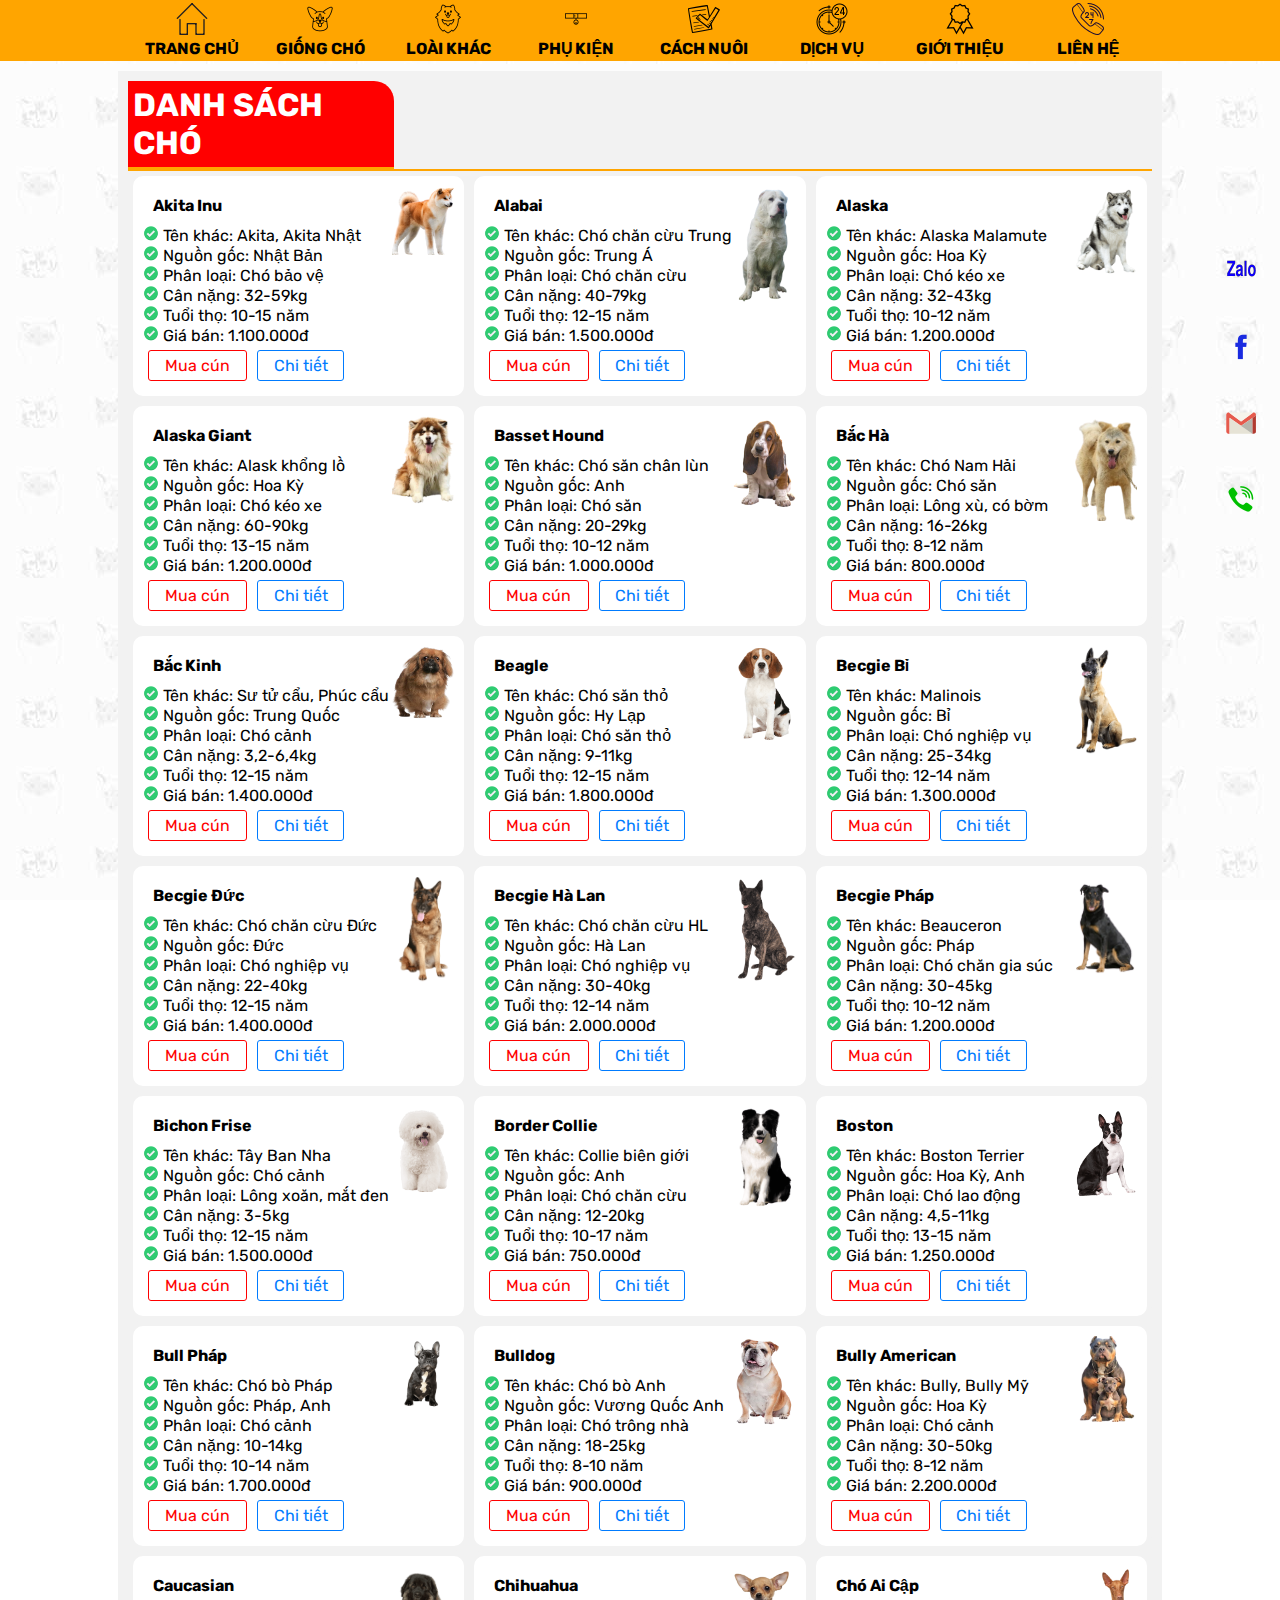
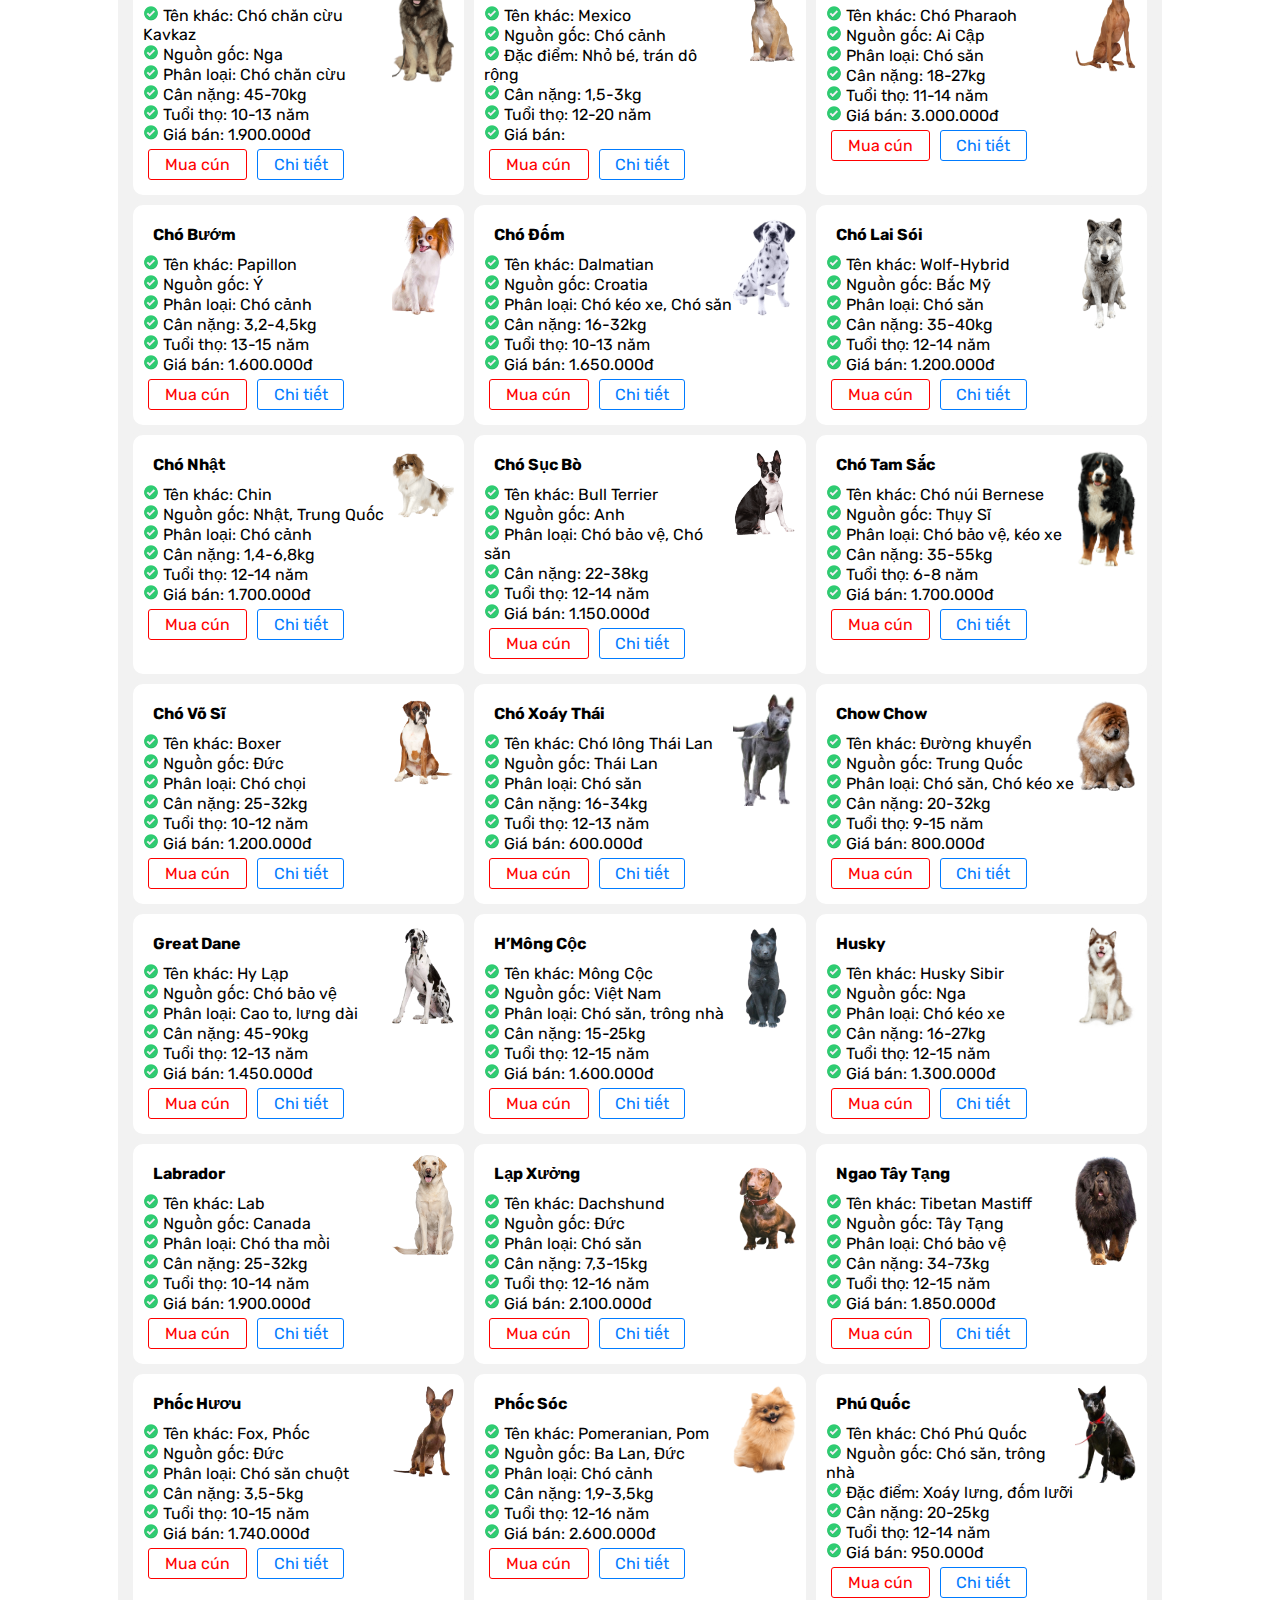
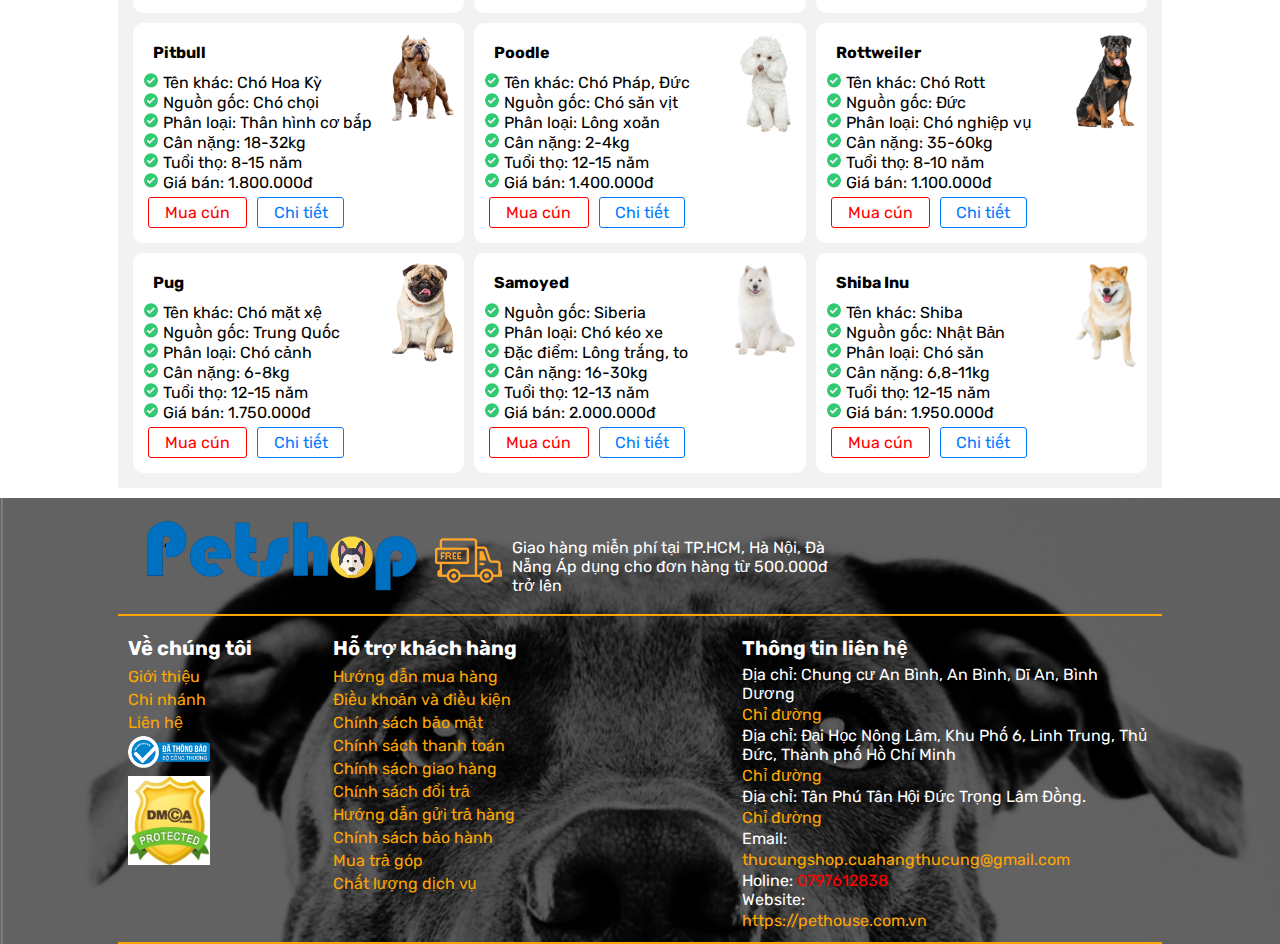
<file: giongcho.html>
<!DOCTYPE html>
<html>

<head>
    <title>Pet Shop|Giống chó</title>
    <meta name="keywords" content="Chó cảnh, pet, cách nuôi chó, mua thú cưng">
    <meta name="description" content="Mua bán chó cảnh">
    <meta http-equiv="refresh" content="3600">
    <meta name="viewport" content="width=device-width, initial-scale=1.0">
    <link href="css/giongcho.css" rel="stylesheet" />
    <link href="image/icon/icon-logo.PNG" rel="shortcut icon" />
    <!-- icon -->
    <link rel="stylesheet" href="https://pro.fontawesome.com/releases/v5.10.0/css/all.css" integrity="sha384-AYmEC3Yw5cVb3ZcuHtOA93w35dYTsvhLPVnYs9eStHfGJvOvKxVfELGroGkvsg+p" crossorigin="anonymous" />
    <!-- jQuery library -->
    <script src="https://ajax.googleapis.com/ajax/libs/jquery/3.5.1/jquery.min.js"></script>
    <script src="javascript/style_javascript.js"></script>
</head>

<body>
    <!--  nav -->
    <nav id="nav_menu">
        <ul class="menu">
            <li>
                <a href="index.html">
                    <img src="image/icon/home-icon.png" alt="trang chủ">
                    <span>TRANG CHỦ</span>
                </a>
            </li>
            <li>
                <a href="giongcho.html">
                    <img src="image/icon/giongcho-icon.png" alt="giống chó">
                    <span>GIỐNG CHÓ</span>

                </a>
            </li>
            <li>
                <a href="./loaikhac.html">
                    <img src="image/icon/cuncon-icon.png" alt="cún con">
                    <span>LOÀI KHÁC</span>
                </a>
            </li>
            <li>
                <a href="phukien.html">
                    <img src="image/icon/phukien-icon.png" alt="phụ kiện">
                    <span>PHỤ KIỆN</span>
                </a>
            </li>
            <li>
                <a href="cachnuoi.html">
                    <img src="image/icon/cachnuoi-icon.png" alt="cách nuôi">
                    <span>CÁCH NUÔI</span>
                </a>
            </li>
            <li>
                <a href="dichvu.html">
                    <img src="image/icon/dichvu-icon.png" alt="dịch vụ">
                    <span>DỊCH VỤ</span>
                </a>
            </li>
            <li>
                <a href="gioithieu.html">
                    <img src="image/icon/gioithieu-icon.png" alt="giới thiệu">
                    <span>GIỚI THIỆU</span>
                </a>
            </li>
            <li>
                <a href="lienhe.html">
                    <img src="image/icon/lienhe-icon.png" alt="liên hệ">
                    <span>LIÊN HỆ</span>
                </a>
            </li>
        </ul>
    </nav>
    <section class="main">
        <div class="headline">
            <h1>DANH SÁCH CHÓ</h1>
        </div>
        <div class="content">
            <div class="info">
                <div class="text">
                    <h4>Akita Inu</h4>
                    <ul>
                        <li><img src="image/icon/check-yes-icon.png" alt="check" /> Tên khác: Akita, Akita Nhật</li>
                        <li><img src="image/icon/check-yes-icon.png" alt="check" /> Nguồn gốc: Nhật Bản</li>
                        <li><img src="image/icon/check-yes-icon.png" alt="check" /> Phân loại: Chó bảo vệ</li>
                        <li><img src="image/icon/check-yes-icon.png" alt="check" /> Cân nặng: 32-59kg</li>
                        <li><img src="image/icon/check-yes-icon.png" alt="check" /> Tuổi thọ: 10-15 năm</li>
                        <li><img src="image/icon/check-yes-icon.png" alt="check" /> Giá bán: 1.100.000đ</li>
                    </ul>
                    <div class="chon">
                        <a class="muacun" href="./shoppingcart.html">Mua cún</a>
                        <a class="chitiet" href="./chitiet.html">Chi tiết</a>
                    </div>
                </div>
                <div class="image">
                    <img src="image/phanloaicho/akita.png" alt="" />
                </div>
            </div>
            <div class="info">
                <div class="text">
                    <h4>Alabai</h4>
                    <ul>
                        <li><img src="image/icon/check-yes-icon.png" alt="check" /> Tên khác: Chó chăn cừu Trung</li>
                        <li><img src="image/icon/check-yes-icon.png" alt="check" /> Nguồn gốc: Trung Á</li>
                        <li><img src="image/icon/check-yes-icon.png" alt="check" /> Phân loại: Chó chăn cừu</li>
                        <li><img src="image/icon/check-yes-icon.png" alt="check" /> Cân nặng: 40-79kg</li>
                        <li><img src="image/icon/check-yes-icon.png" alt="check" /> Tuổi thọ: 12-15 năm</li>
                        <li><img src="image/icon/check-yes-icon.png" alt="check" /> Giá bán: 1.500.000đ </li>
                    </ul>
                    <div class="chon">
                        <a class="muacun" href="./shoppingcart.html">Mua cún</a>
                        <a class="chitiet" href="./chitiet.html">Chi tiết</a>
                    </div>
                </div>
                <div class="image">
                    <img src="image/phanloaicho/alabai.png" alt="alabai" />
                </div>
            </div>
            <div class="info">
                <div class="text">
                    <h4>Alaska</h4>
                    <ul>
                        <li><img src="image/icon/check-yes-icon.png" alt="check" /> Tên khác: Alaska Malamute</li>
                        <li><img src="image/icon/check-yes-icon.png" alt="check" /> Nguồn gốc: Hoa Kỳ</li>
                        <li><img src="image/icon/check-yes-icon.png" alt="check" /> Phân loại: Chó kéo xe</li>
                        <li><img src="image/icon/check-yes-icon.png" alt="check" /> Cân nặng: 32-43kg</li>
                        <li><img src="image/icon/check-yes-icon.png" alt="check" /> Tuổi thọ: 10-12 năm</li>
                        <li><img src="image/icon/check-yes-icon.png" alt="check" /> Giá bán: 1.200.000đ </li>
                    </ul>
                    <div class="chon">
                        <a class="muacun" href="./shoppingcart.html">Mua cún</a>
                        <a class="chitiet" href="./chitiet.html">Chi tiết</a>
                    </div>
                </div>
                <div class="image">
                    <img src="image/phanloaicho/alaska.png" alt="alaska" />
                </div>
            </div>
            <div class="info">
                <div class="text">
                    <h4>Alaska Giant</h4>
                    <ul>
                        <li><img src="image/icon/check-yes-icon.png" alt="check" /> Tên khác: Alask khổng lồ</li>
                        <li><img src="image/icon/check-yes-icon.png" alt="check" /> Nguồn gốc: Hoa Kỳ</li>
                        <li><img src="image/icon/check-yes-icon.png" alt="check" /> Phân loại: Chó kéo xe</li>
                        <li><img src="image/icon/check-yes-icon.png" alt="check" /> Cân nặng: 60-90kg</li>
                        <li><img src="image/icon/check-yes-icon.png" alt="check" /> Tuổi thọ: 13-15 năm</li>
                        <li><img src="image/icon/check-yes-icon.png" alt="check" /> Giá bán: 1.200.000đ</li>
                    </ul>
                    <div class="chon">
                        <a class="muacun" href="./shoppingcart.html">Mua cún</a>
                        <a class="chitiet" href="./chitiet.html">Chi tiết</a>
                    </div>
                </div>
                <div class="image">
                    <img src="image/phanloaicho/alaska-giant.png" alt="alaska-giant" />
                </div>
            </div>
            <div class="info">
                <div class="text">
                    <h4>Basset Hound</h4>
                    <ul>
                        <li><img src="image/icon/check-yes-icon.png" alt="check" /> Tên khác: Chó săn chân lùn</li>
                        <li><img src="image/icon/check-yes-icon.png" alt="check" /> Nguồn gốc: Anh</li>
                        <li><img src="image/icon/check-yes-icon.png" alt="check" /> Phân loại: Chó săn</li>
                        <li><img src="image/icon/check-yes-icon.png" alt="check" /> Cân nặng: 20-29kg</li>
                        <li><img src="image/icon/check-yes-icon.png" alt="check" /> Tuổi thọ: 10-12 năm</li>
                        <li><img src="image/icon/check-yes-icon.png" alt="check" /> Giá bán: 1.000.000đ </li>
                    </ul>
                    <div class="chon">
                        <a class="muacun" href="./shoppingcart.html">Mua cún</a>
                        <a class="chitiet" href="./chitiet.html">Chi tiết</a>
                    </div>
                </div>
                <div class="image">
                    <img src="image/phanloaicho/basset-hound.png" alt="basset-hound" />
                </div>
            </div>
            <div class="info">
                <div class="text">
                    <h4>Bắc Hà</h4>
                    <ul>
                        <li><img src="image/icon/check-yes-icon.png" alt="check" /> Tên khác: Chó Nam Hải</li>
                        <li><img src="image/icon/check-yes-icon.png" alt="check" /> Nguồn gốc: Chó săn</li>
                        <li><img src="image/icon/check-yes-icon.png" alt="check" /> Phân loại: Lông xù, có bờm</li>
                        <li><img src="image/icon/check-yes-icon.png" alt="check" /> Cân nặng: 16-26kg</li>
                        <li><img src="image/icon/check-yes-icon.png" alt="check" /> Tuổi thọ: 8-12 năm</li>
                        <li><img src="image/icon/check-yes-icon.png" alt="check" /> Giá bán: 800.000đ </li>
                    </ul>
                    <div class="chon">
                        <a class="muacun" href="./shoppingcart.html">Mua cún</a>
                        <a class="chitiet" href="./chitiet.html">Chi tiết</a>
                    </div>
                </div>
                <div class="image">
                    <img src="image/phanloaicho/bac-ha.png" alt="bac-ha" />
                </div>
            </div>
            <div class="info">
                <div class="text">
                    <h4>Bắc Kinh</h4>
                    <ul>
                        <li><img src="image/icon/check-yes-icon.png" alt="check" /> Tên khác: Sư tử cẩu, Phúc cẩu</li>
                        <li><img src="image/icon/check-yes-icon.png" alt="check" /> Nguồn gốc: Trung Quốc</li>
                        <li><img src="image/icon/check-yes-icon.png" alt="check" /> Phân loại: Chó cảnh</li>
                        <li><img src="image/icon/check-yes-icon.png" alt="check" /> Cân nặng: 3,2-6,4kg</li>
                        <li><img src="image/icon/check-yes-icon.png" alt="check" /> Tuổi thọ: 12-15 năm</li>
                        <li><img src="image/icon/check-yes-icon.png" alt="check" /> Giá bán: 1.400.000đ </li>
                    </ul>
                    <div class="chon">
                        <a class="muacun" href="./shoppingcart.html">Mua cún</a>
                        <a class="chitiet" href="./chitiet.html">Chi tiết</a>
                    </div>
                </div>
                <div class="image">
                    <img src="image/phanloaicho/bac-kinh_0.png" alt="bac-kinh" />
                </div>
            </div>
            <div class="info">
                <div class="text">
                    <h4>Beagle</h4>
                    <ul>
                        <li><img src="image/icon/check-yes-icon.png" alt="check" /> Tên khác: Chó săn thỏ</li>
                        <li><img src="image/icon/check-yes-icon.png" alt="check" /> Nguồn gốc: Hy Lạp</li>
                        <li><img src="image/icon/check-yes-icon.png" alt="check" /> Phân loại: Chó săn thỏ</li>
                        <li><img src="image/icon/check-yes-icon.png" alt="check" /> Cân nặng: 9-11kg</li>
                        <li><img src="image/icon/check-yes-icon.png" alt="check" /> Tuổi thọ: 12-15 năm</li>
                        <li><img src="image/icon/check-yes-icon.png" alt="check" /> Giá bán: 1.800.000đ </li>
                    </ul>
                    <div class="chon">
                        <a class="muacun" href="./shoppingcart.html">Mua cún</a>
                        <a class="chitiet" href="./chitiet.html">Chi tiết</a>
                    </div>
                </div>
                <div class="image">
                    <img src="image/phanloaicho/beagle.png" alt="beagle" />
                </div>
            </div>
            <div class="info">
                <div class="text">
                    <h4>Becgie Bỉ</h4>
                    <ul>
                        <li><img src="image/icon/check-yes-icon.png" alt="check" /> Tên khác: Malinois</li>
                        <li><img src="image/icon/check-yes-icon.png" alt="check" /> Nguồn gốc: Bỉ</li>
                        <li><img src="image/icon/check-yes-icon.png" alt="check" /> Phân loại: Chó nghiệp vụ</li>
                        <li><img src="image/icon/check-yes-icon.png" alt="check" /> Cân nặng: 25-34kg</li>
                        <li><img src="image/icon/check-yes-icon.png" alt="check" /> Tuổi thọ: 12-14 năm</li>
                        <li><img src="image/icon/check-yes-icon.png" alt="check" /> Giá bán: 1.300.000đ</li>
                    </ul>
                    <div class="chon">
                        <a class="muacun" href="./shoppingcart.html">Mua cún</a>
                        <a class="chitiet" href="./chitiet.html">Chi tiết</a>
                    </div>
                </div>
                <div class="image">
                    <img src="image/phanloaicho/becgie-bi.png" alt="becgie-bi" />
                </div>
            </div>
            <div class="info">
                <div class="text">
                    <h4>Becgie Đức</h4>
                    <ul>
                        <li><img src="image/icon/check-yes-icon.png" alt="check" /> Tên khác: Chó chăn cừu Đức</li>
                        <li><img src="image/icon/check-yes-icon.png" alt="check" /> Nguồn gốc: Đức</li>
                        <li><img src="image/icon/check-yes-icon.png" alt="check" /> Phân loại: Chó nghiệp vụ</li>
                        <li><img src="image/icon/check-yes-icon.png" alt="check" /> Cân nặng: 22-40kg</li>
                        <li><img src="image/icon/check-yes-icon.png" alt="check" /> Tuổi thọ: 12-15 năm</li>
                        <li><img src="image/icon/check-yes-icon.png" alt="check" /> Giá bán: 1.400.000đ </li>
                    </ul>
                    <div class="chon">
                        <a class="muacun" href="./shoppingcart.html">Mua cún</a>
                        <a class="chitiet" href="./chitiet.html">Chi tiết</a>
                    </div>
                </div>
                <div class="image">
                    <img src="image/phanloaicho/becgie-duc.png" alt="becgie-duc" />
                </div>
            </div>
            <div class="info">
                <div class="text">
                    <h4>Becgie Hà Lan</h4>
                    <ul>
                        <li><img src="image/icon/check-yes-icon.png" alt="check" /> Tên khác: Chó chăn cừu HL</li>
                        <li><img src="image/icon/check-yes-icon.png" alt="check" /> Nguồn gốc: Hà Lan</li>
                        <li><img src="image/icon/check-yes-icon.png" alt="check" /> Phân loại: Chó nghiệp vụ</li>
                        <li><img src="image/icon/check-yes-icon.png" alt="check" /> Cân nặng: 30-40kg</li>
                        <li><img src="image/icon/check-yes-icon.png" alt="check" /> Tuổi thọ: 12-14 năm</li>
                        <li><img src="image/icon/check-yes-icon.png" alt="check" /> Giá bán: 2.000.000đ </li>
                    </ul>
                    <div class="chon">
                        <a class="muacun" href="./shoppingcart.html">Mua cún</a>
                        <a class="chitiet" href="./chitiet.html">Chi tiết</a>
                    </div>
                </div>
                <div class="image">
                    <img src="image/phanloaicho/becgie-ha-lan.png" alt="becgie-ha-lan" />
                </div>
            </div>
            <div class="info">
                <div class="text">
                    <h4>Becgie Pháp</h4>
                    <ul>
                        <li><img src="image/icon/check-yes-icon.png" alt="check" /> Tên khác: Beauceron</li>
                        <li><img src="image/icon/check-yes-icon.png" alt="check" /> Nguồn gốc: Pháp</li>
                        <li><img src="image/icon/check-yes-icon.png" alt="check" /> Phân loại: Chó chăn gia súc</li>
                        <li><img src="image/icon/check-yes-icon.png" alt="check" /> Cân nặng: 30-45kg</li>
                        <li><img src="image/icon/check-yes-icon.png" alt="check" /> Tuổi thọ: 10-12 năm</li>
                        <li><img src="image/icon/check-yes-icon.png" alt="check" /> Giá bán: 1.200.000đ</li>
                    </ul>
                    <div class="chon">
                        <a class="muacun" href="./shoppingcart.html">Mua cún</a>
                        <a class="chitiet" href="./chitiet.html">Chi tiết</a>
                    </div>
                </div>
                <div class="image">
                    <img src="image/phanloaicho/becgie-phap.png" alt="becgie-phap" />
                </div>
            </div>

            <div class="info">
                <div class="text">
                    <h4>Bichon Frise</h4>
                    <ul>
                        <li><img src="image/icon/check-yes-icon.png" alt="check" /> Tên khác: Tây Ban Nha</li>
                        <li><img src="image/icon/check-yes-icon.png" alt="check" /> Nguồn gốc: Chó cảnh</li>
                        <li><img src="image/icon/check-yes-icon.png" alt="check" /> Phân loại: Lông xoăn, mắt đen</li>
                        <li><img src="image/icon/check-yes-icon.png" alt="check" /> Cân nặng: 3-5kg</li>
                        <li><img src="image/icon/check-yes-icon.png" alt="check" /> Tuổi thọ: 12-15 năm</li>
                        <li><img src="image/icon/check-yes-icon.png" alt="check" /> Giá bán: 1.500.000đ </li>
                    </ul>
                    <div class="chon">
                        <a class="muacun" href="./shoppingcart.html">Mua cún</a>
                        <a class="chitiet" href="./chitiet.html">Chi tiết</a>
                    </div>
                </div>
                <div class="image">
                    <img src="image/phanloaicho/bichon-frise.png" alt="bichon-frise" />
                </div>
            </div>
            <div class="info">
                <div class="text">
                    <h4>Border Collie</h4>
                    <ul>
                        <li><img src="image/icon/check-yes-icon.png" alt="check" /> Tên khác: Collie biên giới</li>
                        <li><img src="image/icon/check-yes-icon.png" alt="check" /> Nguồn gốc: Anh</li>
                        <li><img src="image/icon/check-yes-icon.png" alt="check" /> Phân loại: Chó chăn cừu</li>
                        <li><img src="image/icon/check-yes-icon.png" alt="check" /> Cân nặng: 12-20kg</li>
                        <li><img src="image/icon/check-yes-icon.png" alt="check" /> Tuổi thọ: 10-17 năm</li>
                        <li><img src="image/icon/check-yes-icon.png" alt="check" /> Giá bán: 750.000đ </li>
                    </ul>
                    <div class="chon">
                        <a class="muacun" href="./shoppingcart.html">Mua cún</a>
                        <a class="chitiet" href="./chitiet.html">Chi tiết</a>
                    </div>
                </div>
                <div class="image">
                    <img src="image/phanloaicho/border-collie.png" alt="border-collie" />
                </div>
            </div>
            <div class="info">
                <div class="text">
                    <h4>Boston</h4>
                    <ul>
                        <li><img src="image/icon/check-yes-icon.png" alt="check" /> Tên khác: Boston Terrier</li>
                        <li><img src="image/icon/check-yes-icon.png" alt="check" /> Nguồn gốc: Hoa Kỳ, Anh</li>
                        <li><img src="image/icon/check-yes-icon.png" alt="check" /> Phân loại: Chó lao động</li>
                        <li><img src="image/icon/check-yes-icon.png" alt="check" /> Cân nặng: 4,5-11kg</li>
                        <li><img src="image/icon/check-yes-icon.png" alt="check" /> Tuổi thọ: 13-15 năm</li>
                        <li><img src="image/icon/check-yes-icon.png" alt="check" /> Giá bán: 1.250.000đ</li>
                    </ul>
                    <div class="chon">
                        <a class="muacun" href="./shoppingcart.html">Mua cún</a>
                        <a class="chitiet" href="./chitiet.html">Chi tiết</a>
                    </div>
                </div>
                <div class="image">
                    <img src="image/phanloaicho/boston-terrier_0.png" alt="boston-terrier" />
                </div>
            </div>
            <div class="info">
                <div class="text">
                    <h4>Bull Pháp</h4>
                    <ul>
                        <li><img src="image/icon/check-yes-icon.png" alt="check" /> Tên khác: Chó bò Pháp</li>
                        <li><img src="image/icon/check-yes-icon.png" alt="check" /> Nguồn gốc: Pháp, Anh</li>
                        <li><img src="image/icon/check-yes-icon.png" alt="check" /> Phân loại: Chó cảnh</li>
                        <li><img src="image/icon/check-yes-icon.png" alt="check" /> Cân nặng: 10-14kg</li>
                        <li><img src="image/icon/check-yes-icon.png" alt="check" /> Tuổi thọ: 10-14 năm</li>
                        <li><img src="image/icon/check-yes-icon.png" alt="check" /> Giá bán: 1.700.000đ </li>
                    </ul>
                    <div class="chon">
                        <a class="muacun" href="./shoppingcart.html">Mua cún</a>
                        <a class="chitiet" href="./chitiet.html">Chi tiết</a>
                    </div>
                </div>
                <div class="image">
                    <img src="image/phanloaicho/bull-phap.png" alt="bull-phap" />
                </div>
            </div>
            <div class="info">
                <div class="text">
                    <h4>Bulldog</h4>
                    <ul>
                        <li><img src="image/icon/check-yes-icon.png" alt="check" /> Tên khác: Chó bò Anh</li>
                        <li><img src="image/icon/check-yes-icon.png" alt="check" /> Nguồn gốc: Vương Quốc Anh</li>
                        <li><img src="image/icon/check-yes-icon.png" alt="check" /> Phân loại: Chó trông nhà</li>
                        <li><img src="image/icon/check-yes-icon.png" alt="check" /> Cân nặng: 18-25kg</li>
                        <li><img src="image/icon/check-yes-icon.png" alt="check" /> Tuổi thọ: 8-10 năm</li>
                        <li><img src="image/icon/check-yes-icon.png" alt="check" /> Giá bán: 900.000đ </li>
                    </ul>
                    <div class="chon">
                        <a class="muacun" href="./shoppingcart.html">Mua cún</a>
                        <a class="chitiet" href="./chitiet.html">Chi tiết</a>
                    </div>
                </div>
                <div class="image">
                    <img src="image/phanloaicho/bulldog.png" alt="bulldog" />
                </div>
            </div>
            <div class="info">
                <div class="text">
                    <h4>Bully American</h4>
                    <ul>
                        <li><img src="image/icon/check-yes-icon.png" alt="check" /> Tên khác: Bully, Bully Mỹ</li>
                        <li><img src="image/icon/check-yes-icon.png" alt="check" /> Nguồn gốc: Hoa Kỳ</li>
                        <li><img src="image/icon/check-yes-icon.png" alt="check" /> Phân loại: Chó cảnh</li>
                        <li><img src="image/icon/check-yes-icon.png" alt="check" /> Cân nặng: 30-50kg</li>
                        <li><img src="image/icon/check-yes-icon.png" alt="check" /> Tuổi thọ: 8-12 năm</li>
                        <li><img src="image/icon/check-yes-icon.png" alt="check" /> Giá bán: 2.200.000đ </li>
                    </ul>
                    <div class="chon">
                        <a class="muacun" href="./shoppingcart.html">Mua cún</a>
                        <a class="chitiet" href="./chitiet.html">Chi tiết</a>
                    </div>
                </div>
                <div class="image">
                    <img src="image/phanloaicho/bully-american.png" alt="bully-american" />
                </div>
            </div>
            <div class="info">
                <div class="text">
                    <h4>Caucasian</h4>
                    <ul>
                        <li><img src="image/icon/check-yes-icon.png" alt="check" /> Tên khác: Chó chăn cừu Kavkaz</li>
                        <li><img src="image/icon/check-yes-icon.png" alt="check" /> Nguồn gốc: Nga</li>
                        <li><img src="image/icon/check-yes-icon.png" alt="check" /> Phân loại: Chó chăn cừu</li>
                        <li><img src="image/icon/check-yes-icon.png" alt="check" /> Cân nặng: 45-70kg</li>
                        <li><img src="image/icon/check-yes-icon.png" alt="check" /> Tuổi thọ: 10-13 năm</li>
                        <li><img src="image/icon/check-yes-icon.png" alt="check" /> Giá bán: 1.900.000đ </li>
                    </ul>
                    <div class="chon">
                        <a class="muacun" href="./shoppingcart.html">Mua cún</a>
                        <a class="chitiet" href="./chitiet.html">Chi tiết</a>
                    </div>
                </div>
                <div class="image">
                    <img src="image/phanloaicho/caucasus.png" alt="caucasus" />
                </div>
            </div>
            <div class="info">
                <div class="text">
                    <h4>Chihuahua</h4>
                    <ul>
                        <li><img src="image/icon/check-yes-icon.png" alt="check" /> Tên khác: Mexico</li>
                        <li><img src="image/icon/check-yes-icon.png" alt="check" /> Nguồn gốc: Chó cảnh</li>
                        <li><img src="image/icon/check-yes-icon.png" alt="check" /> Đặc điểm: Nhỏ bé, trán dô rộng </li>
                        <li><img src="image/icon/check-yes-icon.png" alt="check" /> Cân nặng: 1,5-3kg</li>
                        <li><img src="image/icon/check-yes-icon.png" alt="check" /> Tuổi thọ: 12-20 năm</li>
                        <li><img src="image/icon/check-yes-icon.png" alt="check" /> Giá bán: </li>
                    </ul>
                    <div class="chon">
                        <a class="muacun" href="./shoppingcart.html">Mua cún</a>
                        <a class="chitiet" href="./chitiet.html">Chi tiết</a>
                    </div>
                </div>
                <div class="image">
                    <img src="image/phanloaicho/chihuahua.png" alt="chihuahua" />
                </div>
            </div>
            <div class="info">
                <div class="text">
                    <h4>Chó Ai Cập</h4>
                    <ul>
                        <li><img src="image/icon/check-yes-icon.png" alt="check" /> Tên khác: Chó Pharaoh</li>
                        <li><img src="image/icon/check-yes-icon.png" alt="check" /> Nguồn gốc: Ai Cập</li>
                        <li><img src="image/icon/check-yes-icon.png" alt="check" /> Phân loại: Chó săn</li>
                        <li><img src="image/icon/check-yes-icon.png" alt="check" /> Cân nặng: 18-27kg</li>
                        <li><img src="image/icon/check-yes-icon.png" alt="check" /> Tuổi thọ: 11-14 năm</li>
                        <li><img src="image/icon/check-yes-icon.png" alt="check" /> Giá bán: 3.000.000đ </li>
                    </ul>
                    <div class="chon">
                        <a class="muacun" href="./shoppingcart.html">Mua cún</a>
                        <a class="chitiet" href="./chitiet.html">Chi tiết</a>
                    </div>
                </div>
                <div class="image">
                    <img src="image/phanloaicho/cho-ai-cap.png" alt="cho-ai-cap" />
                </div>
            </div>
            <div class="info">
                <div class="text">
                    <h4>Chó Bướm</h4>
                    <ul>
                        <li><img src="image/icon/check-yes-icon.png" alt="check" /> Tên khác: Papillon</li>
                        <li><img src="image/icon/check-yes-icon.png" alt="check" /> Nguồn gốc: Ý</li>
                        <li><img src="image/icon/check-yes-icon.png" alt="check" /> Phân loại: Chó cảnh</li>
                        <li><img src="image/icon/check-yes-icon.png" alt="check" /> Cân nặng: 3,2-4,5kg</li>
                        <li><img src="image/icon/check-yes-icon.png" alt="check" /> Tuổi thọ: 13-15 năm</li>
                        <li><img src="image/icon/check-yes-icon.png" alt="check" /> Giá bán: 1.600.000đ </li>
                    </ul>
                    <div class="chon">
                        <a class="muacun" href="./shoppingcart.html">Mua cún</a>
                        <a class="chitiet" href="./chitiet.html">Chi tiết</a>
                    </div>
                </div>
                <div class="image">
                    <img src="image/phanloaicho/papillon.png" alt="papillon" />
                </div>
            </div>
            <div class="info">
                <div class="text">
                    <h4>Chó Đốm</h4>
                    <ul>
                        <li><img src="image/icon/check-yes-icon.png" alt="check" /> Tên khác: Dalmatian</li>
                        <li><img src="image/icon/check-yes-icon.png" alt="check" /> Nguồn gốc: Croatia</li>
                        <li><img src="image/icon/check-yes-icon.png" alt="check" /> Phân loại: Chó kéo xe, Chó săn</li>
                        <li><img src="image/icon/check-yes-icon.png" alt="check" /> Cân nặng: 16-32kg</li>
                        <li><img src="image/icon/check-yes-icon.png" alt="check" /> Tuổi thọ: 10-13 năm</li>
                        <li><img src="image/icon/check-yes-icon.png" alt="check" /> Giá bán: 1.650.000đ </li>
                    </ul>
                    <div class="chon">
                        <a class="muacun" href="./shoppingcart.html">Mua cún</a>
                        <a class="chitiet" href="./chitiet.html">Chi tiết</a>
                    </div>
                </div>
                <div class="image">
                    <img src="image/phanloaicho/cho-dom.png" alt="cho-dom" />
                </div>
            </div>
            <div class="info">
                <div class="text">
                    <h4>Chó Lai Sói</h4>
                    <ul>
                        <li><img src="image/icon/check-yes-icon.png" alt="check" /> Tên khác: Wolf-Hybrid</li>
                        <li><img src="image/icon/check-yes-icon.png" alt="check" /> Nguồn gốc: Bắc Mỹ</li>
                        <li><img src="image/icon/check-yes-icon.png" alt="check" /> Phân loại: Chó săn</li>
                        <li><img src="image/icon/check-yes-icon.png" alt="check" /> Cân nặng: 35-40kg</li>
                        <li><img src="image/icon/check-yes-icon.png" alt="check" /> Tuổi thọ: 12-14 năm</li>
                        <li><img src="image/icon/check-yes-icon.png" alt="check" /> Giá bán: 1.200.000đ </li>
                    </ul>
                    <div class="chon">
                        <a class="muacun" href="./shoppingcart.html">Mua cún</a>
                        <a class="chitiet" href="./chitiet.html">Chi tiết</a>
                    </div>
                </div>
                <div class="image">
                    <img src="image/phanloaicho/wolf-hybrid.png" alt="wolf-hybrid" />
                </div>
            </div>
            <div class="info">
                <div class="text">
                    <h4>Chó Nhật</h4>
                    <ul>
                        <li><img src="image/icon/check-yes-icon.png" alt="check" /> Tên khác: Chin</li>
                        <li><img src="image/icon/check-yes-icon.png" alt="check" /> Nguồn gốc: Nhật, Trung Quốc</li>
                        <li><img src="image/icon/check-yes-icon.png" alt="check" /> Phân loại: Chó cảnh</li>
                        <li><img src="image/icon/check-yes-icon.png" alt="check" /> Cân nặng: 1,4-6,8kg</li>
                        <li><img src="image/icon/check-yes-icon.png" alt="check" /> Tuổi thọ: 12-14 năm</li>
                        <li><img src="image/icon/check-yes-icon.png" alt="check" /> Giá bán: 1.700.000đ </li>
                    </ul>
                    <div class="chon">
                        <a class="muacun" href="./shoppingcart.html">Mua cún</a>
                        <a class="chitiet" href="./chitiet.html">Chi tiết</a>
                    </div>
                </div>
                <div class="image">
                    <img src="image/phanloaicho/cho-nhat.png" alt="cho-nhat" />
                </div>
            </div>
            <div class="info">
                <div class="text">
                    <h4>Chó Sục Bò</h4>
                    <ul>
                        <li><img src="image/icon/check-yes-icon.png" alt="check" /> Tên khác: Bull Terrier</li>
                        <li><img src="image/icon/check-yes-icon.png" alt="check" /> Nguồn gốc: Anh</li>
                        <li><img src="image/icon/check-yes-icon.png" alt="check" /> Phân loại: Chó bảo vệ, Chó săn</li>
                        <li><img src="image/icon/check-yes-icon.png" alt="check" /> Cân nặng: 22-38kg</li>
                        <li><img src="image/icon/check-yes-icon.png" alt="check" /> Tuổi thọ: 12-14 năm</li>
                        <li><img src="image/icon/check-yes-icon.png" alt="check" /> Giá bán: 1.150.000đ </li>
                    </ul>
                    <div class="chon">
                        <a class="muacun" href="./shoppingcart.html">Mua cún</a>
                        <a class="chitiet" href="./chitiet.html">Chi tiết</a>
                    </div>
                </div>
                <div class="image">
                    <img src="image/phanloaicho/boston-terrier_0.png" alt="boston-terrier" />
                </div>
            </div>
            <div class="info">
                <div class="text">
                    <h4>Chó Tam Sắc</h4>
                    <ul>
                        <li><img src="image/icon/check-yes-icon.png" alt="check" /> Tên khác: Chó núi Bernese</li>
                        <li><img src="image/icon/check-yes-icon.png" alt="check" /> Nguồn gốc: Thụy Sĩ</li>
                        <li><img src="image/icon/check-yes-icon.png" alt="check" /> Phân loại: Chó bảo vệ, kéo xe</li>
                        <li><img src="image/icon/check-yes-icon.png" alt="check" /> Cân nặng: 35-55kg</li>
                        <li><img src="image/icon/check-yes-icon.png" alt="check" /> Tuổi thọ: 6-8 năm</li>
                        <li><img src="image/icon/check-yes-icon.png" alt="check" /> Giá bán: 1.700.000đ </li>
                    </ul>
                    <div class="chon">
                        <a class="muacun" href="./shoppingcart.html">Mua cún</a>
                        <a class="chitiet" href="./chitiet.html">Chi tiết</a>
                    </div>
                </div>
                <div class="image">
                    <img src="image/phanloaicho/tam-sac.png" alt="tam-sac" />
                </div>
            </div>
            <div class="info">
                <div class="text">
                    <h4>Chó Võ Sĩ</h4>
                    <ul>
                        <li><img src="image/icon/check-yes-icon.png" alt="check" /> Tên khác: Boxer</li>
                        <li><img src="image/icon/check-yes-icon.png" alt="check" /> Nguồn gốc: Đức</li>
                        <li><img src="image/icon/check-yes-icon.png" alt="check" /> Phân loại: Chó chọi</li>
                        <li><img src="image/icon/check-yes-icon.png" alt="check" /> Cân nặng: 25-32kg</li>
                        <li><img src="image/icon/check-yes-icon.png" alt="check" /> Tuổi thọ: 10-12 năm</li>
                        <li><img src="image/icon/check-yes-icon.png" alt="check" /> Giá bán: 1.200.000đ </li>
                    </ul>
                    <div class="chon">
                        <a class="muacun" href="./shoppingcart.html">Mua cún</a>
                        <a class="chitiet" href="./chitiet.html">Chi tiết</a>
                    </div>
                </div>
                <div class="image">
                    <img src="image/phanloaicho/boxer.png" alt="boxer" />
                </div>
            </div>
            <div class="info">
                <div class="text">
                    <h4>Chó Xoáy Thái</h4>
                    <ul>
                        <li><img src="image/icon/check-yes-icon.png" alt="check" /> Tên khác: Chó lông Thái Lan</li>
                        <li><img src="image/icon/check-yes-icon.png" alt="check" /> Nguồn gốc: Thái Lan</li>
                        <li><img src="image/icon/check-yes-icon.png" alt="check" /> Phân loại: Chó săn</li>
                        <li><img src="image/icon/check-yes-icon.png" alt="check" /> Cân nặng: 16-34kg</li>
                        <li><img src="image/icon/check-yes-icon.png" alt="check" /> Tuổi thọ: 12-13 năm</li>
                        <li><img src="image/icon/check-yes-icon.png" alt="check" /> Giá bán: 600.000đ </li>
                    </ul>
                    <div class="chon">
                        <a class="muacun" href="./shoppingcart.html">Mua cún</a>
                        <a class="chitiet" href="./chitiet.html">Chi tiết</a>
                    </div>
                </div>
                <div class="image">
                    <img src="image/phanloaicho/xoay-thai-lan.png" alt="xoay-thai-lan" />
                </div>
            </div>
            <div class="info">
                <div class="text">
                    <h4>Chow Chow</h4>
                    <ul>
                        <li><img src="image/icon/check-yes-icon.png" alt="check" /> Tên khác: Đường khuyển</li>
                        <li><img src="image/icon/check-yes-icon.png" alt="check" /> Nguồn gốc: Trung Quốc</li>
                        <li><img src="image/icon/check-yes-icon.png" alt="check" /> Phân loại: Chó săn, Chó kéo xe</li>
                        <li><img src="image/icon/check-yes-icon.png" alt="check" /> Cân nặng: 20-32kg</li>
                        <li><img src="image/icon/check-yes-icon.png" alt="check" /> Tuổi thọ: 9-15 năm</li>
                        <li><img src="image/icon/check-yes-icon.png" alt="check" /> Giá bán: 800.000đ </li>
                    </ul>
                    <div class="chon">
                        <a class="muacun" href="./shoppingcart.html">Mua cún</a>
                        <a class="chitiet" href="./chitiet.html">Chi tiết</a>
                    </div>
                </div>
                <div class="image">
                    <img src="image/phanloaicho/chow-chow.png" alt="chow-chow" />
                </div>
            </div>
            <div class="info">
                <div class="text">
                    <h4>Great Dane</h4>
                    <ul>
                        <li><img src="image/icon/check-yes-icon.png" alt="check" /> Tên khác: Hy Lạp</li>
                        <li><img src="image/icon/check-yes-icon.png" alt="check" /> Nguồn gốc: Chó bảo vệ</li>
                        <li><img src="image/icon/check-yes-icon.png" alt="check" /> Phân loại: Cao to, lưng dài</li>
                        <li><img src="image/icon/check-yes-icon.png" alt="check" /> Cân nặng: 45-90kg</li>
                        <li><img src="image/icon/check-yes-icon.png" alt="check" /> Tuổi thọ: 12-13 năm</li>
                        <li><img src="image/icon/check-yes-icon.png" alt="check" /> Giá bán: 1.450.000đ</li>
                    </ul>
                    <div class="chon">
                        <a class="muacun" href="./shoppingcart.html">Mua cún</a>
                        <a class="chitiet" href="./chitiet.html">Chi tiết</a>
                    </div>
                </div>
                <div class="image">
                    <img src="image/phanloaicho/great-dane.png" alt="great-dane" />
                </div>
            </div>
            <div class="info">
                <div class="text">
                    <h4>H’Mông Cộc</h4>
                    <ul>
                        <li><img src="image/icon/check-yes-icon.png" alt="check" /> Tên khác: Mông Cộc</li>
                        <li><img src="image/icon/check-yes-icon.png" alt="check" /> Nguồn gốc: Việt Nam</li>
                        <li><img src="image/icon/check-yes-icon.png" alt="check" /> Phân loại: Chó săn, trông nhà</li>
                        <li><img src="image/icon/check-yes-icon.png" alt="check" /> Cân nặng: 15-25kg</li>
                        <li><img src="image/icon/check-yes-icon.png" alt="check" /> Tuổi thọ: 12-15 năm</li>
                        <li><img src="image/icon/check-yes-icon.png" alt="check" /> Giá bán: 1.600.000đ </li>
                    </ul>
                    <div class="chon">
                        <a class="muacun" href="./shoppingcart.html">Mua cún</a>
                        <a class="chitiet" href="./chitiet.html">Chi tiết</a>
                    </div>
                </div>
                <div class="image">
                    <img src="image/phanloaicho/mong-coc.png" alt="mong-coc" />
                </div>
            </div>
            <div class="info">
                <div class="text">
                    <h4>Husky</h4>
                    <ul>
                        <li><img src="image/icon/check-yes-icon.png" alt="check" /> Tên khác: Husky Sibir</li>
                        <li><img src="image/icon/check-yes-icon.png" alt="check" /> Nguồn gốc: Nga</li>
                        <li><img src="image/icon/check-yes-icon.png" alt="check" /> Phân loại: Chó kéo xe</li>
                        <li><img src="image/icon/check-yes-icon.png" alt="check" /> Cân nặng: 16-27kg</li>
                        <li><img src="image/icon/check-yes-icon.png" alt="check" /> Tuổi thọ: 12-15 năm</li>
                        <li><img src="image/icon/check-yes-icon.png" alt="check" /> Giá bán: 1.300.000đ </li>
                    </ul>
                    <div class="chon">
                        <a class="muacun" href="./shoppingcart.html">Mua cún</a>
                        <a class="chitiet" href="./chitiet.html">Chi tiết</a>
                    </div>
                </div>
                <div class="image">
                    <img src="image/phanloaicho/husky.png" alt="husky" />
                </div>
            </div>
            <div class="info">
                <div class="text">
                    <h4>Labrador</h4>
                    <ul>
                        <li><img src="image/icon/check-yes-icon.png" alt="check" /> Tên khác: Lab</li>
                        <li><img src="image/icon/check-yes-icon.png" alt="check" /> Nguồn gốc: Canada</li>
                        <li><img src="image/icon/check-yes-icon.png" alt="check" /> Phân loại: Chó tha mồi</li>
                        <li><img src="image/icon/check-yes-icon.png" alt="check" /> Cân nặng: 25-32kg</li>
                        <li><img src="image/icon/check-yes-icon.png" alt="check" /> Tuổi thọ: 10-14 năm</li>
                        <li><img src="image/icon/check-yes-icon.png" alt="check" /> Giá bán: 1.900.000đ </li>
                    </ul>
                    <div class="chon">
                        <a class="muacun" href="./shoppingcart.html">Mua cún</a>
                        <a class="chitiet" href="./chitiet.html">Chi tiết</a>
                    </div>
                </div>
                <div class="image">
                    <img src="image/phanloaicho/labrador.png" alt="labrador" />
                </div>
            </div>
            <div class="info">
                <div class="text">
                    <h4>Lạp Xưởng</h4>
                    <ul>
                        <li><img src="image/icon/check-yes-icon.png" alt="check" /> Tên khác: Dachshund</li>
                        <li><img src="image/icon/check-yes-icon.png" alt="check" /> Nguồn gốc: Đức</li>
                        <li><img src="image/icon/check-yes-icon.png" alt="check" /> Phân loại: Chó săn</li>
                        <li><img src="image/icon/check-yes-icon.png" alt="check" /> Cân nặng: 7,3-15kg</li>
                        <li><img src="image/icon/check-yes-icon.png" alt="check" /> Tuổi thọ: 12-16 năm</li>
                        <li><img src="image/icon/check-yes-icon.png" alt="check" /> Giá bán: 2.100.000đ </li>
                    </ul>
                    <div class="chon">
                        <a class="muacun" href="./shoppingcart.html">Mua cún</a>
                        <a class="chitiet" href="./chitiet.html">Chi tiết</a>
                    </div>
                </div>
                <div class="image">
                    <img src="image/phanloaicho/lap-xuong.png" alt="lap-xuong" />
                </div>
            </div>
            <div class="info">
                <div class="text">
                    <h4>Ngao Tây Tạng</h4>
                    <ul>
                        <li><img src="image/icon/check-yes-icon.png" alt="check" /> Tên khác: Tibetan Mastiff</li>
                        <li><img src="image/icon/check-yes-icon.png" alt="check" /> Nguồn gốc: Tây Tạng</li>
                        <li><img src="image/icon/check-yes-icon.png" alt="check" /> Phân loại: Chó bảo vệ</li>
                        <li><img src="image/icon/check-yes-icon.png" alt="check" /> Cân nặng: 34-73kg</li>
                        <li><img src="image/icon/check-yes-icon.png" alt="check" /> Tuổi thọ: 12-15 năm</li>
                        <li><img src="image/icon/check-yes-icon.png" alt="check" /> Giá bán: 1.850.000đ </li>
                    </ul>
                    <div class="chon">
                        <a class="muacun" href="./shoppingcart.html">Mua cún</a>
                        <a class="chitiet" href="./chitiet.html">Chi tiết</a>
                    </div>
                </div>
                <div class="image">
                    <img src="image/phanloaicho/ngao-tay-tang.png" alt="ngao-tay-tang" />
                </div>
            </div>
            <div class="info">
                <div class="text">
                    <h4>Phốc Hươu</h4>
                    <ul>
                        <li><img src="image/icon/check-yes-icon.png" alt="check" /> Tên khác: Fox, Phốc</li>
                        <li><img src="image/icon/check-yes-icon.png" alt="check" /> Nguồn gốc: Đức</li>
                        <li><img src="image/icon/check-yes-icon.png" alt="check" /> Phân loại: Chó săn chuột</li>
                        <li><img src="image/icon/check-yes-icon.png" alt="check" /> Cân nặng: 3,5-5kg</li>
                        <li><img src="image/icon/check-yes-icon.png" alt="check" /> Tuổi thọ: 10-15 năm</li>
                        <li><img src="image/icon/check-yes-icon.png" alt="check" /> Giá bán: 1.740.000đ </li>
                    </ul>
                    <div class="chon">
                        <a class="muacun" href="./shoppingcart.html">Mua cún</a>
                        <a class="chitiet" href="./chitiet.html">Chi tiết</a>
                    </div>
                </div>
                <div class="image">
                    <img src="image/phanloaicho/phoc-huou.png" alt="phoc-huou" />
                </div>
            </div>
            <div class="info">
                <div class="text">
                    <h4>Phốc Sóc</h4>
                    <ul>
                        <li><img src="image/icon/check-yes-icon.png" alt="check" /> Tên khác: Pomeranian, Pom</li>
                        <li><img src="image/icon/check-yes-icon.png" alt="check" /> Nguồn gốc: Ba Lan, Đức</li>
                        <li><img src="image/icon/check-yes-icon.png" alt="check" /> Phân loại: Chó cảnh</li>
                        <li><img src="image/icon/check-yes-icon.png" alt="check" /> Cân nặng: 1,9-3,5kg</li>
                        <li><img src="image/icon/check-yes-icon.png" alt="check" /> Tuổi thọ: 12-16 năm</li>
                        <li><img src="image/icon/check-yes-icon.png" alt="check" /> Giá bán: 2.600.000đ </li>
                    </ul>
                    <div class="chon">
                        <a class="muacun" href="./shoppingcart.html">Mua cún</a>
                        <a class="chitiet" href="./chitiet.html">Chi tiết</a>
                    </div>
                </div>
                <div class="image">
                    <img src="image/phanloaicho/phoc-soc.png" alt="phoc-soc" />
                </div>
            </div>
            <div class="info">
                <div class="text">
                    <h4>Phú Quốc</h4>
                    <ul>
                        <li><img src="image/icon/check-yes-icon.png" alt="check" /> Tên khác: Chó Phú Quốc</li>
                        <li><img src="image/icon/check-yes-icon.png" alt="check" /> Nguồn gốc: Chó săn, trông nhà</li>
                        <li><img src="image/icon/check-yes-icon.png" alt="check" /> Đặc điểm: Xoáy lưng, đốm lưỡi</li>
                        <li><img src="image/icon/check-yes-icon.png" alt="check" /> Cân nặng: 20-25kg</li>
                        <li><img src="image/icon/check-yes-icon.png" alt="check" /> Tuổi thọ: 12-14 năm</li>
                        <li><img src="image/icon/check-yes-icon.png" alt="check" /> Giá bán: 950.000đ</li>
                    </ul>
                    <div class="chon">
                        <a class="muacun" href="./shoppingcart.html">Mua cún</a>
                        <a class="chitiet" href="./chitiet.html">Chi tiết</a>
                    </div>
                </div>
                <div class="image">
                    <img src="image/phanloaicho/phu-quoc.png" alt="phu-quoc" />
                </div>
            </div>
            <div class="info">
                <div class="text">
                    <h4>Pitbull</h4>
                    <ul>
                        <li><img src="image/icon/check-yes-icon.png" alt="check" /> Tên khác: Chó Hoa Kỳ</li>
                        <li><img src="image/icon/check-yes-icon.png" alt="check" /> Nguồn gốc: Chó chọi</li>
                        <li><img src="image/icon/check-yes-icon.png" alt="check" /> Phân loại: Thân hình cơ bắp</li>
                        <li><img src="image/icon/check-yes-icon.png" alt="check" /> Cân nặng: 18-32kg</li>
                        <li><img src="image/icon/check-yes-icon.png" alt="check" /> Tuổi thọ: 8-15 năm</li>
                        <li><img src="image/icon/check-yes-icon.png" alt="check" /> Giá bán: 1.800.000đ </li>
                    </ul>
                    <div class="chon">
                        <a class="muacun" href="./shoppingcart.html">Mua cún</a>
                        <a class="chitiet" href="./chitiet.html">Chi tiết</a>
                    </div>
                </div>
                <div class="image">
                    <img src="image/phanloaicho/pitbull.png" alt="pitbull" />
                </div>
            </div>
            <div class="info">
                <div class="text">
                    <h4>Poodle</h4>
                    <ul>
                        <li><img src="image/icon/check-yes-icon.png" alt="check" /> Tên khác: Chó Pháp, Đức</li>
                        <li><img src="image/icon/check-yes-icon.png" alt="check" /> Nguồn gốc: Chó săn vịt</li>
                        <li><img src="image/icon/check-yes-icon.png" alt="check" /> Phân loại: Lông xoăn</li>
                        <li><img src="image/icon/check-yes-icon.png" alt="check" /> Cân nặng: 2-4kg</li>
                        <li><img src="image/icon/check-yes-icon.png" alt="check" /> Tuổi thọ: 12-15 năm</li>
                        <li><img src="image/icon/check-yes-icon.png" alt="check" /> Giá bán: 1.400.000đ </li>
                    </ul>
                    <div class="chon">
                        <a class="muacun" href="./shoppingcart.html">Mua cún</a>
                        <a class="chitiet" href="./chitiet.html">Chi tiết</a>
                    </div>
                </div>
                <div class="image">
                    <img src="image/phanloaicho/poodle.png" alt="poodle" />
                </div>
            </div>
            <div class="info">
                <div class="text">
                    <h4>Rottweiler</h4>
                    <ul>
                        <li><img src="image/icon/check-yes-icon.png" alt="check" /> Tên khác: Chó Rott</li>
                        <li><img src="image/icon/check-yes-icon.png" alt="check" /> Nguồn gốc: Đức</li>
                        <li><img src="image/icon/check-yes-icon.png" alt="check" /> Phân loại: Chó nghiệp vụ</li>
                        <li><img src="image/icon/check-yes-icon.png" alt="check" /> Cân nặng: 35-60kg</li>
                        <li><img src="image/icon/check-yes-icon.png" alt="check" /> Tuổi thọ: 8-10 năm</li>
                        <li><img src="image/icon/check-yes-icon.png" alt="check" /> Giá bán: 1.100.000đ </li>
                    </ul>
                    <div class="chon">
                        <a class="muacun" href="./shoppingcart.html">Mua cún</a>
                        <a class="chitiet" href="./chitiet.html">Chi tiết</a>
                    </div>
                </div>
                <div class="image">
                    <img src="image/phanloaicho/rottweiler.png" alt="rottweiler" />
                </div>
            </div>
            <div class="info">
                <div class="text">
                    <h4>Pug</h4>
                    <ul>
                        <li><img src="image/icon/check-yes-icon.png" alt="check" /> Tên khác: Chó mặt xệ</li>
                        <li><img src="image/icon/check-yes-icon.png" alt="check" /> Nguồn gốc: Trung Quốc</li>
                        <li><img src="image/icon/check-yes-icon.png" alt="check" /> Phân loại: Chó cảnh</li>
                        <li><img src="image/icon/check-yes-icon.png" alt="check" /> Cân nặng: 6-8kg</li>
                        <li><img src="image/icon/check-yes-icon.png" alt="check" /> Tuổi thọ: 12-15 năm</li>
                        <li><img src="image/icon/check-yes-icon.png" alt="check" /> Giá bán: 1.750.000đ </li>
                    </ul>
                    <div class="chon">
                        <a class="muacun" href="./shoppingcart.html">Mua cún</a>
                        <a class="chitiet" href="./chitiet.html">Chi tiết</a>
                    </div>
                </div>
                <div class="image">
                    <img src="image/phanloaicho/pug.png" alt="pug" />
                </div>
            </div>
            <div class="info">
                <div class="text">
                    <h4>Samoyed</h4>
                    <ul>
                        <li><img src="image/icon/check-yes-icon.png" alt="check" /> Nguồn gốc: Siberia</li>
                        <li><img src="image/icon/check-yes-icon.png" alt="check" /> Phân loại: Chó kéo xe</li>
                        <li><img src="image/icon/check-yes-icon.png" alt="check" /> Đặc điểm: Lông trắng, to</li>
                        <li><img src="image/icon/check-yes-icon.png" alt="check" /> Cân nặng: 16-30kg</li>
                        <li><img src="image/icon/check-yes-icon.png" alt="check" /> Tuổi thọ: 12-13 năm</li>
                        <li><img src="image/icon/check-yes-icon.png" alt="check" /> Giá bán: 2.000.000đ </li>
                    </ul>
                    <div class="chon">
                        <a class="muacun" href="./shoppingcart.html">Mua cún</a>
                        <a class="chitiet" href="./chitiet.html">Chi tiết</a>
                    </div>
                </div>
                <div class="image">
                    <img src="image/phanloaicho/samoyed.png" alt="samoyed" />
                </div>
            </div>
            <div class="info">
                <div class="text">
                    <h4>Shiba Inu</h4>
                    <ul>
                        <li><img src="image/icon/check-yes-icon.png" alt="check" /> Tên khác: Shiba</li>
                        <li><img src="image/icon/check-yes-icon.png" alt="check" /> Nguồn gốc: Nhật Bản</li>
                        <li><img src="image/icon/check-yes-icon.png" alt="check" /> Phân loại: Chó săn</li>
                        <li><img src="image/icon/check-yes-icon.png" alt="check" /> Cân nặng: 6,8-11kg</li>
                        <li><img src="image/icon/check-yes-icon.png" alt="check" /> Tuổi thọ: 12-15 năm</li>
                        <li><img src="image/icon/check-yes-icon.png" alt="check" /> Giá bán: 1.950.000đ </li>
                    </ul>
                    <div class="chon">
                        <a class="muacun" href="./shoppingcart.html">Mua cún</a>
                        <a class="chitiet" href="./chitiet.html">Chi tiết</a>
                    </div>
                </div>
                <div class="image">
                    <img src="image/phanloaicho/shiba-inu.png" alt="shiba-inu" />
                </div>
            </div>
    </section>
    <div class="back-to-top" id="backtop">
        <a href="">
            <img src="image/icon/icon-backtotop.png" alt="back to top" />
        </a>
    </div>
    <!-- thong tin lien he -->
    <div class="contact-bubbles">
        <div class="bubbles-zalo">
            <a target="_blank" href="zalo.html"><img src="image/icon/zalo-icon.png" alt="icon" /></a>
        </div>
        <div class="bubbles-mesenge">

            <a target="_blank" href="https://www.facebook.com/Petshop-112119790614434"><img src="image/icon/facebook-icon.png" alt="icon" /></a>

        </div>
        <div class="bubbles-mail">

            <a href="mailto:petshop.cuahangmuabanthucung@gmail.com"><img src="image/icon/mail-icon.png" alt="icon" /></a>

        </div>
        <div class="bubbles-phone">

            <a target="_blank" href="lienhe.html"><img src="image/icon/phone-con-thongtin.png" alt="icon" /></a>

        </div>

    </div>

    <!--footer-->
    <footer>
        <div class="footer">
            <div class="col30 footer-logo">
                <img src="image/icon/logo-shop.png" alt="logoshop" />
            </div>
            <div class="col40 freeship">
                <div><img src="image/icon/icon-shipping.png" alt="shipping" /></div>
                <div>Giao hàng miễn phí tại TP.HCM, Hà Nội, Đà Nẵng Áp dụng cho đơn hàng từ 500.000đ trở lên</div>
            </div>

        </div>
        <div class="footer">
            <div class="col20 footer-info">
                <h6>Về chúng tôi</h6>
                <ul>
                    <li><a href="#">Giới thiệu</a></li>
                    <li><a href="#">Chi nhánh</a></li>
                    <li><a href="#">Liên hệ</a></li>
                    <li>
                        <a target="_blank" href="http://online.gov.vn/"><img src="image/icon/icon-bocongthuong.png" alt="bộ công thương"></a>
                    </li>
                    <li>
                        <a target="_blank" href="https://www.dmca.com/Protection/Status.aspx?ID=1bf3f65e-4ac8-457e-8400-9d299263f727"><img src="image/icon/_dmca_premi_badge_7.png" alt="chứng nhận"></a>
                    </li>
                </ul>
            </div>
            <div class="col40 footer-support">
                <h6>Hỗ trợ khách hàng</h6>
                <ul>
                    <li><a href="#">Hướng dẫn mua hàng</a></li>
                    <li><a href="#">Điều khoản và điều kiện</a></li>
                    <li><a href="#">Chính sách bảo mật</a></li>
                    <li><a href="#">Chính sách thanh toán</a></li>
                    <li><a href="#">Chính sách giao hàng</a></li>
                    <li><a href="#">Chính sách đổi trả</a></li>
                    <li><a href="#">Hướng dẫn gửi trả hàng</a></li>
                    <li><a href="#">Chính sách bảo hành</a></li>
                    <li><a href="#">Mua trả góp</a></li>
                    <li><a href="#">Chất lượng dịch vụ</a></li>
                </ul>
            </div>
            <div class="col40 footer-contact">
                <h6>Thông tin liên hệ</h6>
                <ul>
                    <li>Địa chỉ: Chung cư An Bình, An Bình, Dĩ An, Bình Dương <a target="_blank" href="https://www.google.com/maps/search/dai+hoc+mo+tphcmnguyen+kiem/@10.776026,106.6873724,16.58z?hl=vi-VN">Chỉ đường</a></li>
                    <li>Địa chỉ: Đại Học Nông Lâm, Khu Phố 6, Linh Trung, Thủ Đức, Thành phố Hồ Chí Minh <a target="_blank" href="https://www.google.com/maps/place/Tr%C6%B0%E1%BB%9Dng+%C4%90H+M%E1%BB%9F+
                        TP.+H%E1%BB%93+Ch%C3%AD+Minh/@10.7762811,106.6860528,16.58z/data=!4m5!3m4!1s0x31752f3ae35e3725:0x20c5174a
                        47f97be3!8m2!3d10.776266!4d106.6904628?hl=vi-VN">Chỉ đường</a></li>
                    <li>Địa chỉ:  Tân Phú Tân Hội Đức Trọng Lâm Đồng. <a target="_blank" href="https://www.google.com/maps/place/Tr%C6%B0%E1%BB%9Dng+THPT
                        +L%C6%B0%C6%A1ng+Th%E1%BA%BF+Vinh/@9.9069258,106.5655095,17z/data=!4m5!3m4!1s0x319ff5bf4d219b61:0xc1d836c355101725!8m2!3d9.9069469!4d106.5642804?hl=vi
                        -VN">Chỉ đường</a></li>
                    <li>
                        Email: <a href="mailto:petshop.cuahangthucung@gmail.com">thucungshop.cuahangthucung@gmail.com</a>
                    </li>
                    <li>
                        Holine: <span class="mauholine">0797612838</span>
                    </li>
                    <li>
                        Website: <a href="http://127.0.0.1:5500/index.html">https://pethouse.com.vn</a>
                    </li>
                </ul>
            </div>
        </div>
    </footer>
</body>

</html>
</file>
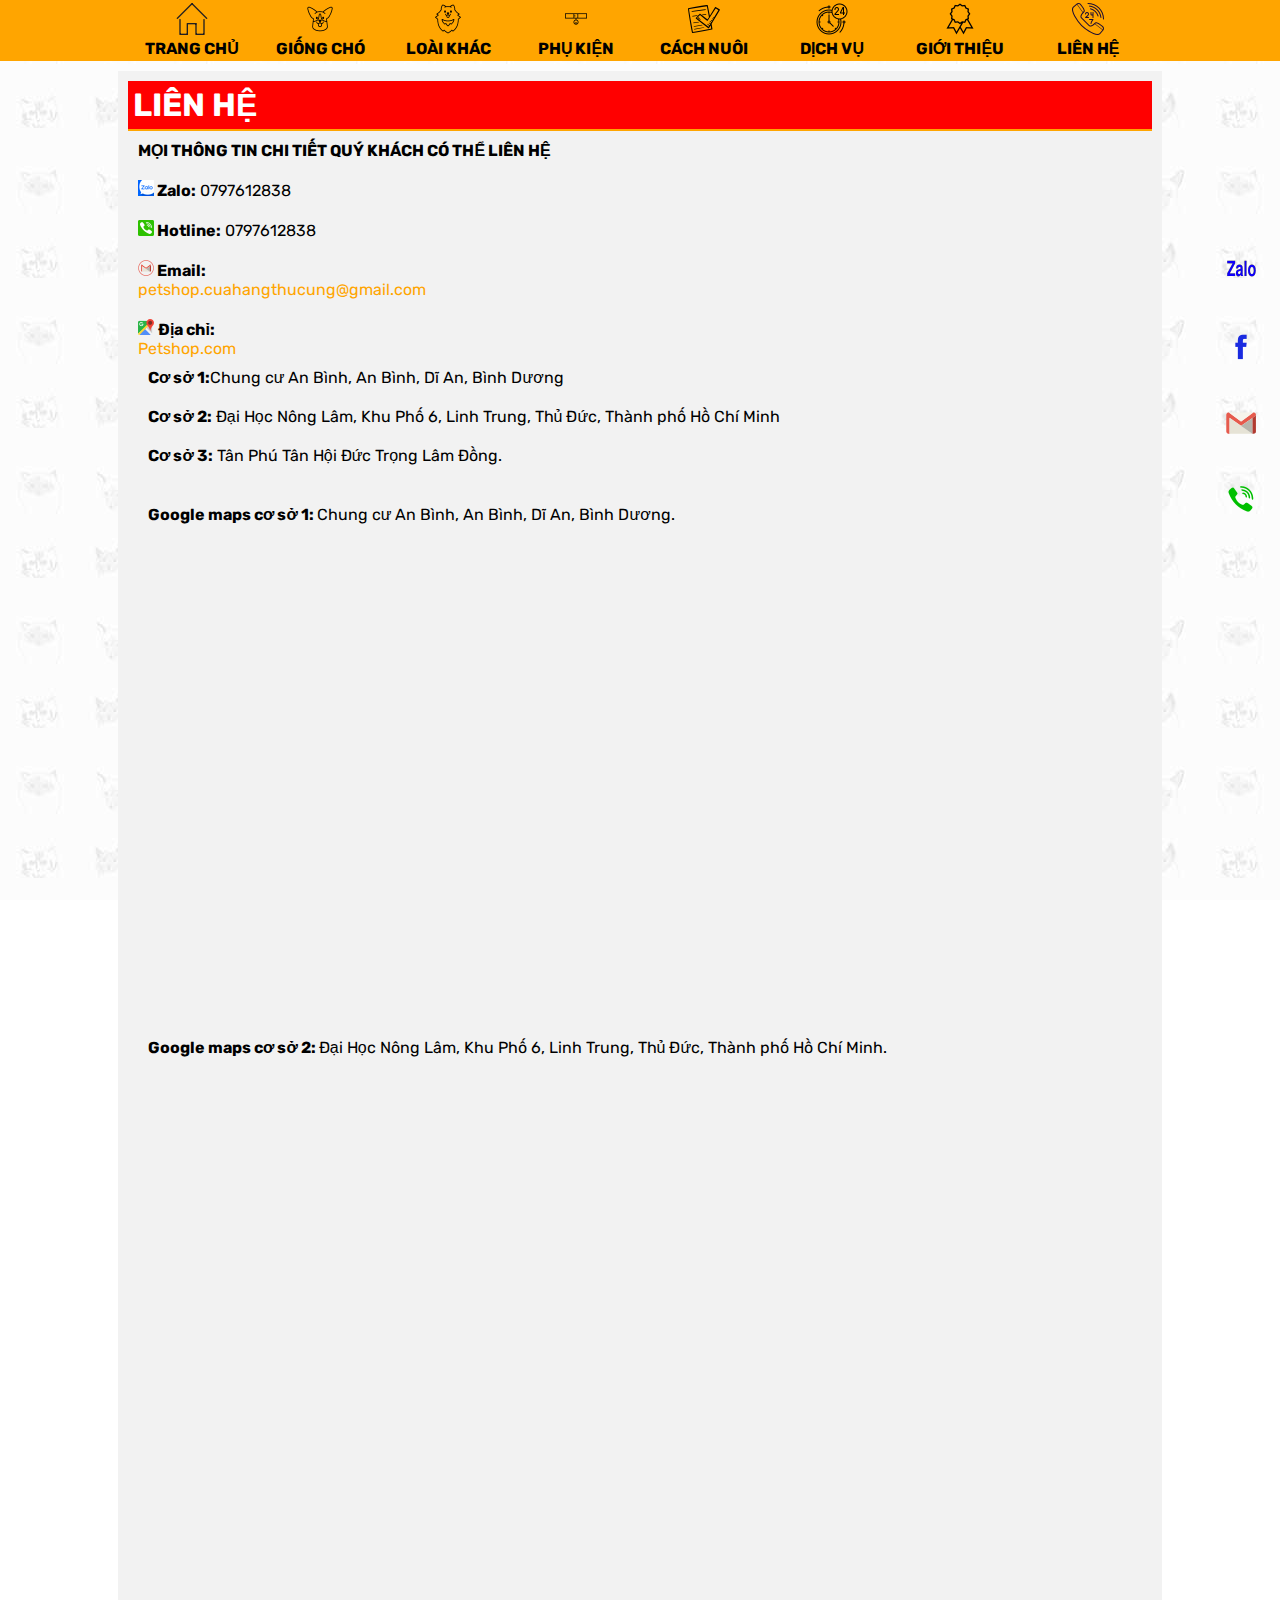
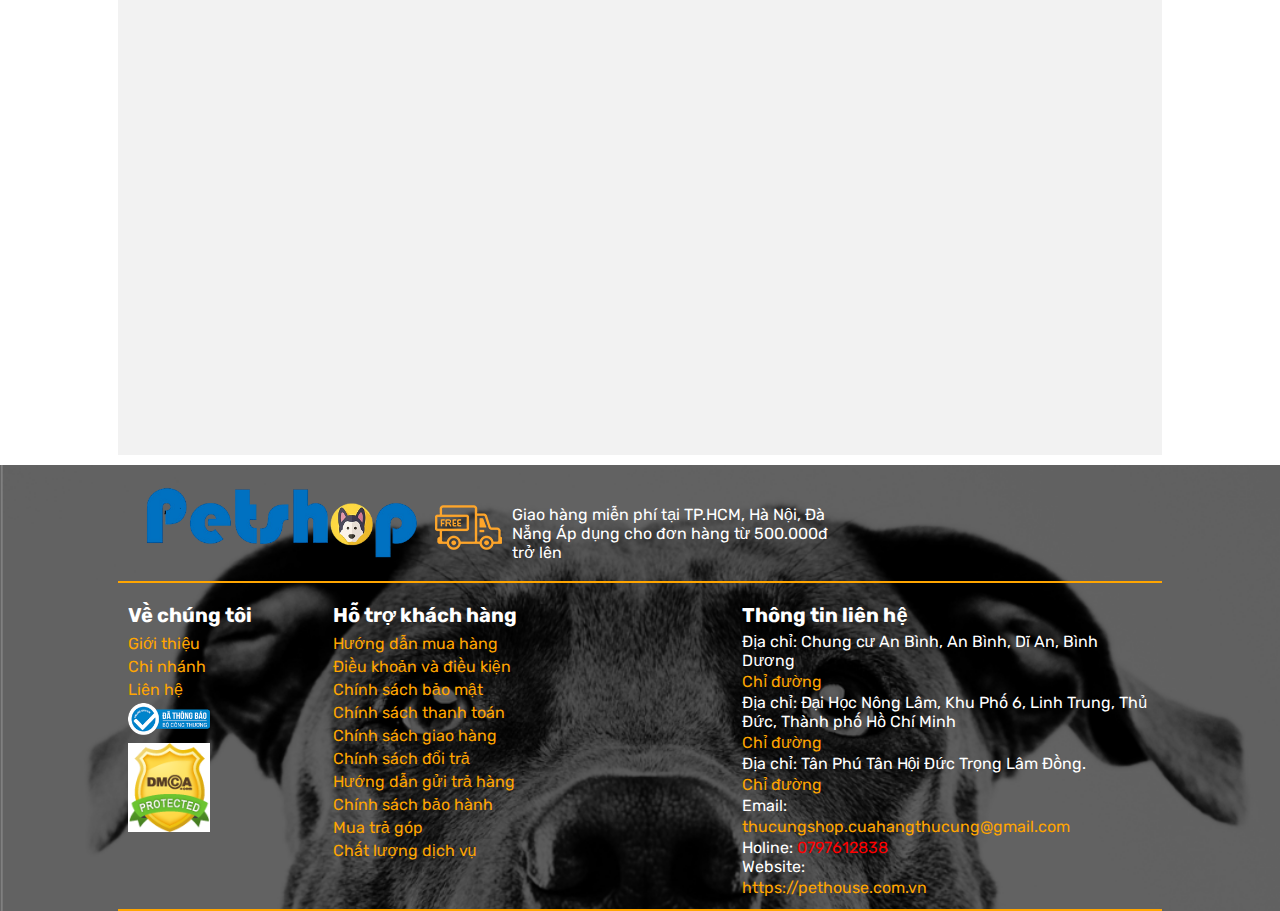
<file: lienhe.html>
<!DOCTYPE html>
<html>

<head>
    <title>Pet Shop|Liên hệ</title>
    <meta name="keywords" content="Chó cảnh, pet, cách nuôi chó, mua thú cưng">
    <meta name="description" content="Mua bán chó cảnh">
    <meta http-equiv="refresh" content="3600">
    <meta name="viewport" content="width=device-width, initial-scale=1.0">
    <link href="css/lienhe.css" rel="stylesheet" />
    <link rel="stylesheet" href="https://pro.fontawesome.com/releases/v5.10.0/css/all.css" integrity="sha384-AYmEC3Yw5cVb3ZcuHtOA93w35dYTsvhLPVnYs9eStHfGJvOvKxVfELGroGkvsg+p" crossorigin="anonymous" />
    <link href="image/icon/icon-logo.PNG" rel="shortcut icon" />
    <!-- jQuery library -->
    <script src="https://ajax.googleapis.com/ajax/libs/jquery/3.5.1/jquery.min.js"></script>
    <script src="javascript/style_javascript.js"></script>
</head>

<body>
    <!--  nav -->
    <nav id="nav_menu">
        <ul class="menu">
            <li>
                <a href="index.html">
                    <img src="image/icon/home-icon.png" alt="trang chủ">
                    <span>TRANG CHỦ</span>
                </a>
            </li>
            <li>
                <a href="giongcho.html">
                    <img src="image/icon/giongcho-icon.png" alt="giống chó">
                    <span>GIỐNG CHÓ</span>

                </a>
            </li>
            <li>
                <a href="./loaikhac.html">
                    <img src="image/icon/cuncon-icon.png" alt="cún con">
                    <span>LOÀI KHÁC</span>
                </a>
            </li>
            <li>
                <a href="phukien.html">
                    <img src="image/icon/phukien-icon.png" alt="phụ kiện">
                    <span>PHỤ KIỆN</span>
                </a>
            </li>
            <li>
                <a href="cachnuoi.html">
                    <img src="image/icon/cachnuoi-icon.png" alt="cách nuôi">
                    <span>CÁCH NUÔI</span>
                </a>
            </li>
            <li>
                <a href="dichvu.html">
                    <img src="image/icon/dichvu-icon.png" alt="dịch vụ">
                    <span>DỊCH VỤ</span>
                </a>
            </li>
            <li>
                <a href="gioithieu.html">
                    <img src="image/icon/gioithieu-icon.png" alt="giới thiệu">
                    <span>GIỚI THIỆU</span>
                </a>
            </li>
            <li>
                <a href="lienhe.html">
                    <img src="image/icon/lienhe-icon.png" alt="liên hệ">
                    <span>LIÊN HỆ</span>
                </a>
            </li>
        </ul>
    </nav>

    <!--section-->
    <section class="main">
        <h1>Liên hệ</h1>
        <h4>Mọi thông tin chi tiết quý khách có thể liên hệ</h4>
        <ul>
            <li><img src="image/icon/zalo-icon-lienhe.png" alt="zalo" /><span class="indam"> Zalo:</span> 0797612838</li>
            <li><img src="image/icon/phone-lienhe-icon.png" alt="điện thoại" /><span class="indam"> Hotline:</span> 0797612838</li>
            <li><img src="image/icon/mail-icon-lienhe.png" alt="Email" /><span class="indam"> Email:</span> <a href="mailto:petshop.cuahangthucung@gmail.com">petshop.cuahangthucung@gmail.com</a></li>
            <li>
                <img src="image/icon/map-icon.png" alt="Địa chỉ" /> <span class="indam"> Địa chỉ:</span><a href=""> Petshop.com</a>
                <ul>
                    <li><span class="indam">Cơ sở 1:</span>Chung cư An Bình, An Bình, Dĩ An, Bình Dương</li>
                    <li><span class="indam">Cơ sở 2:</span> Đại Học Nông Lâm, Khu Phố 6, Linh Trung, Thủ Đức, Thành phố Hồ Chí Minh</li>
                    <li><span class="indam">Cơ sở 3:</span> Tân Phú Tân Hội Đức Trọng Lâm Đồng.</li>
                </ul>
            </li>
            <li>
                <div>
                    <span class="indam"><i class="fas fa-map-marker-alt"></i> Google maps cơ sở 1: </span>Chung cư An Bình, An Bình, Dĩ An, Bình Dương.
                </div>
                <div class="fa-map">
                    <iframe src="https://www.google.com/maps/embed?pb=!1m18!1m12!1m3!1d3918.2041291086757!2d106.755598995267!3d10.872073225101229!2m3!1f0!2f0!3f0!3m2!1i1024!2i768!4f13.1!3m3!1m2!1s0x3175278813dd8aa1%3A0x4249b1e57f89a055!2zQ2h1bmcgY8awIEFuIELDrG5o!5e0!3m2!1svi!2s!4v1699536262098!5m2!1svi!2s" width="600" height="450" style="border:0;" allowfullscreen="" loading="lazy" referrerpolicy="no-referrer-when-downgrade"></iframe>
                </div>
            </li>
            <li>

                <div>
                    <span class="indam"><i class="fas fa-map-marker-alt"></i> Google maps cơ sở 2: </span>Đại Học Nông Lâm, Khu Phố 6, Linh Trung, Thủ Đức, Thành phố Hồ Chí Minh.
                </div>
                <div class="fa-map">
                    <iframe src="https://www.google.com/maps/embed?pb=!1m18!1m12!1m3!1d3918.2145258785567!2d106.78689077801054!3d10.87128162982868!2m3!1f0!2f0!3f0!3m2!1i1024!2i768!4f13.1!3m3!1m2!1s0x3175276398969f7b%3A0x9672b7efd0893fc4!2zVHLGsOG7nW5nIMSQ4bqhaSBo4buNYyBOw7RuZyBMw6JtIFRQLiBI4buTIENow60gTWluaA!5e0!3m2!1svi!2s!4v1699536418623!5m2!1svi!2s" width="600" height="450" style="border:0;" allowfullscreen="" loading="lazy" referrerpolicy="no-referrer-when-downgrade"></iframe>
                </div>
            </li>
            <li>
                <div class="fa-map">
                    <iframe src="https://www.google.com/maps/embed?pb=!1m18!1m12!1m3!1d3906.573414698798!2d108.3102990242889!3d11.724596714012684!2m3!1f0!2f0!3f0!3m2!1i1024!2i768!4f13.1!3m3!1m2!1s0x31714413134a1187%3A0xfd6d5e3ecca6ddae!2zVMOibiBQaMO6LCDEkOG7qWMgVHLhu41uZywgTMOibSDEkOG7k25nLCBWaeG7h3QgTmFt!5e0!3m2!1svi!2s!4v1699536503229!5m2!1svi!2s" width="600" height="450" style="border:0;" allowfullscreen="" loading="lazy" referrerpolicy="no-referrer-when-downgrade"></iframe>
                </div>
            </li>
        </ul>
    </section>
    <div class="back-to-top" id="backtop">
        <a href="">
            <img src="image/icon/icon-backtotop.png" alt="back to top" />
        </a>
    </div>
    <!-- thong tin lien he -->
    <div class="contact-bubbles">
        <div class="bubbles-zalo">

            <a target="_blank" href="zalo.html"><img src="image/icon/zalo-icon.png" alt="icon" /></a>
        </div>
        <div class="bubbles-mesenge">

            <a target="_blank" href="https://www.facebook.com/Petshop-112119790614434"><img src="image/icon/facebook-icon.png" alt="icon" /></a>

        </div>
        <div class="bubbles-mail">

            <a href="mailto:petshop.cuahangmuabanthucung@gmail.com"><img src="image/icon/mail-icon.png" alt="icon" /></a>

        </div>
        <div class="bubbles-phone">

            <a target="_blank" href="lienhe.html"><img src="image/icon/phone-con-thongtin.png" alt="icon" /></a>

        </div>

    </div>

    <!--footer-->
    <footer>
        <div class="footer">
            <div class="col30 footer-logo">
                <img src="image/icon/logo-shop.png" alt="logoshop" />
            </div>
            <div class="col40 freeship">
                <div><img src="image/icon/icon-shipping.png" alt="shipping" /></div>
                <div>Giao hàng miễn phí tại TP.HCM, Hà Nội, Đà Nẵng Áp dụng cho đơn hàng từ 500.000đ trở lên</div>
            </div>

        </div>
        <div class="footer">
            <div class="col20 footer-info">
                <h6>Về chúng tôi</h6>
                <ul>
                    <li><a href="#">Giới thiệu</a></li>
                    <li><a href="#">Chi nhánh</a></li>
                    <li><a href="#">Liên hệ</a></li>
                    <li>
                        <a target="_blank" href="http://online.gov.vn/"><img src="image/icon/icon-bocongthuong.png" alt="bộ công thương"></a>
                    </li>
                    <li>
                        <a target="_blank" href="https://www.dmca.com/Protection/Status.aspx?ID=1bf3f65e-4ac8-457e-8400-9d299263f727"><img src="image/icon/_dmca_premi_badge_7.png" alt="chứng nhận"></a>
                    </li>
                </ul>
            </div>
            <div class="col40 footer-support">
                <h6>Hỗ trợ khách hàng</h6>
                <ul>
                    <li><a href="#">Hướng dẫn mua hàng</a></li>
                    <li><a href="#">Điều khoản và điều kiện</a></li>
                    <li><a href="#">Chính sách bảo mật</a></li>
                    <li><a href="#">Chính sách thanh toán</a></li>
                    <li><a href="#">Chính sách giao hàng</a></li>
                    <li><a href="#">Chính sách đổi trả</a></li>
                    <li><a href="#">Hướng dẫn gửi trả hàng</a></li>
                    <li><a href="#">Chính sách bảo hành</a></li>
                    <li><a href="#">Mua trả góp</a></li>
                    <li><a href="#">Chất lượng dịch vụ</a></li>
                </ul>
            </div>
            <div class="col40 footer-contact">
                <h6>Thông tin liên hệ</h6>
                <ul>
                    <li>Địa chỉ: Chung cư An Bình, An Bình, Dĩ An, Bình Dương <a target="_blank" href="https://www.google.com/maps/search/dai+hoc+mo+tphcmnguyen+kiem/@10.776026,106.6873724,16.58z?hl=vi-VN">Chỉ đường</a></li>
                    <li>Địa chỉ: Đại Học Nông Lâm, Khu Phố 6, Linh Trung, Thủ Đức, Thành phố Hồ Chí Minh <a target="_blank" href="https://www.google.com/maps/place/Tr%C6%B0%E1%BB%9Dng+%C4%90H+M%E1%BB%9F+
                        TP.+H%E1%BB%93+Ch%C3%AD+Minh/@10.7762811,106.6860528,16.58z/data=!4m5!3m4!1s0x31752f3ae35e3725:0x20c5174a
                        47f97be3!8m2!3d10.776266!4d106.6904628?hl=vi-VN">Chỉ đường</a></li>
                    <li>Địa chỉ:  Tân Phú Tân Hội Đức Trọng Lâm Đồng. <a target="_blank" href="https://www.google.com/maps/place/Tr%C6%B0%E1%BB%9Dng+THPT
                        +L%C6%B0%C6%A1ng+Th%E1%BA%BF+Vinh/@9.9069258,106.5655095,17z/data=!4m5!3m4!1s0x319ff5bf4d219b61:0xc1d836c355101725!8m2!3d9.9069469!4d106.5642804?hl=vi
                        -VN">Chỉ đường</a></li>
                    <li>
                        Email: <a href="mailto:petshop.cuahangthucung@gmail.com">thucungshop.cuahangthucung@gmail.com</a>
                    </li>
                    <li>
                        Holine: <span class="mauholine">0797612838</span>
                    </li>
                    <li>
                        Website: <a href="http://127.0.0.1:5500/index.html">https://pethouse.com.vn</a>
                    </li>
                </ul>
            </div>
        </div>
    </footer>
</body>

</html>
</file>
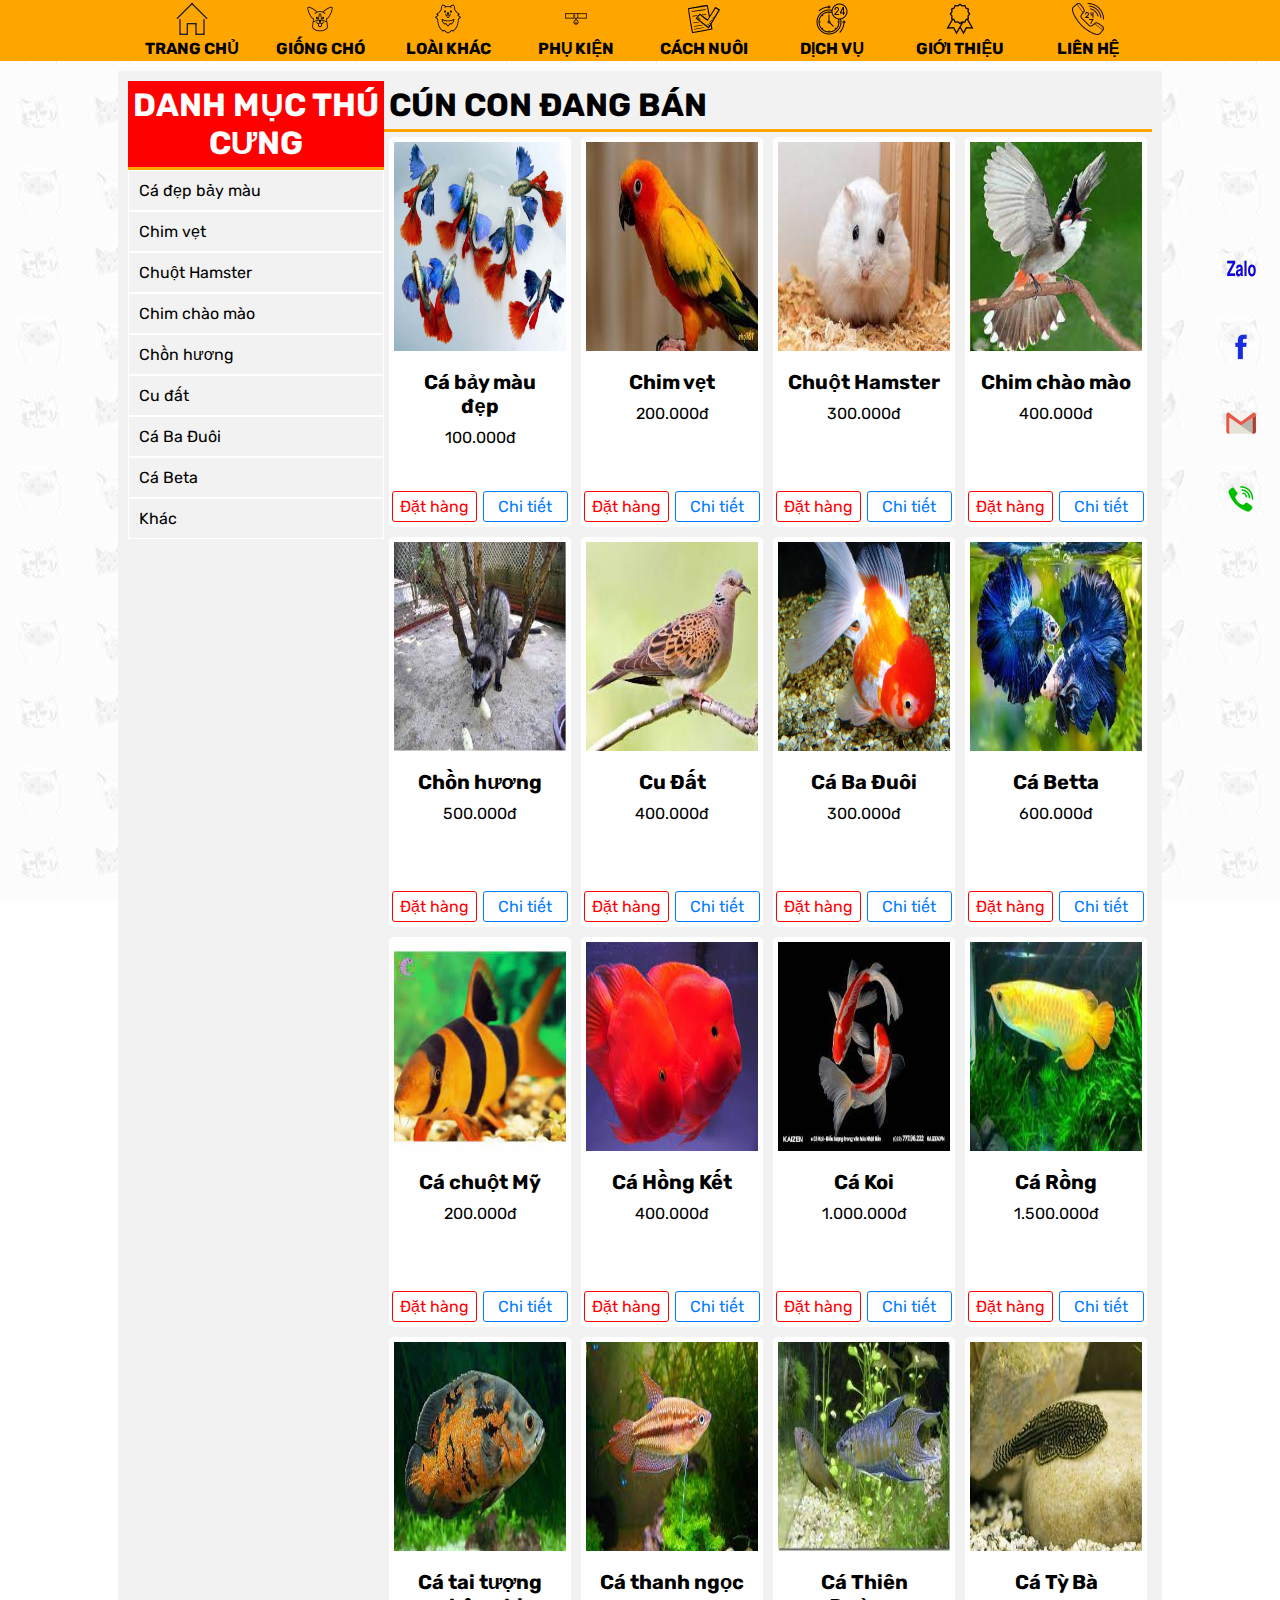
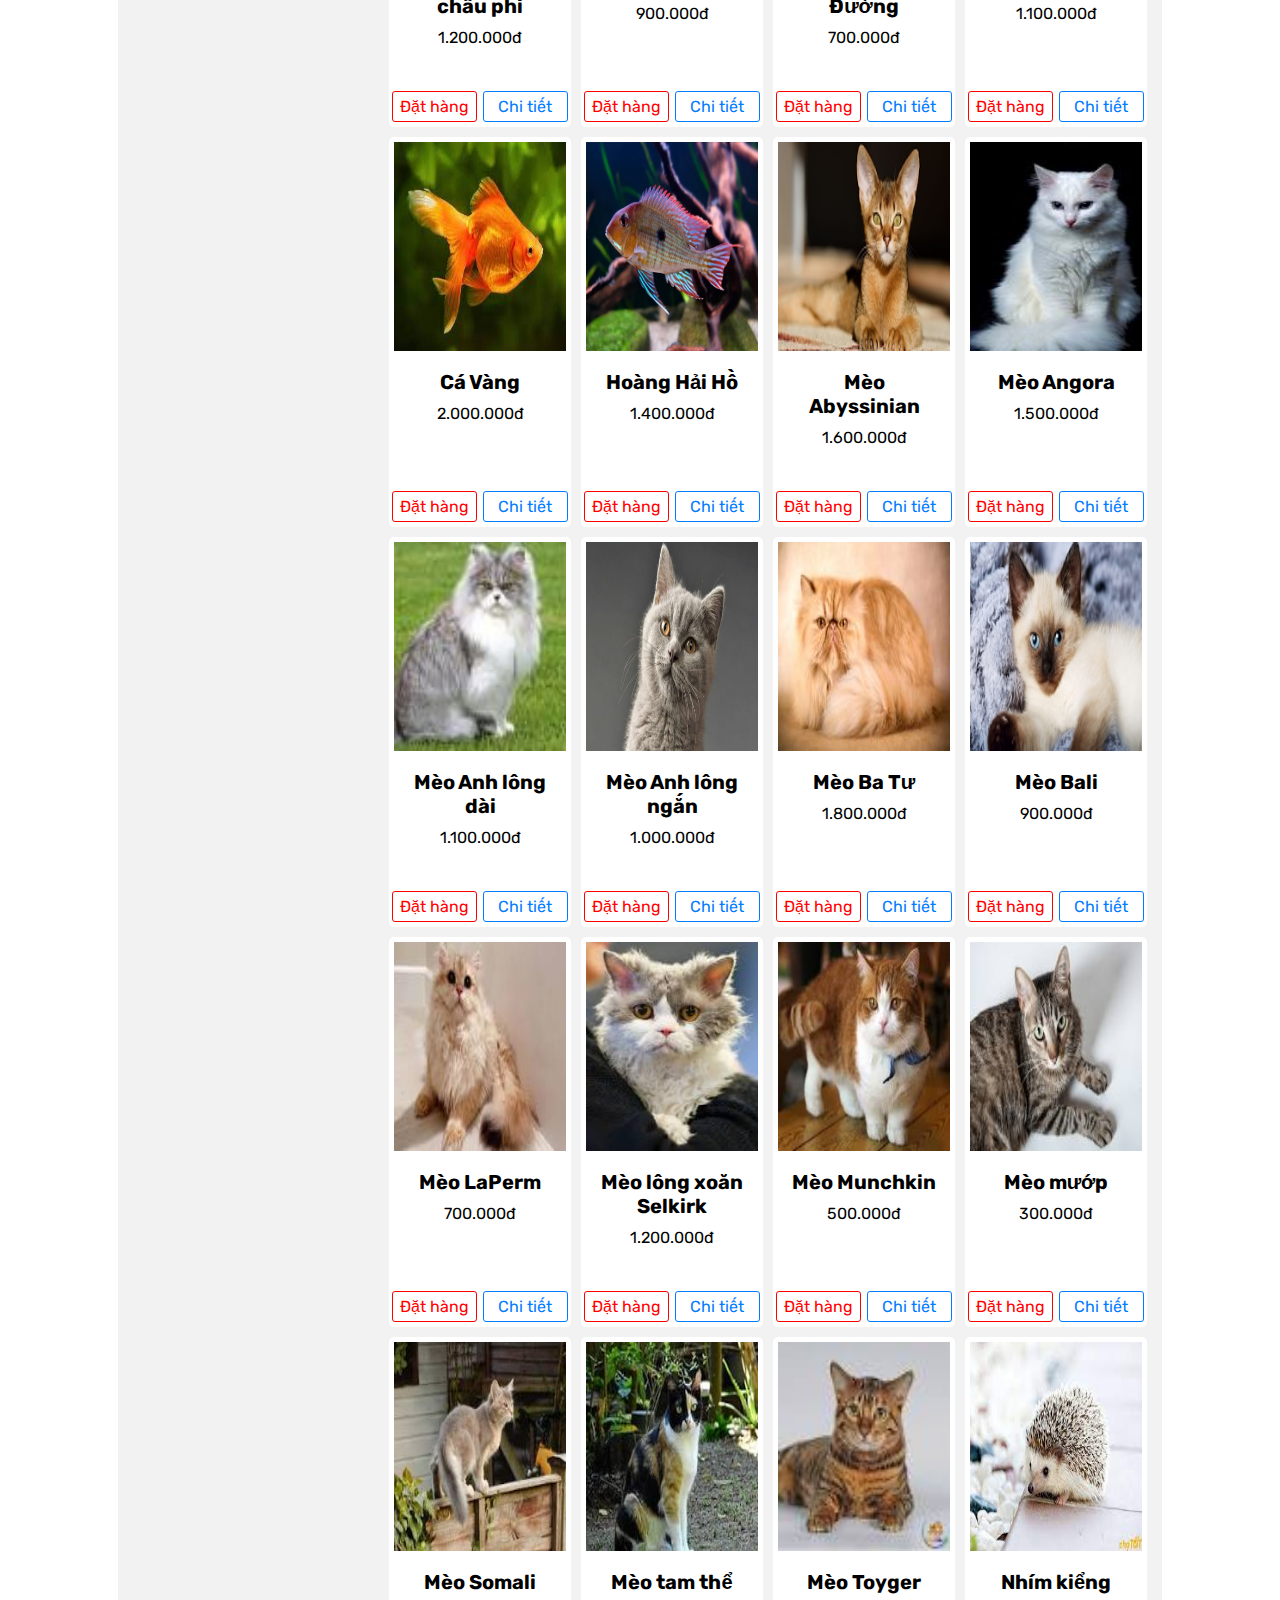
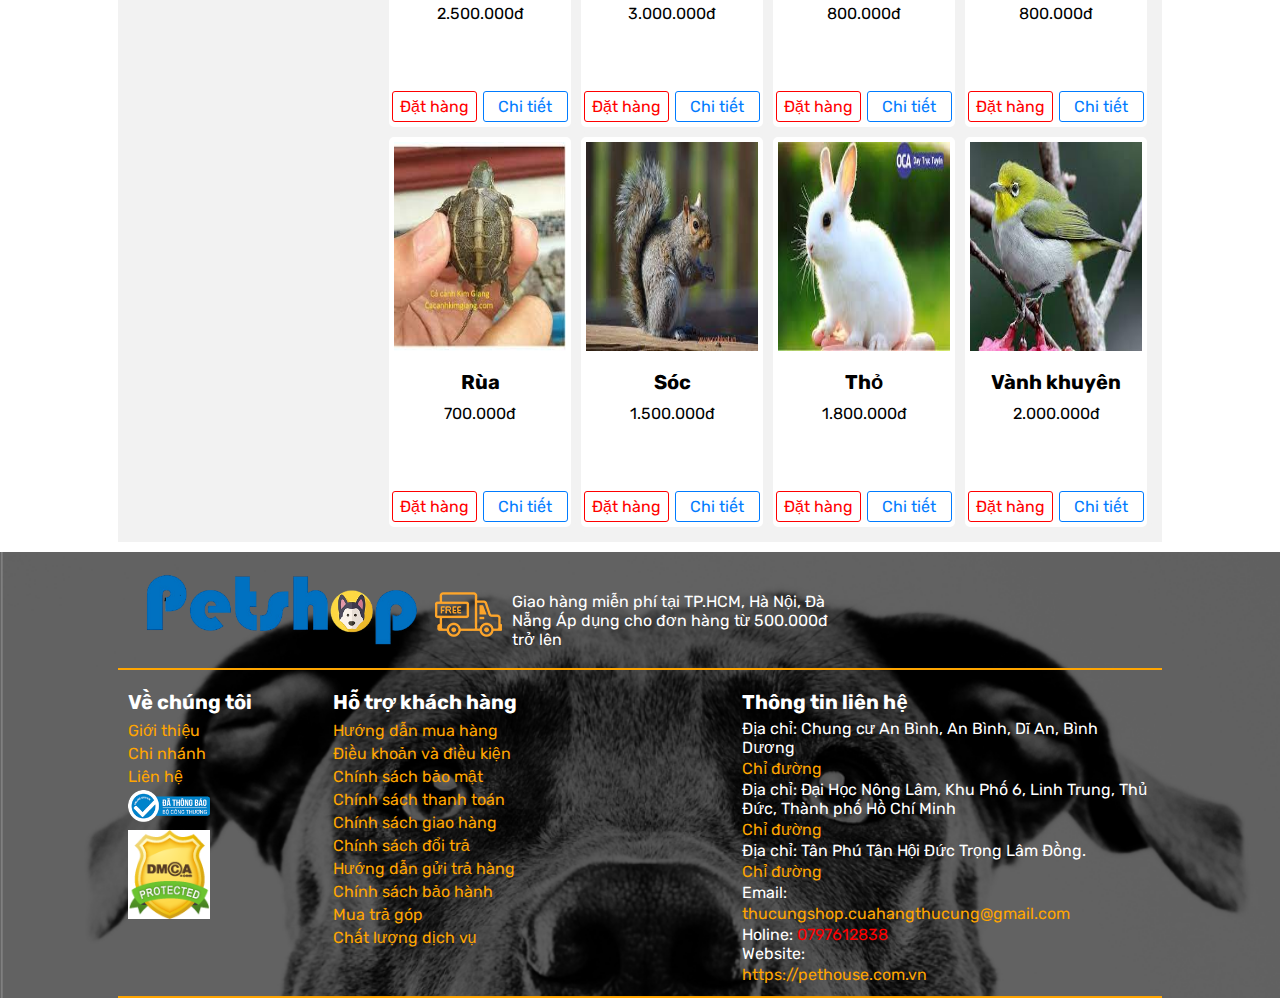
<file: loaikhac.html>
<!DOCTYPE html>
<html>

<head>
    <title>Pet Shop|Loài khác</title>
    <meta name="keywords" content="Chó cảnh, pet, cách nuôi chó, mua thú cưng">
    <meta name="description" content="Mua bán chó cảnh">
    <meta http-equiv="refresh" content="3600">
    <meta name="viewport" content="width=device-width, initial-scale=1.0">
    <link href="css/phukien.css" rel="stylesheet" />
    <link rel="stylesheet" href="https://pro.fontawesome.com/releases/v5.10.0/css/all.css" integrity="sha384-AYmEC3Yw5cVb3ZcuHtOA93w35dYTsvhLPVnYs9eStHfGJvOvKxVfELGroGkvsg+p" crossorigin="anonymous" />
    <link href="image/icon/icon-logo.PNG" rel="shortcut icon" />
    <!-- jQuery library -->
    <script src="https://ajax.googleapis.com/ajax/libs/jquery/3.5.1/jquery.min.js"></script>
    <script src="javascript/style_javascript.js"></script>
</head>

<body>
    <!--  nav -->
    <nav id="nav_menu">
        <ul class="menu">
            <li>
                <a href="index.html">
                    <img src="image/icon/home-icon.png" alt="trang chủ">
                    <span>TRANG CHỦ</span>
                </a>
            </li>
            <li>
                <a href="giongcho.html">
                    <img src="image/icon/giongcho-icon.png" alt="giống chó">
                    <span>GIỐNG CHÓ</span>

                </a>
            </li>
            <li>
                <a href="./loaikhac.html">
                    <img src="image/icon/cuncon-icon.png" alt="cún con">
                    <span>LOÀI KHÁC</span>
                </a>
            </li>
            <li>
                <a href="phukien.html">
                    <img src="image/icon/phukien-icon.png" alt="phụ kiện">
                    <span>PHỤ KIỆN</span>
                </a>
            </li>
            <li>
                <a href="cachnuoi.html">
                    <img src="image/icon/cachnuoi-icon.png" alt="cách nuôi">
                    <span>CÁCH NUÔI</span>
                </a>
            </li>
            <li>
                <a href="dichvu.html">
                    <img src="image/icon/dichvu-icon.png" alt="dịch vụ">
                    <span>DỊCH VỤ</span>
                </a>
            </li>
            <li>
                <a href="gioithieu.html">
                    <img src="image/icon/gioithieu-icon.png" alt="giới thiệu">
                    <span>GIỚI THIỆU</span>
                </a>
            </li>
            <li>
                <a href="lienhe.html">
                    <img src="image/icon/lienhe-icon.png" alt="liên hệ">
                    <span>LIÊN HỆ</span>
                </a>
            </li>
        </ul>
    </nav>

    <!--section-->
    <section class="main">
        <section class="menu_main">
            <h1>DANH MỤC THÚ CƯNG</h1>
            <ul>
                <li>
                    <a href="#">Cá đẹp bảy màu</a>
                </li>
                <li>
                    <a href="#">Chim vẹt</a>
                </li>
                <li>
                    <a href="#">Chuột Hamster</a>
                </li>
                <li>
                    <a href="#">Chim chào mào</a>
                </li>
                <li>
                    <a href="#">Chồn hương</a>
                </li>
                <li>
                    <a href="#">Cu đất</a>
                </li>
                <li>
                    <a href="#">Cá Ba Đuôi</a>
                </li>
                <li>
                    <a href="#">Cá Beta</a>
                </li>
                <li>
                    <a href="#">Khác</a>
                </li>
            </ul>
        </section>
        <section class="info_main">
            <h1>CÚN CON ĐANG BÁN</h1>
            <section class="info">
                <div class="info_product">
                    <img src="image/loaikhac/ca-bay-mau-dep.jpg" alt="hinhanh" />
                    <h6>Cá bảy màu đẹp</h6>
                    <div class="info_product-stars">
                        <i class="fas fa-star star1"></i>
                        <i class="fas fa-star star2"></i>
                        <i class="fas fa-star star3 "></i>
                        <i class="fas fa-star star4"> </i>
                        <i class="fas fa-star star5"></i>
                    </div>
                    <p>100.000đ</p>
                    <div class="choose">
                        <a href="./shoppingcart.html" class="dathang">Đặt hàng</a>
                        <a href="./chitiet.html" class="chitiet">Chi tiết</a>
                    </div>
                </div>
                <div class="info_product">
                    <img src="image/loaikhac/Chim vẹt.jpg" alt="hinhanh" />
                    <h6>Chim vẹt</h6>
                    <div class="info_product-stars">
                        <i class="fas fa-star star1"></i>
                        <i class="fas fa-star star2"></i>
                        <i class="fas fa-star star3 "></i>
                        <i class="fas fa-star star4"> </i>
                        <i class="fas fa-star star5"></i>
                    </div>
                    <p>200.000đ</p>
                    <div class="choose">
                         <a href="./shoppingcart.html" class="dathang">Đặt hàng</a>
                        <a href="./chitiet.html" class="chitiet">Chi tiết</a>
                    </div>
                </div>
                <div class="info_product">
                    <img src="image/loaikhac/Chuột Hamster.jpg" alt="hinhanh" />
                    <h6>Chuột Hamster</h6>
                    <div class="info_product-stars">
                        <i class="fas fa-star star1"></i>
                        <i class="fas fa-star star2"></i>
                        <i class="fas fa-star star3 "></i>
                        <i class="fas fa-star star4"> </i>
                        <i class="fas fa-star star5"></i>
                    </div>
                    <p>300.000đ</p>
                    <div class="choose">
                         <a href="./shoppingcart.html" class="dathang">Đặt hàng</a>
                        <a href="./chitiet.html" class="chitiet">Chi tiết</a>
                    </div>
                </div>
                <div class="info_product">
                    <img src="image/loaikhac/Chào mào.jpg" alt="hinhanh" />
                    <h6>Chim chào mào</h6>
                    <div class="info_product-stars">
                        <i class="fas fa-star star1"></i>
                        <i class="fas fa-star star2"></i>
                        <i class="fas fa-star star3 "></i>
                        <i class="fas fa-star star4"> </i>
                        <i class="fas fa-star star5"></i>
                    </div>
                    <p>400.000đ</p>
                    <div class="choose">
                         <a href="./shoppingcart.html" class="dathang">Đặt hàng</a>
                        <a href="./chitiet.html" class="chitiet">Chi tiết</a>
                    </div>
                </div>
                <div class="info_product">
                    <img src="image/loaikhac/Chồn hương.jpg" alt="hinhanh" />
                    <h6>Chồn hương </h6>
                    <div class="info_product-stars">
                        <i class="fas fa-star star1"></i>
                        <i class="fas fa-star star2"></i>
                        <i class="fas fa-star star3 "></i>
                        <i class="fas fa-star star4"> </i>
                        <i class="fas fa-star star5"></i>
                    </div>
                    <p>500.000đ</p>
                    <div class="choose">
                         <a href="./shoppingcart.html" class="dathang">Đặt hàng</a>
                        <a href="./chitiet.html" class="chitiet">Chi tiết</a>
                    </div>
                </div>
                <div class="info_product">
                    <img src="image/loaikhac/Cu đất.jpg" alt="hinhanh" />
                    <h6>Cu Đất </h6>
                    <div class="info_product-stars">
                        <i class="fas fa-star star1"></i>
                        <i class="fas fa-star star2"></i>
                        <i class="fas fa-star star3 "></i>
                        <i class="fas fa-star star4"> </i>
                        <i class="fas fa-star star5"></i>
                    </div>
                    <p>400.000đ</p>
                    <div class="choose">
                         <a href="./shoppingcart.html" class="dathang">Đặt hàng</a>
                        <a href="./chitiet.html" class="chitiet">Chi tiết</a>
                    </div>
                </div>
                <div class="info_product">
                    <img src="image/loaikhac/Cá ba đuôi.jpg" alt="hinhanh" />
                    <h6>Cá Ba Đuôi</h6>
                    <div class="info_product-stars">
                        <i class="fas fa-star star1"></i>
                        <i class="fas fa-star star2"></i>
                        <i class="fas fa-star star3 "></i>
                        <i class="fas fa-star star4"> </i>
                        <i class="fas fa-star star5"></i>
                    </div>
                    <p>300.000đ</p>
                    <div class="choose">
                         <a href="./shoppingcart.html" class="dathang">Đặt hàng</a>
                        <a href="./chitiet.html" class="chitiet">Chi tiết</a>
                    </div>
                </div>
                <div class="info_product">
                    <img src="image/loaikhac/Cá Betta.jpg" alt="hinhanh" />
                    <h6>Cá Betta</h6>
                    <div class="info_product-stars">
                        <i class="fas fa-star star1"></i>
                        <i class="fas fa-star star2"></i>
                        <i class="fas fa-star star3 "></i>
                        <i class="fas fa-star star4"> </i>
                        <i class="fas fa-star star5"></i>
                    </div>
                    <p>600.000đ</p>
                    <div class="choose">
                         <a href="./shoppingcart.html" class="dathang">Đặt hàng</a>
                        <a href="./chitiet.html" class="chitiet">Chi tiết</a>
                    </div>
                </div>
                <div class="info_product">
                    <img src="image/loaikhac/Cá Chuột Mỹ.jpg" alt="hinhanh" />
                    <h6>Cá chuột Mỹ </h6>
                    <div class="info_product-stars">
                        <i class="fas fa-star star1"></i>
                        <i class="fas fa-star star2"></i>
                        <i class="fas fa-star star3 "></i>
                        <i class="fas fa-star star4"> </i>
                        <i class="fas fa-star star5"></i>
                    </div>
                    <p>200.000đ</p>
                    <div class="choose">
                         <a href="./shoppingcart.html" class="dathang">Đặt hàng</a>
                        <a href="./chitiet.html" class="chitiet">Chi tiết</a>
                    </div>
                </div>
                <div class="info_product">
                    <img src="image/loaikhac/Cá hồng két.jpg" alt="hinhanh" />
                    <h6>Cá Hồng Kết</h6>
                    <div class="info_product-stars">
                        <i class="fas fa-star star1"></i>
                        <i class="fas fa-star star2"></i>
                        <i class="fas fa-star star3 "></i>
                        <i class="fas fa-star star4"> </i>
                        <i class="fas fa-star star5"></i>
                    </div>
                    <p>400.000đ</p>
                    <div class="choose">
                         <a href="./shoppingcart.html" class="dathang">Đặt hàng</a>
                        <a href="./chitiet.html" class="chitiet">Chi tiết</a>
                    </div>
                </div>
                <div class="info_product">
                    <img src="image/loaikhac/Cá Koi.jpg" alt="hinhanh" />
                    <h6>Cá Koi</h6>
                    <div class="info_product-stars">
                        <i class="fas fa-star star1"></i>
                        <i class="fas fa-star star2"></i>
                        <i class="fas fa-star star3 "></i>
                        <i class="fas fa-star star4"> </i>
                        <i class="fas fa-star star5"></i>
                    </div>
                    <p>1.000.000đ</p>
                    <div class="choose">
                         <a href="./shoppingcart.html" class="dathang">Đặt hàng</a>
                        <a href="./chitiet.html" class="chitiet">Chi tiết</a>
                    </div>
                </div>
                <div class="info_product">
                    <img src="image/loaikhac/Cá Rồng.jpg" alt="hinhanh" />
                    <h6>Cá Rồng</h6>
                    <div class="info_product-stars">
                        <i class="fas fa-star star1"></i>
                        <i class="fas fa-star star2"></i>
                        <i class="fas fa-star star3 "></i>
                        <i class="fas fa-star star4"> </i>
                        <i class="fas fa-star star5"></i>
                    </div>
                    <p>1.500.000đ</p>
                    <div class="choose">
                         <a href="./shoppingcart.html" class="dathang">Đặt hàng</a>
                        <a href="./chitiet.html" class="chitiet">Chi tiết</a>
                    </div>
                </div>
                <div class="info_product">
                    <img src="image/loaikhac/Cá tai tượng châu phi.jpg" alt="hinhanh" />
                    <h6>Cá tai tượng châu phi</h6>
                    <div class="info_product-stars">
                        <i class="fas fa-star star1"></i>
                        <i class="fas fa-star star2"></i>
                        <i class="fas fa-star star3 "></i>
                        <i class="fas fa-star star4"> </i>
                        <i class="fas fa-star star5"></i>
                    </div>
                    <p>1.200.000đ</p>
                    <div class="choose">
                         <a href="./shoppingcart.html" class="dathang">Đặt hàng</a>
                        <a href="./chitiet.html" class="chitiet">Chi tiết</a>
                    </div>
                </div>

                <div class="info_product">
                    <img src="image/loaikhac/Cá thanh ngọc.jpg" alt="hinhanh" />
                    <h6>Cá thanh ngọc</h6>
                    <div class="info_product-stars">
                        <i class="fas fa-star star1"></i>
                        <i class="fas fa-star star2"></i>
                        <i class="fas fa-star star3"></i>
                        <i class="fas fa-star star4"> </i>
                        <i class="fas fa-star star5"></i>
                    </div>
                    <p>900.000đ</p>
                    <div class="choose">
                         <a href="./shoppingcart.html" class="dathang">Đặt hàng</a>
                        <a href="./chitiet.html" class="chitiet">Chi tiết</a>
                    </div>
                </div>

                <div class="info_product">
                    <img src="image/loaikhac/Cá Thiên Đường - Copy.jpg" alt="hinhanh" />
                    <h6>Cá Thiên Đường</h6>
                    <div class="info_product-stars">
                        <i class="fas fa-star star1"></i>
                        <i class="fas fa-star star2"></i>
                        <i class="fas fa-star star3 "></i>
                        <i class="fas fa-star star4"> </i>
                        <i class="fas fa-star star5"></i>
                    </div>
                    <p>700.000đ</p>
                    <div class="choose">
                         <a href="./shoppingcart.html" class="dathang">Đặt hàng</a>
                        <a href="./chitiet.html" class="chitiet">Chi tiết</a>
                    </div>
                </div>

                <div class="info_product">
                    <img src="image/loaikhac/Cá Tỳ Bà.jpg" alt="hinhanh" />
                    <h6>Cá Tỳ Bà</h6>
                    <div class="info_product-stars">
                        <i class="fas fa-star star1"></i>
                        <i class="fas fa-star star2"></i>
                        <i class="fas fa-star star3 "></i>
                        <i class="fas fa-star star4"> </i>
                        <i class="fas fa-star star5"></i>
                    </div>
                    <p>1.100.000đ</p>
                    <div class="choose">
                         <a href="./shoppingcart.html" class="dathang">Đặt hàng</a>
                        <a href="./chitiet.html" class="chitiet">Chi tiết</a>
                    </div>
                </div>

                <div class="info_product">
                    <img src="image/loaikhac/Cá vàng.jpg" alt="hinhanh" />
                    <h6>Cá Vàng</h6>
                    <div class="info_product-stars">
                        <i class="fas fa-star star1"></i>
                        <i class="fas fa-star star2"></i>
                        <i class="fas fa-star star3"></i>
                        <i class="fas fa-star star4"></i>
                        <i class="fas fa-star star5"></i>
                    </div>
                    <p>2.000.000đ</p>
                    <div class="choose">
                         <a href="./shoppingcart.html" class="dathang">Đặt hàng</a>
                        <a href="./chitiet.html" class="chitiet">Chi tiết</a>
                    </div>
                </div>

                <div class="info_product">
                    <img src="image/loaikhac/Hoàng Hải Hồ.webp" alt="hinhanh" />
                    <h6>Hoàng Hải Hồ
                    </h6>
                    <div class="info_product-stars">
                        <i class="fas fa-star star1"></i>
                        <i class="fas fa-star star2"></i>
                        <i class="fas fa-star star3 "></i>
                        <i class="fas fa-star star4"> </i>
                        <i class="fas fa-star star5"></i>
                    </div>
                    <p>1.400.000đ</p>
                    <div class="choose">
                         <a href="./shoppingcart.html" class="dathang">Đặt hàng</a>
                        <a href="./chitiet.html" class="chitiet">Chi tiết</a>
                    </div>
                </div>

                <div class="info_product">
                    <img src="image/loaikhac/Mèo Abyssinian.jpg" alt="hinhanh" />
                    <h6>Mèo Abyssinian</h6>
                    <div class="info_product-stars">
                        <i class="fas fa-star star1"></i>
                        <i class="fas fa-star star2"></i>
                        <i class="fas fa-star star3 "></i>
                        <i class="fas fa-star star4"> </i>
                        <i class="fas fa-star star5"></i>
                    </div>
                    <p>1.600.000đ</p>
                    <div class="choose">
                         <a href="./shoppingcart.html" class="dathang">Đặt hàng</a>
                        <a href="./chitiet.html" class="chitiet">Chi tiết</a>
                    </div>
                </div>

                <div class="info_product">
                    <img src="image/loaikhac/Mèo Angora.jpg" alt="hinhanh" />
                    <h6>Mèo Angora</h6>
                    <div class="info_product-stars">
                        <i class="fas fa-star star1"></i>
                        <i class="fas fa-star star2"></i>
                        <i class="fas fa-star star3 "></i>
                        <i class="fas fa-star star4"> </i>
                        <i class="fas fa-star star5"></i>
                    </div>
                    <p>1.500.000đ</p>
                    <div class="choose">
                         <a href="./shoppingcart.html" class="dathang">Đặt hàng</a>
                        <a href="./chitiet.html" class="chitiet">Chi tiết</a>
                    </div>
                </div>

                <div class="info_product">
                    <img src="image/loaikhac/Mèo Anh lông dài.jpg" alt="hinhanh" />
                    <h6>Mèo Anh lông dài</h6>
                    <div class="info_product-stars">
                        <i class="fas fa-star star1"></i>
                        <i class="fas fa-star star2"></i>
                        <i class="fas fa-star star3 "></i>
                        <i class="fas fa-star star4"> </i>
                        <i class="fas fa-star star5"></i>
                    </div>
                    <p>1.100.000đ</p>
                    <div class="choose">
                         <a href="./shoppingcart.html" class="dathang">Đặt hàng</a>
                        <a href="./chitiet.html" class="chitiet">Chi tiết</a>
                    </div>
                </div>

                <div class="info_product">
                    <img src="image/loaikhac/Mèo Anh lông ngắn.jpg" alt="hinhanh" />
                    <h6>Mèo Anh lông ngắn</h6>
                    <div class="info_product-stars">
                        <i class="fas fa-star star1"></i>
                        <i class="fas fa-star star2"></i>
                        <i class="fas fa-star star3 "></i>
                        <i class="fas fa-star star4"> </i>
                        <i class="fas fa-star star5"></i>
                    </div>
                    <p>1.000.000đ</p>
                    <div class="choose">
                         <a href="./shoppingcart.html" class="dathang">Đặt hàng</a>
                        <a href="./chitiet.html" class="chitiet">Chi tiết</a>
                    </div>
                </div>

                <div class="info_product">
                    <img src="image/loaikhac/Mèo Ba Tư.jpg" alt="hinhanh" />
                    <h6>Mèo Ba Tư </h6>
                    <div class="info_product-stars">
                        <i class="fas fa-star star1"></i>
                        <i class="fas fa-star star2"></i>
                        <i class="fas fa-star star3 "></i>
                        <i class="fas fa-star star4"> </i>
                        <i class="fas fa-star star5"></i>
                    </div>
                    <p>1.800.000đ</p>
                    <div class="choose">
                         <a href="./shoppingcart.html" class="dathang">Đặt hàng</a>
                        <a href="./chitiet.html" class="chitiet">Chi tiết</a>
                    </div>
                </div>
                <div class="info_product">
                    <img src="image/loaikhac/Mèo Bali.jpg" alt="hinhanh" />
                    <h6>Mèo Bali</h6>
                    <div class="info_product-stars">
                        <i class="fas fa-star star1"></i>
                        <i class="fas fa-star star2"></i>
                        <i class="fas fa-star star3 "></i>
                        <i class="fas fa-star star4"> </i>
                        <i class="fas fa-star star5"></i>
                    </div>
                    <p>900.000đ</p>
                    <div class="choose">
                         <a href="./shoppingcart.html" class="dathang">Đặt hàng</a>
                        <a href="./chitiet.html" class="chitiet">Chi tiết</a>
                    </div>
                </div>
                <div class="info_product">
                    <img src="image/loaikhac/Mèo LaPerm.jpg" alt="hinhanh" />
                    <h6>Mèo LaPerm</h6>
                    <div class="info_product-stars">
                        <i class="fas fa-star star1"></i>
                        <i class="fas fa-star star2"></i>
                        <i class="fas fa-star star3 "></i>
                        <i class="fas fa-star star4"> </i>
                        <i class="fas fa-star star5"></i>
                    </div>
                    <p>700.000đ</p>
                    <div class="choose">
                         <a href="./shoppingcart.html" class="dathang">Đặt hàng</a>
                        <a href="./chitiet.html" class="chitiet">Chi tiết</a>
                    </div>
                </div>
                <div class="info_product">
                    <img src="image/loaikhac/Mèo lông xoăn Selkirk.jpg" alt="hinhanh" />
                    <h6>Mèo lông xoăn Selkirk</h6>
                    <div class="info_product-stars">
                        <i class="fas fa-star star1"></i>
                        <i class="fas fa-star star2"></i>
                        <i class="fas fa-star star3 "></i>
                        <i class="fas fa-star star4"> </i>
                        <i class="fas fa-star star5"></i>
                    </div>
                    <p>1.200.000đ</p>
                    <div class="choose">
                         <a href="./shoppingcart.html" class="dathang">Đặt hàng</a>
                        <a href="./chitiet.html" class="chitiet">Chi tiết</a>
                    </div>
                </div>
                <div class="info_product">
                    <img src="image/loaikhac/Mèo Munchkin.jpg" alt="hinhanh" />
                    <h6>Mèo Munchkin</h6>
                    <div class="info_product-stars">
                        <i class="fas fa-star star1"></i>
                        <i class="fas fa-star star2"></i>
                        <i class="fas fa-star star3 "></i>
                        <i class="fas fa-star star4"> </i>
                        <i class="fas fa-star star5"></i>
                    </div>
                    <p>500.000đ</p>
                    <div class="choose">
                         <a href="./shoppingcart.html" class="dathang">Đặt hàng</a>
                        <a href="./chitiet.html" class="chitiet">Chi tiết</a>
                    </div>
                </div>
                <div class="info_product">
                    <img src="image/loaikhac/Mèo mướp.jpg" alt="hinhanh" />
                    <h6>Mèo mướp</h6>
                    <div class="info_product-stars">
                        <i class="fas fa-star star1"></i>
                        <i class="fas fa-star star2"></i>
                        <i class="fas fa-star star3 "></i>
                        <i class="fas fa-star star4"> </i>
                        <i class="fas fa-star star5"></i>
                    </div>
                    <p>300.000đ</p>
                    <div class="choose">
                         <a href="./shoppingcart.html" class="dathang">Đặt hàng</a>
                        <a href="./chitiet.html" class="chitiet">Chi tiết</a>
                    </div>
                </div>
                <div class="info_product">
                    <img src="image/loaikhac/Mèo Somali.jpg" alt="hinhanh" />
                    <h6>Mèo Somali</h6>
                    <div class="info_product-stars">
                        <i class="fas fa-star star1"></i>
                        <i class="fas fa-star star2"></i>
                        <i class="fas fa-star star3 "></i>
                        <i class="fas fa-star star4"> </i>
                        <i class="fas fa-star star5"></i>
                    </div>
                    <p>2.500.000đ</p>
                    <div class="choose">
                         <a href="./shoppingcart.html" class="dathang">Đặt hàng</a>
                        <a href="./chitiet.html" class="chitiet">Chi tiết</a>
                    </div>
                </div>
                <div class="info_product">
                    <img src="image/loaikhac/Mèo tam thể.jpg" alt="hinhanh" />
                    <h6>Mèo tam thể</h6>
                    <div class="info_product-stars">
                        <i class="fas fa-star star1"></i>
                        <i class="fas fa-star star2"></i>
                        <i class="fas fa-star star3 "></i>
                        <i class="fas fa-star star4"> </i>
                        <i class="fas fa-star star5"></i>
                    </div>
                    <p>3.000.000đ</p>
                    <div class="choose">
                         <a href="./shoppingcart.html" class="dathang">Đặt hàng</a>
                        <a href="./chitiet.html" class="chitiet">Chi tiết</a>
                    </div>
                </div>
                <div class="info_product">
                    <img src="image/loaikhac/Mèo Toyger.jpg" alt="hinhanh"/>
                    <h6>Mèo Toyger</h6>
                    <div class="info_product-stars">
                        <i class="fas fa-star star1"></i>
                        <i class="fas fa-star star2"></i>
                        <i class="fas fa-star star3 "></i>
                        <i class="fas fa-star star4"></i>
                        <i class="fas fa-star star5"></i>
                    </div>
                    <p>800.000đ</p>
                    <div class="choose">
                         <a href="./shoppingcart.html" class="dathang">Đặt hàng</a>
                        <a href="./chitiet.html" class="chitiet">Chi tiết</a>
                    </div>
                </div>
                <div class="info_product">
                    <img src="image/loaikhac/Nhím kiểng.jpg" alt="hinhanh" />
                    <h6>Nhím kiểng</h6>
                    <div class="info_product-stars">
                        <i class="fas fa-star star1"></i>
                        <i class="fas fa-star star2"></i>
                        <i class="fas fa-star star3 "></i>
                        <i class="fas fa-star star4"> </i>
                        <i class="fas fa-star star5"></i>
                    </div>
                    <p>800.000đ</p>
                    <div class="choose">
                         <a href="./shoppingcart.html" class="dathang">Đặt hàng</a>
                        <a href="./chitiet.html" class="chitiet">Chi tiết</a>
                    </div>
                </div>
                <div class="info_product">
                    <img src="image/loaikhac/Rùa.jpg" alt="hinhanh" />
                    <h6>Rùa</h6>
                    <div class="info_product-stars">
                        <i class="fas fa-star star1"></i>
                        <i class="fas fa-star star2"></i>
                        <i class="fas fa-star star3 "></i>
                        <i class="fas fa-star star4"> </i>
                        <i class="fas fa-star star5"></i>
                    </div>
                    <p>700.000đ</p>
                    <div class="choose">
                         <a href="./shoppingcart.html" class="dathang">Đặt hàng</a>
                        <a href="./chitiet.html" class="chitiet">Chi tiết</a>
                    </div>
                </div>
                <div class="info_product">
                    <img src="image/loaikhac/sóc.jpg" alt="hinhanh" />
                    <h6>Sóc</h6>
                    <div class="info_product-stars">
                        <i class="fas fa-star star1"></i>
                        <i class="fas fa-star star2"></i>
                        <i class="fas fa-star star3 "></i>
                        <i class="fas fa-star star4"> </i>
                        <i class="fas fa-star star5"></i>
                    </div>
                    <p>1.500.000đ</p>
                    <div class="choose">
                         <a href="./shoppingcart.html" class="dathang">Đặt hàng</a>
                        <a href="./chitiet.html" class="chitiet">Chi tiết</a>
                    </div>
                </div>
                <div class="info_product">
                    <img src="image/loaikhac/Thỏ.jpg" alt="hinhanh" />
                    <h6>Thỏ</h6>
                    <div class="info_product-stars">
                        <i class="fas fa-star star1"></i>
                        <i class="fas fa-star star2"></i>
                        <i class="fas fa-star star3 "></i>
                        <i class="fas fa-star star4"> </i>
                        <i class="fas fa-star star5"></i>
                    </div>
                    <p>1.800.000đ</p>
                    <div class="choose">
                         <a href="./shoppingcart.html" class="dathang">Đặt hàng</a>
                        <a href="./chitiet.html" class="chitiet">Chi tiết</a>
                    </div>
                </div>
                <div class="info_product">
                    <img src="image/loaikhac/Vành khuyên.jpg" alt="hinhanh" />
                    <h6>Vành khuyên</h6>
                    <div class="info_product-stars">
                        <i class="fas fa-star star1"></i>
                        <i class="fas fa-star star2"></i>
                        <i class="fas fa-star star3 "></i>
                        <i class="fas fa-star star4"> </i>
                        <i class="fas fa-star star5"></i>
                    </div>
                    <p>2.000.000đ</p>
                    <div class="choose">
                         <a href="./shoppingcart.html" class="dathang">Đặt hàng</a>
                        <a href="./chitiet.html" class="chitiet">Chi tiết</a>
                    </div>
                </div>
            </section>

        </section>
    </section>
    <div class="back-to-top" id="backtop">
        <a href="">
            <img src="image/icon/icon-backtotop.png" alt="back to top" />
        </a>
    </div>
    <!-- thong tin lien he -->
    <div class="contact-bubbles">
        <div class="bubbles-zalo">

            <a target="_blank" href="zalo.html"><img src="image/icon/zalo-icon.png" alt="icon" /></a>
        </div>
        <div class="bubbles-mesenge">

            <a target="_blank" href="https://www.facebook.com/Petshop-112119790614434"><img src="image/icon/facebook-icon.png" alt="icon" /></a>

        </div>
        <div class="bubbles-mail">

            <a href="mailto:petshop.cuahangmuabanthucung@gmail.com"><img src="image/icon/mail-icon.png" alt="icon" /></a>

        </div>
        <div class="bubbles-phone">

            <a target="_blank" href="lienhe.html"><img src="image/icon/phone-con-thongtin.png" alt="icon" /></a>

        </div>

    </div>
<!-- Xong -->
    <!--footer-->
    <footer>
        <div class="footer">
            <div class="col30 footer-logo">
                <img src="image/icon/logo-shop.png" alt="logoshop" />
            </div>
            <div class="col40 freeship">
                <div><img src="image/icon/icon-shipping.png" alt="shipping" /></div>
                <div>Giao hàng miễn phí tại TP.HCM, Hà Nội, Đà Nẵng Áp dụng cho đơn hàng từ 500.000đ trở lên</div>
            </div>

        </div>
        <div class="footer">
            <div class="col20 footer-info">
                <h6>Về chúng tôi</h6>
                <ul>
                    <li><a href="#">Giới thiệu</a></li>
                    <li><a href="#">Chi nhánh</a></li>
                    <li><a href="#">Liên hệ</a></li>
                    <li>
                        <a target="_blank" href="http://online.gov.vn/"><img src="image/icon/icon-bocongthuong.png" alt="bộ công thương"></a>
                    </li>
                    <li>
                        <a target="_blank" href="https://www.dmca.com/Protection/Status.aspx?ID=1bf3f65e-4ac8-457e-8400-9d299263f727"><img src="image/icon/_dmca_premi_badge_7.png" alt="chứng nhận"></a>
                    </li>
                </ul>
            </div>
            <div class="col40 footer-support">
                <h6>Hỗ trợ khách hàng</h6>
                <ul>
                    <li><a href="#">Hướng dẫn mua hàng</a></li>
                    <li><a href="#">Điều khoản và điều kiện</a></li>
                    <li><a href="#">Chính sách bảo mật</a></li>
                    <li><a href="#">Chính sách thanh toán</a></li>
                    <li><a href="#">Chính sách giao hàng</a></li>
                    <li><a href="#">Chính sách đổi trả</a></li>
                    <li><a href="#">Hướng dẫn gửi trả hàng</a></li>
                    <li><a href="#">Chính sách bảo hành</a></li>
                    <li><a href="#">Mua trả góp</a></li>
                    <li><a href="#">Chất lượng dịch vụ</a></li>
                </ul>
            </div>
            <div class="col40 footer-contact">
                <h6>Thông tin liên hệ</h6>
                <ul>
                    <li>Địa chỉ: Chung cư An Bình, An Bình, Dĩ An, Bình Dương <a target="_blank" href="https://www.google.com/maps/search/dai+hoc+mo+tphcmnguyen+kiem/@10.776026,106.6873724,16.58z?hl=vi-VN">Chỉ đường</a></li>
                    <li>Địa chỉ: Đại Học Nông Lâm, Khu Phố 6, Linh Trung, Thủ Đức, Thành phố Hồ Chí Minh <a target="_blank" href="https://www.google.com/maps/place/Tr%C6%B0%E1%BB%9Dng+%C4%90H+M%E1%BB%9F+
                        TP.+H%E1%BB%93+Ch%C3%AD+Minh/@10.7762811,106.6860528,16.58z/data=!4m5!3m4!1s0x31752f3ae35e3725:0x20c5174a
                        47f97be3!8m2!3d10.776266!4d106.6904628?hl=vi-VN">Chỉ đường</a></li>
                    <li>Địa chỉ:  Tân Phú Tân Hội Đức Trọng Lâm Đồng. <a target="_blank" href="https://www.google.com/maps/place/Tr%C6%B0%E1%BB%9Dng+THPT
                        +L%C6%B0%C6%A1ng+Th%E1%BA%BF+Vinh/@9.9069258,106.5655095,17z/data=!4m5!3m4!1s0x319ff5bf4d219b61:0xc1d836c355101725!8m2!3d9.9069469!4d106.5642804?hl=vi
                        -VN">Chỉ đường</a></li>
                    <li>
                        Email: <a href="mailto:petshop.cuahangthucung@gmail.com">thucungshop.cuahangthucung@gmail.com</a>
                    </li>
                    <li>
                        Holine: <span class="mauholine">0797612838</span>
                    </li>
                    <li>
                        Website: <a href="http://127.0.0.1:5500/index.html">https://pethouse.com.vn</a>
                    </li>
                </ul>
            </div>
        </div>
    </footer>
</body>

</html>
</file>
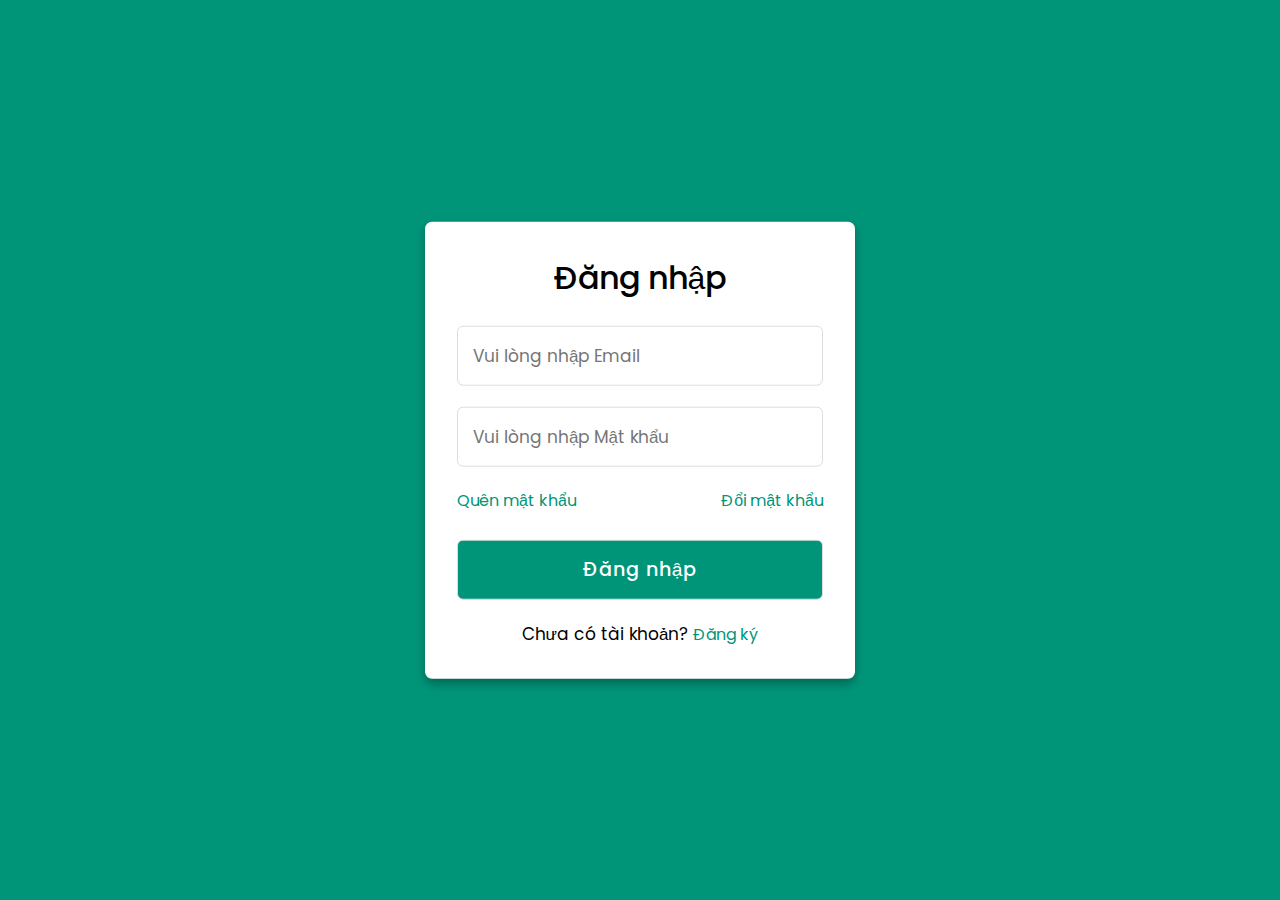
<file: login.html>
<!DOCTYPE html>
<html lang="en">
<head>
  <meta charset="UTF-8">
  <meta name="viewport" content="width=device-width, initial-scale=1.0">
  <meta http-equiv="X-UA-Compatible" content="ie=edge">
  <title>Đăng nhập</title>
  <link rel="stylesheet" href="./css/login__register.css">
</head>
<body>
  <div class="container">
    <div class="login form">
      <header>Đăng nhập</header>
      <form action="#">
        <input type="text" placeholder="Vui lòng nhập Email">
        <input type="password" placeholder="Vui lòng nhập Mật khẩu">
        <div style="display: flex; justify-content: space-between; ">
            <a href="./forget_password.html">Quên mật khẩu</a>
            <a href="./doimatkhau.html">Đổi mật khẩu</a>
        </div>
        <input type="button" class="button" value="Đăng nhập">
      </form>
      <div class="signup">
        <span class="signup">Chưa có tài khoản?
         <a href="./register.html">Đăng ký</a>
        </span>
      </div>
    </div>
  </div>
  <script src="./javascript/style_javascript.js"></script>
</body>
</html>
</file>
<file: css/cachnuoi.css>
@import "style.css";

/* SECTION */

.main {
    width: 80%;
    margin: 10px auto;
    background-color: #f2f2f2;
    padding: 10px;
}

.main p {
    padding: 10px;
    text-align: justify;
}

.list-way {
    list-style-position: inside;
    list-style-type: none;
}

.list-way h2 {
    color: #ffa500;
    padding: 15px 0 15px 0;
}

.image-dog {
    width: 55%;
}

.image-dog img {
    width: 100%;
}
</file>
<file: css/index-style.css>
@import "style.css";
/* Css phan chung cua toan bo web */
h4,
h6 {
    text-transform: uppercase;
    padding: 5px;
}

.section-content,
.section-content+div {
    margin-top: 5px;
}

a {
    transition-duration: 0.3s;
}


/*CSS HEADER*/

header {
    background-image: url(/image/icon/background-header.jpg);
}

.tieude {
    width: 80%;
    margin: 0 auto;
    display: flex;
}

.col30 img {
    width: 100%;
}

.tieude>.col40 {
    padding-top: 3%;
}

.tieude>.col10 {
    padding-top: 2%;
}

.tieude>.col40>.search {
    height: 100%;
    width: 100%;
    display: flex;
}

.search input {
    height: 60%;
    display: block;
    padding: 10px;
    border: 2px solid #ffa500
}

input[type="search"] {
    width: 90%;
    border-radius: 5px 0 0 5px;
}

input[type="image"] {
    background-color: #ffa500;
    border-radius: 0 5px 5px 0;
}

.header-icon {
    text-align: center;
}

.header-icon a {
    color: #ffa500;
}

.col10>a:hover .header-icon-label {
    color: #000000;
    text-decoration: none;
}


/* SECTION MAIN */

.main {
    width: 80%;
    margin: 0 auto;
    background-color: #f2f2f2;
}

.main>section {
    border-bottom: 5px solid #ffffff;
}


/*SECTION CONTENT*/

.bootstrap-carousel {
    width: 100%;
    margin: 0 auto;
}

.carousel-inner {
    height: 450px;
}


/* .carousel-inner img, */

.info-dog img {
    width: 100%;
    height: 60%;
    border-radius: 5px;
    transition: transform 1s;
}

.info-dog img:hover {
    transform: scale(1.025);
}

.list-dog,
.info-dog {
    flex-wrap: wrap;
}

.list-dog,
.info-dog>div,
.news,
.news>.one-news {
    display: flex;
}

.info-dog {
    width: 25%;
    border: 5px solid #f2f2f2;
    border-radius: 1.5vw;
    background-color: #ffffff;
    transition: background-color 0.5s;
    transition: width 1s;
    position: relative;
    display: inline-block;
}

.info-dog,
.info-dog>div div {
    padding: 10px;
}

.info-dog .col60 {
    text-align: right;
}
.info-dog-buy{
    margin-top: 0;
}
/* Css san pham */
.info-dog:hover .overlay{
    display: block;
}

.info-dog .col40 a {
    display: block;
    width: 100%;
    padding: 0.5vw;
    background-color: #ffffff;
    border: 2px solid #ff0000;
    border-radius: 5px;
    color: #ff0000;
    text-align: center;
}

.info-dog .col40 a:hover {
    background-color: #ff0000;
    color: #ffffff;
    text-decoration: none;
}

.main div>h4 {
    color: #ffffff;
    background-color: #ff0000;
    margin-bottom: 0px;
    width: 25%;
    border-radius: 0 20px 0 0;
}

.main>div {
    border-bottom: 1px solid #ffa500;
}
/* ARTICLE */

.news {
    width: 100%;
    flex-wrap: wrap;
    box-sizing: border-box;
    /* độ đen trăng */
    /*  tính luôn tất cả */
}

.news>.one-news {
    filter: grayscale(98%);
}

.news>.one-news:hover {
    filter: grayscale(0%)
}

.news>.one-news {
    padding: 10px;
    width: 50%;
}

.one-news img {
    width: 100%;
}

.one-news>div {
    padding: 10px;
    width: 40%;
}

.info {
    width: 60% !important;
}

.info a {
    display: block;
    color: #ffa500;
    font-weight: bold;
}

.info a:hover {
    color: #3399ff;
    text-decoration: none;
}
.col10.header-icon {
    position: relative;
    display: inline-block;
}

.col10.header-icon a {
    text-decoration: none;
    display: flex;
    flex-direction: column;
}
.col10.header-icon a .header-icon-img{
    margin-left: 40%;
}

.col10.header-icon img {
    max-width: 25px; /* Điều chỉnh kích thước ảnh */
}
.col10.header-icon .header__cart-product-img{
    max-width: 100%;
}

.col10.header-icon .dropdown-content {
    display: none;
    position: absolute;
    background-color: #f9f9f9;
    min-width: 60px;
    box-shadow: 0 8px 16px 0 rgba(0, 0, 0, 0.892);
    z-index: 1;
    top: 100%; /* Hiển thị dropdown bên dưới phần tử gốc */
}

.col10.header-icon:hover .dropdown-content {
    display: block;
}

.col10.header-icon .dropdown-content a {
    color: rgb(245, 90, 0);
    padding: 5px 5px;
    text-decoration: none;
    display: block;
    white-space: nowrap;
    text-align: center; /* Đặt vị trí văn bản ở giữa */
}

.col10.header-icon .dropdown-content a:hover {
    background-color: #f1f1f1;
}
/* khi dang nhap vao tai khoan thi chuyen thanh block */
.dropdown-logout{
display: none;
}
</file>
<file: css/chitiet.css>
@import "./style.css";
.product__detail, .product__feedback{
    width: 1080px;
    margin: 20px auto;
    background-color: white; /* Màu nền của giao diện */
}
.product__detail .product-container{
    position: relative;
}
.product__detail .grid-2{
    margin-right: 20px;
}
.product__detail .home-product-item__sale-off{
    position: absolute;
    top: 0;
    left:0px;
}
.product__category span{
    display: inline-block;
    border: 1px solid #e5e5e5;
    padding: 3px 10px;
    border-radius: 4px;
    margin: 8px 0;
}
.product-information{
    width: 100%;
}
/* danh gia */
.product__feedback{
    width: 1080px;
    margin: 20px auto;
}
.review-section {
    text-align: center;
}

.rating {
    font-size: 0;
    margin-top: 5px;
    direction: rtl; /* Đảo ngược thứ tự hiển thị từ phải sang trái */
    unicode-bidi: bidi-override; /* Đảm bảo văn bản hiển thị đúng hướng */
}

.rating span {
    font-size: 20px;
    color: #fdd835;
    margin-right: 5px;
}

.star-label {
    font-size: 24px;
    color: #ddd;
    cursor: pointer;   
    direction: ltr; /* Đảo ngược thứ tự hiển thị từ trái sang phải */
    unicode-bidi: bidi-override; /* Đảm bảo văn bản hiển thị đúng hướng */
}

.star:checked + .star-label,
.star:hover + .star-label,
.star:checked ~ .star-label,
.star:hover ~ .star-label {
    color: #fdd835; /* Màu sắc khi được chọn (vàng) */
}

.star {
    position: absolute;
    opacity: 0;
}
.review {
    font-style: italic;
    color: #555;
}
.reviewForm{
    width: 1000px;
    margin: 20px 0 20px 30px ;
}
.reviewForm label {
    display: block;
    margin-bottom: 10px;
}

.reviewForm textarea {
    width: 100%;
    padding: 10px;
    margin-left: 0;
    margin-bottom: 10px;
    border: 1px solid #888;
}

.reviewForm button {
    background-color: #4CAF50;
    color: white;
    padding: 10px;
    border-radius: 4px;
    cursor: pointer;
    border-color: #333;
}

.reviewForm button:hover {
    background-color: #45a049;
}
.comment-list {
    width: 1020px;
    margin: 20px 0 20px 30px;
    border: 1px solid rgba(0, 0, 0, 0.1);
    max-height: 300px;
    overflow-y: auto;
}

.comment {
    display: flex;
    flex-direction: column;
    margin: 20px;
    text-align: left;
}
.comment-info h3,
.comment-info .timestamp {
    margin: 0;
}
.comment-text {
    margin-top: 5px;
}

.comment button {
    display: inline-block;
    margin-top: 10px;
    width: 70px;
    height: 30px;
    background-color: red;
    cursor: pointer;
}

.comment button:hover {
    opacity: 0.7;
}
</file>
<file: css/phukien.css>
@import "style.css";

/* SECTION */


/* menu nội dung chính */

.main {
    width: 80%;
    margin: 10px auto;
    background-color: #f2f2f2;
    padding: 10px;
    display: flex;
}

.menu_main {
    width: 25%;
}

.menu_main ul {
    list-style-type: none;
}

.menu_main h1 {
    background-color: #ff0000;
    text-align: center;
    color: #ffffff;
}

.menu_main a {
    display: block;
    padding: 10px;
    border: 1px solid #ffffff;
    text-decoration: none;
    color: #000000;
}

.menu_main a:hover {
    color: #ffffff;
    text-decoration: none;
    background-color: #ffa500;
}


/* nội dung chính */

.info_main {
    width: 75%;
}

.info_main>h1 {
    background-color: #f2f2f2;
    color: #000000;
}

.info {
    display: flex;
    flex-wrap: wrap;
}

.info_product {
    width: 25%;
    box-sizing: border-box;
    background-color: #ffffff;
    padding: 5px;
    border: 5px solid #f2f2f2;
    border-radius: 10px;
    transition: background-color 0.7s;
    position: relative;
    height: 400px;
}
.info_product-stars{
    text-align: center;
    margin-top: 10px;
}
.info_product:hover {
    background-color: rgba(255, 165, 0, 0.5);
}

.info_product>h6{
    padding: 5px 10px;
}
.info_product>p{
    padding: 5px;
    text-align: center;
}

.info_product>img {
    width: 100%;
    height: 55%;
}
.info_product .choose {
    display: flex;
    position: absolute;
    justify-content: space-around;
    bottom: 5px;
    left:0;
    right: 0;
}

.chitiet,
.dathang {
    padding: 5px;
    text-align: center;
    background-color: #ffffff;
    text-decoration: none;
    border-radius: 3px;
    width: 40%;
}

.dathang {
    color: #ff0000;
    border: 1px solid #ff0000;
}

.dathang:hover {
    color: #ffffff;
    background-color: #ff0000;
    
}

.chitiet {
    color: #007bff;
    border: 1px solid #007bff;
}

.chitiet:hover {
    color: #ffffff;
    background-color: #007bff;
}

@media screen and (max-width: 420px) {
    * {
        font-size: 5px;
    }
    .tieude {
        font-size: 2vw;
    }
    #nav_menu,
    .info,
    .section-content,
    .info_product {
        width: 100%;
    }
    .menu_main {
        width: 50%;
    }
}
</file>
<file: css/dichvu.css>
@import "style.css";

/* SECTION */

.main {
    width: 80%;
    margin: 0 auto;
    padding: 10px;
}

.main a {
    color: #ffa500;
    text-decoration: none;
}

.service {
    margin: 2px;
    background-color: #f2f2f2;
}

.list-service h3 {
    padding: 20px 0 20px 0;
    color: #ffa500
}

ul.list-service {
    list-style-type: none;
    padding: 10px;
}
.list-service p{
    padding: 10px 0;
}

ul.info-service {
    list-style-type: disc;
}

ul.info-service>li {
    padding: 5px 20px;
    list-style-position: inside;
}
.info-service-list{
    display: flex;
    justify-content: space-around;
    margin-top: 10px;
}
.info-service-item{
   width: 30%;
}
.info-service-item img{
    width: 100%;
    height: 300px;
}
.info-service-item h5{
    text-align: center;
    margin: 10px auto;
}
/* video */
.box-list-image{
    background-color: #ebf0f9;
}
.box-list .grid-2{
    max-width: 50%;
    margin-right: 0;
}
.box-list{
    display: flex;
    margin: 10px 0 0 0;
}

.box-item-image {
    font-size: 20px;
    text-align: center;
    margin-right: 20px;
    box-shadow: 0 1px 3px -2px rgba(0,0,0,0.12);
    padding-bottom: 5px;
}
.box-item-image .box-text{
    padding-top: 10px;
}
.box-image{
    margin-right: 20px;
}
.box-image iframe{
    border-radius: 5px;
}
.box-list-inner{
    display: flex;
    flex-direction: column;
    justify-content: space-evenly;
    margin-left: 10px;
}
.box-item-inner{
    display: flex;
    background-color: white;
    max-width: 100%;
    margin-bottom: 20px;
    box-shadow: 0 1px 3px -2px rgba(0,0,0,0.12), 0 1px 2px rgba(0,0,0,0.24);
    border-radius: 5px;
    overflow: hidden;
}
.box-item-inner span{
    margin: auto 75px auto 20px;
    font-size: 20px;
    cursor: pointer;
    color: black;
}
.box-item-inner span a{
    color: black;
}
/* lí do */
.box-reason{
    display: flex;
    flex-direction: row;
    background-color: white;
}
.list-reason{
    margin-top: 10px;
}
.item-reason{
    display: flex;
    margin-bottom: 10px;
    height: 50px;
}
.item-reason span{
    width: 30px;
    height: 30px;
    text-align: center;
    font-size: 16px;
    line-height: 30px;
    border-radius: 50%;
    background-color: red;
}
.item-reason p{
    line-height: 24px;
    margin-left: 10px;
}
</file>
<file: css/login__register.css>
/* Import Google font - Poppins */
@import url('https://fonts.googleapis.com/css2?family=Poppins:wght@200;300;400;500;600;700&display=swap');
*{
  margin: 0;
  padding: 0;
  box-sizing: border-box;
  font-family: 'Poppins', sans-serif;
}
body{
  min-height: 100vh;
  width: 100%;
  background: #009579;
}
.container{
  position: absolute;
  top: 50%;
  left: 50%;
  transform: translate(-50%,-50%);
  max-width: 430px;
  width: 100%;
  background: #fff;
  border-radius: 7px;
  box-shadow: 0 5px 10px rgba(0,0,0,0.3);
}
.container .form{
  padding: 2rem;
}
.form header{
  font-size: 2rem;
  font-weight: 500;
  text-align: center;
  margin-bottom: 1.5rem;
}
 .form input{
   height: 60px;
   width: 100%;
   padding: 0 15px;
   font-size: 17px;
   margin-bottom: 1.3rem;
   border: 1px solid #ddd;
   border-radius: 6px;
   outline: none;
 }
 .form input:focus{
   box-shadow: 0 1px 0 rgba(0,0,0,0.2);
 }
.form a{
  font-size: 16px;
  color: #009579;
  text-decoration: none;
}
.form a:hover{
  text-decoration: underline;
}
.form input.button{
  color: #fff;
  background: #009579;
  font-size: 1.2rem;
  font-weight: 500;
  letter-spacing: 1px;
  margin-top: 1.7rem;
  cursor: pointer;
  transition: 0.4s;
}
.form input.button:hover{
  background: #006653;
}
.signup{
  font-size: 17px;
  text-align: center;
}
.signup label{
  color: #009579;
  cursor: pointer;
}
.signup label:hover{
  text-decoration: underline;
}
/* su kien doi pass */
.overlay__pass {
  position: fixed;
  top: 0;
  left: 0;
  width: 100%;
  height: 100%;
  background-color: rgba(0, 0, 0, 0.7);
  display: none;
  justify-content: center;
  align-items: center;
  z-index: 2;
}
.pass-notify {
  position: absolute;
  top: 50%;
  left: 50%;
  transform: translate(-50%, -50%);
  background-color: #fff;
  padding: 20px;
  text-align: center;
  z-index:3;
}
.hidden{
  display: none;
}
.login_button{
  display: block;
  margin: 10px auto;
  padding: 10px;
  font-size: 16px;
}
</file>
<file: css/gioithieu.css>
@import "style.css";

/* SECTION */

.main {
    width: 80%;
    margin: 10px auto;
    background-color: #f2f2f2;
    padding: 10px;
}

.main a {
    color: #1a75ff;
    text-decoration: none;
}

.main p {
    padding: 10px;
    text-align: justify;
}
.main h3{
    font-size: 20px;
    margin-top: 5px;
}
.main-team{
    position: relative;
    width: 100%;
}
.main-team-text{
    bottom: 100px;
    position: absolute;
    text-align: center;
    color: white;
}
.main-team-text span{
    font-size: 40px;
}
.main-team-text p{
    font-size: 20px;
}
.main-team-bg{
    width: 100%;
}
.main-team-bg img{
    margin-top: 10px;
    width: 100%;
}

.main-work{
    margin-top: 10px;
    display: flex;
}
.main-work p{
    font-size: 18px;

}
.list {
    list-style-type: none;
}

.list h3 {
    padding-left: 10px;
    color: #ffa500;
}

.list li{
    margin-top: 5px;
}
li p {
    color: black;
}

ul.list-child {
    list-style-type: disc;    
}

ul.list-child,
ol.list-child {
    padding-left: 50px;
    margin-top: 15px;
}
.list-child li {
    font-size: 16px;
    line-height: 20px;
}

h3.thank {
    text-align: center;
    font-family: 'Lucida Sans', 'Lucida Sans Regular', 'Lucida Grande', 'Lucida Sans Unicode', Geneva, Verdana, sans-serif;
}
/* gioi thieu thanh vien */
.list-title{
    font-size: 40px;
    margin: 10px 0 5px;
    text-align: center;
    font-family: 'Trebuchet MS', 'Lucida Sans Unicode', 'Lucida Grande', 'Lucida Sans', Arial, sans-serif;
}
.list-title-plus{
    font-weight: 300;
}
.list-our-team{
    display: flex;
    justify-content: space-evenly;
    margin-top: 15px;
}
.item-our-team{
    width: 320px;
    position: relative;
}
.our-team-thumb{
    width: 100%;
}
.our-team-info{
position: absolute;
bottom: 2px;
left: 0;
right: 0;
width: 100%;
height: 50%;
background: rgba(0,0,0,0.5);
transition: all 0.2s ease-out 0s;
-webkit-transition: all 0.3s ease-out 0s;
transform: translateY(100%);
-webkit-transform: translateY(100%);
opacity: 0;
overflow: hidden;
}
.item-our-team:hover .our-team-info{
    transform: translateY(0);
    -webkit-transform: translateY(0);
    opacity: 1;
}
.our-team-info-name a{
    color: #de8ebe ;
    font-weight: 800;
}
.our-team-info-role{
    padding-left: 10px;
    color: white;
}
.our-team-info-interest{
    color: white;
}
.our-team-custom{
    display: table;
    width: 100%;
    color: white;
}
.our-team-custom>div{
    display: table-cell;
    vertical-align: top;
}
.our-team-custom-left{
    text-align: left;
}
.our-team-custom-right{
    text-align: right;
    padding-right: 10px;
}
.our-team-custom-phone{
    font-weight: 800;
    color: white;
}
.our-team-custom-phone i{
margin-right: 5px;
color: #de8ebe ;
}
.our-team-custom-profile{
    display: flex;
    list-style: none;
    float: right;
}
.our-team-custom-profile i{
    margin-right: 5px;
    color: white;
}
/* truyen thong */
.flex-box{
    display: flex;
    justify-content: space-between;
    margin:20px auto;
    height: 60px;
}
.flex-box .flex-box-item{
width: 16%;
margin-right: 10px;
}
.flex-box .flex-box-item a img{
    width: 100%;
}
</file>
<file: css/giongcho.css>
@import "style.css";
        /* SECTION */
        
        .main {
            width: 80%;
            margin: 10px auto;
            padding: 10px;
            background-color: #f2f2f2;
        }
        
        .headline {
            border-bottom: 2px solid #ffa500;
        }
        
        .main h1 {
            background-color: #ff0000;
            color: #ffffff;
            width: 25%;
            border-radius: 0 20px 0 0;
            margin-bottom: 0px;
            padding: 5px;
            border-bottom: 2px solid #ffa500;
        }
        
        .text>ul {
            list-style-type: none;
        }
        
        .content {
            display: flex;
            flex-wrap: wrap;
            box-sizing: border-box;
        }
        
        .info {
            width: 33.333333333333333333333%;
            display: flex;
            padding: 10px;
            border-radius: 15px;
            border: 5px solid #f2f2f2;
            background-color: #ffffff;
            box-sizing: border-box;
            transition-duration: 0.5s;
        }
        
        .info h4 {
            padding: 10px;
        }
        
        .info:hover {
            background-color: rgba(255, 165, 0, 0.5);
        }
        
        .text {
            width: 80%;
        }
        
        .image {
            width: 20%;
        }
        
        .image img {
            width: 100%;
            transition: stranform 1s;
        }
        
        .image img:hover {
            transform: rotate(10deg)
        }
        
        .chon {
            display: flex;
        }
        
        .muacun,
        .chitiet {
            display: block;
            margin: 5px;
            padding: 5px;
            text-align: center;
            background-color: #ffffff;
            text-decoration: none;
            border-radius: 3px;
        }
        
        .muacun {
            color: #ff0000;
            border: 1px solid #ff0000;
            width: 35%;
        }
        
        .muacun:hover {
            color: #ffffff;
            background-color: #ff0000;
        }
        
        .chitiet {
            color: #007bff;
            border: 1px solid #007bff;
            width: 30%;
        }
        
        .chitiet:hover {
            color: #ffffff;
            background-color: #007bff;
        }
</file>
<file: css/lienhe.css>
@import "style.css";

/* SECTION */

.main {
    width: 80%;
    margin: 10px auto;
    background-color: #f2f2f2;
    padding: 10px;
}

h1 {
    border-bottom: 2px solid #ffa500;
}

.main h4 {
    text-transform: uppercase;
    padding: 10px;
}

.main ul {
    list-style-type: none;
}

.main ul li,
.main ul li div {
    padding: 10px;
}

.indam {
    font-weight: bold;
}

.main a {
    text-decoration: none;
    color: #ffa500;
}
.fa-map iframe{
    width: 100%;
}
</file>
